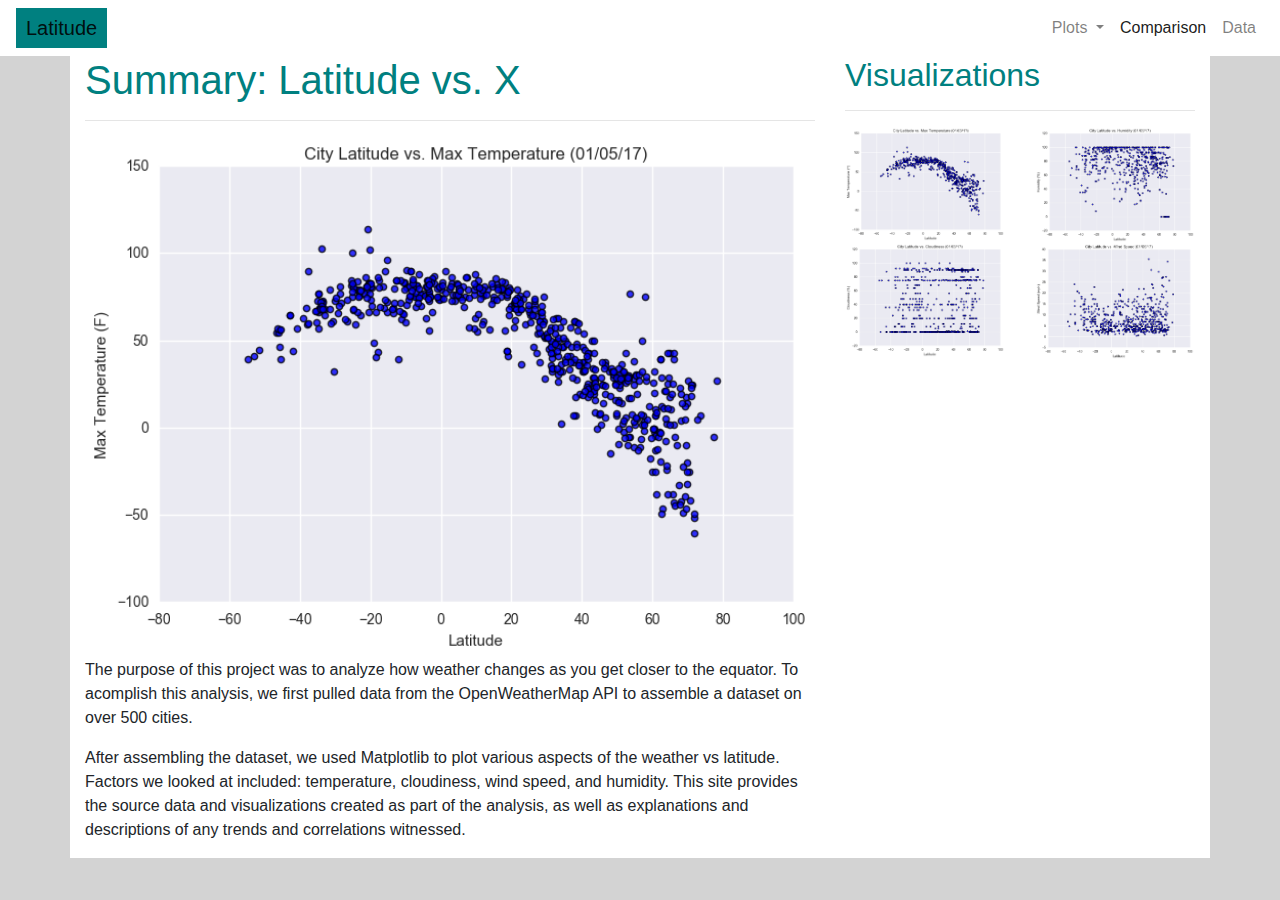
<file: index.html>
<!DOCTYPE html>
<html lang="en-us">

<head>
    <meta charset="UTF-8">
    <title>Landing Page</title>

    <!-- Bring in our bootstrap stylesheet -->
  <link rel="stylesheet" href="https://stackpath.bootstrapcdn.com/bootstrap/4.3.1/css/bootstrap.min.css" integrity="sha384-ggOyR0iXCbMQv3Xipma34MD+dH/1fQ784/j6cY/iJTQUOhcWr7x9JvoRxT2MZw1T" crossorigin="anonymous">
    <!-- Bring in CSS stylesheet -->
  <link rel="stylesheet" href="assets/CSS/style.css">

  <!-- For dropdown to work, from stack overflow-->
  <script src= "https://ajax.googleapis.com/ajax/libs/jquery/3.4.1/jquery.min.js"></script> 
  <script src= "https://maxcdn.bootstrapcdn.com/bootstrap/4.4.1/js/bootstrap.min.js"></script> 
</head>

<body>
    <!-- Navigation Bar -->
    <nav class="navbar navbar-expand-lg navbar-light">
        <a class="navbar-brand" href="index.html">Latitude</a>
        <!-- Button for collapsing nav bar -->
        <button class="navbar-toggler" type="button" data-toggle="collapse" data-target="#collapsibleNavbar">
          <span class="navbar-toggler-icon"></span>
        </button>

        <!-- Collapsable Nav bar -->
        <div class="collapse navbar-collapse" id="collapsibleNavbar">
          <ul class="navbar-nav ml-auto">
            <!-- Plot dropdown -->
            <li class="nav-item dropdown">
              <a class="nav-link dropdown-toggle" href="#" id="navbarDropdown" role="button" data-toggle="dropdown" aria-haspopup="true" aria-expanded="false">
                Plots
              </a>
              <div class="dropdown-menu" aria-labelledby="navbarDropdown">
                <!-- Plots dropdown items-->
                <a class="dropdown-item" href="temp.html">Max Temperature</a>
                <a class="dropdown-item" href="humidity.html">Humidity</a>
                <a class="dropdown-item" href="cloudiness.html">Cloudiness</a>
                <a class="dropdown-item" href="wind.html">Wind Speed</a>
              </div>
            </li>
            <!-- Nav item for Comparison -->
            <li class="nav-item active">
              <a class="nav-link" href="comparison.html">Comparison<span class="sr-only">(current)</span></a>
            </li>
            <!-- Nav item for Data -->
            <li class="nav-item">
              <a class="nav-link" href="data.html">Data</a>
            </li>
          </ul>
          
        </div>
      </nav>

    <!-- CURRENT PAGE -->
    <!-- Creating  Overall Grid -->
    <div class="container">
      <div class="row"></div>
      <!-- Creating row for Main page grid -->
      <div class="row">
      
        <!-- Creating column 1 for summary/graph -->
        <div class="col-md-8">
          <h1 class="tealHeading">Summary: Latitude vs. X</h1>
          <hr>
          <img src="assets/Images/temperaturemap.png" alt="">
          <p>The purpose of this project was to analyze how weather changes as you get closer to the equator. To acomplish this analysis, we first pulled data from the OpenWeatherMap API to assemble a dataset on over 500 cities.
          </p>
          <p>After assembling the dataset, we used Matplotlib to plot various aspects of the weather vs latitude. Factors we looked at included: temperature, cloudiness, wind speed, and humidity. This site provides the source data and visualizations created as part of the analysis, as well as explanations and descriptions of any trends and correlations witnessed.
          </p>


        </div>

        <!-- Creating column 2 for the sidebar -->
        <div class="col-md-4 sidebar">
         <h2 class="tealHeading">Visualizations</h2><hr>
         <!-- Row 1 for sidebar grid -->
         <div class="row">
           <!-- column for plot 1 -->
           <div class="col">
             <!-- plot1 -->
             <a href="temp.html"><img src="assets/Images/temperaturemap.png" alt=""></a>
           </div>
           <!-- column for plot 2 -->
           <div class="col">
             <!-- plot 2 -->
             <a href="humidity.html"><img src="assets/Images/humiditymap.png" alt=""></a>
           </div>
         </div>
         <!-- Row 2 for sidebar grid -->
         <div class="row">
           <!-- column for plot 3 -->
           <div class="col">
             <!-- plot 3 -->
             <a href="cloudiness.html"><img src="assets/Images/cloudymap.png" alt=""></a>
           </div>
           <!-- column for plot 4 -->
            <div class="col">
              <!-- plot 4 -->
              <a href="wind.html"><img src="assets/Images/windmap.png" alt=""></a>
            </div>
         </div>
        </div>
      </div>
    </div>


</body>
</html>
</file>
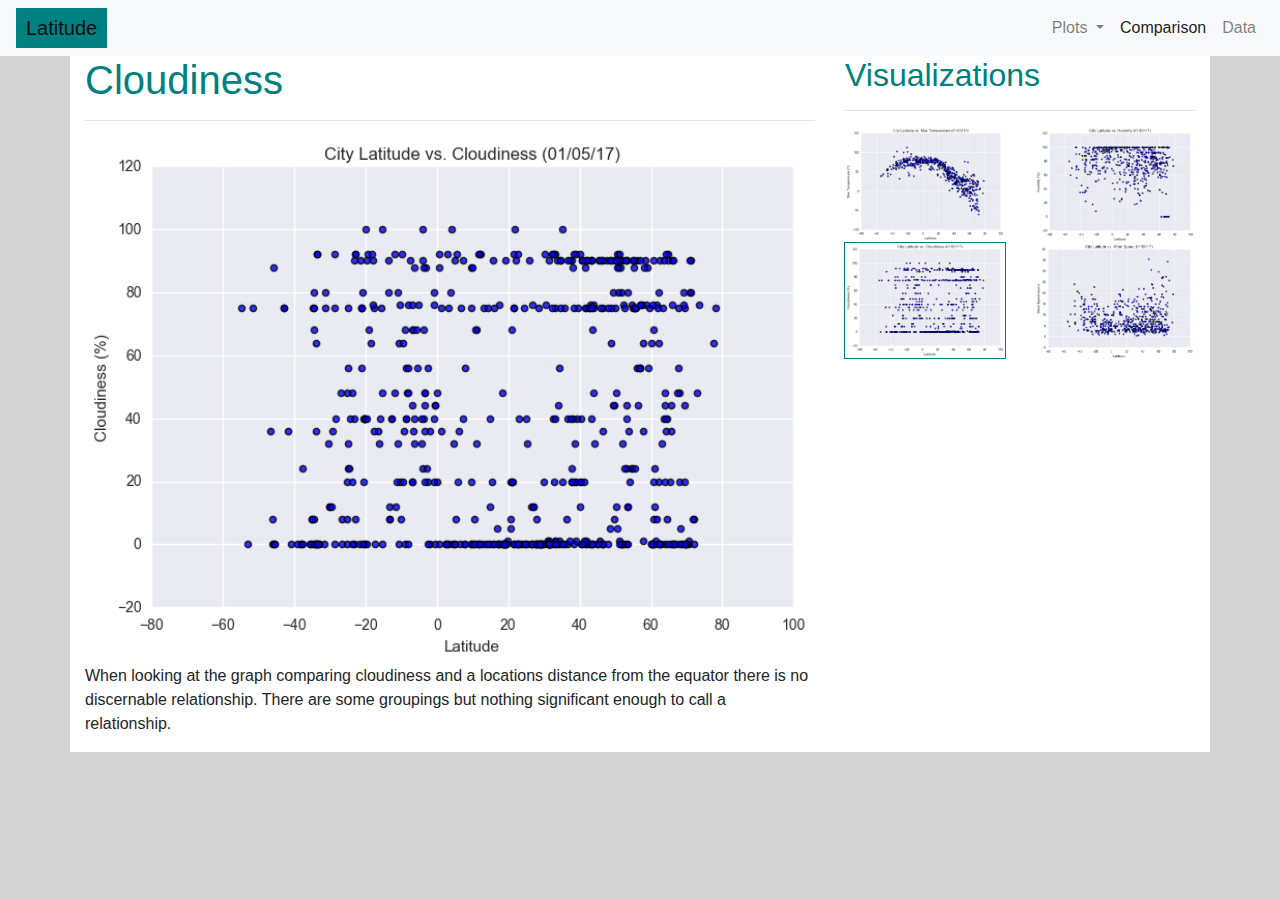
<file: cloudiness.html>
<!DOCTYPE html>
<html lang="en-us">

<head>
    <meta charset="UTF-8">
    <title>Landing Page</title>

    <!-- Bring in our bootstrap stylesheet -->
  <link rel="stylesheet" href="https://stackpath.bootstrapcdn.com/bootstrap/4.3.1/css/bootstrap.min.css" integrity="sha384-ggOyR0iXCbMQv3Xipma34MD+dH/1fQ784/j6cY/iJTQUOhcWr7x9JvoRxT2MZw1T" crossorigin="anonymous">
    <!-- Bring in CSS stylesheet -->
  <link rel="stylesheet" href="assets/CSS/style.css">

  <!-- For dropdown to work, from stack overflow-->
  <script src= "https://ajax.googleapis.com/ajax/libs/jquery/3.4.1/jquery.min.js"></script> 
  <script src= "https://maxcdn.bootstrapcdn.com/bootstrap/4.4.1/js/bootstrap.min.js"></script> 
</head>

<body>
    <!-- Navigation Bar -->
    <nav class="navbar navbar-expand-lg navbar-light bg-light">
        <a class="navbar-brand" href="index.html">Latitude</a>
        <!-- Button for collapsing nav bar -->
        <button class="navbar-toggler" type="button" data-toggle="collapse" data-target="#navbarSupportedContent" aria-controls="navbarSupportedContent" aria-expanded="false" aria-label="Toggle navigation">
          <span class="navbar-toggler-icon"></span>
        </button>
        <!-- Collapsable Nav bar -->
        <div class="collapse navbar-collapse" id="navbarSupportedContent">
          <ul class="navbar-nav ml-auto">
            <!-- Plot dropdown -->
            <li class="nav-item dropdown">
              <a class="nav-link dropdown-toggle" href="#" id="navbarDropdown" role="button" data-toggle="dropdown" aria-haspopup="true" aria-expanded="false">
                Plots
              </a>
              <div class="dropdown-menu" aria-labelledby="navbarDropdown">
                <!-- @@@@@ NEED TO ADD HREF FOR LINKS -->
                <a class="dropdown-item" href="temp.html">Max Temperature</a>
                <a class="dropdown-item" href="humidity.html">Humidity</a>
                <a class="dropdown-item" href="cloudiness.html">Cloudiness</a>
                <a class="dropdown-item" href="wind.html">Wind Speed</a>
              </div>
            </li>
            <!-- Nav item for Comparison -->
            <li class="nav-item active">
              <a class="nav-link" href="comparison.html">Comparison<span class="sr-only">(current)</span></a>
            </li>
            <!-- Nav item for Data -->
            <li class="nav-item">
              <a class="nav-link" href="data.html">Data</a>
            </li>
          </ul>
          
        </div>
      </nav>

    <!-- CURRENT PAGE -->
    <div class="container">
      <div class="row"></div>
      <!-- Creating row for Main page grid -->
      <div class="row">
      
        <!-- Creating column 1 for summary/graph -->
        <div class="col-md-8">
          <h1 class="tealHeading">Cloudiness</h1>
          <hr>
          <a href="cloudiness.html"><img src="assets/Images/cloudymap.png" class="img-responsive fit-image" alt=""></a>
          <p>When looking at the graph comparing cloudiness and a locations distance from the equator there is no discernable relationship. There are some groupings but nothing significant enough to call a relationship.</p>
        </div>

        <!-- Creating column 2 for the sidebar -->
        <div class="col-md-4 sidebar">
         <h2 class="tealHeading">Visualizations</h2><hr>
         <!-- Row 1 for sidebar grid -->
         <div class="row">
           <!-- column for plot 1 -->
           <div class="col">
             <!-- plot1 -->
             <a href="temp.html"><img src="assets/Images/temperaturemap.png" alt=""></a>
           </div>
           <!-- column for plot 2 -->
           <div class="col">
             <!-- plot 2 -->
             <a href="humidity.html"><img src="assets/Images/humiditymap.png"  alt=""></a>
           </div>
         </div>
         <!-- Row 2 for sidebar grid -->
         <div class="row">
           <!-- column for plot 3 -->
           <div class="col">
             <!-- plot 3 -->
             <a href="cloudiness.html"><img src="assets/Images/cloudymap.png" class="outlineCurrent" alt=""></a>
           </div>
           <!-- column for plot 4 -->
            <div class="col">
              <!-- plot 4 -->
              <a href="wind.html"><img src="assets/Images/windmap.png" alt=""></a>
            </div>
         </div>
        </div>
      </div>
    </div>
</body>
</html>
</file>
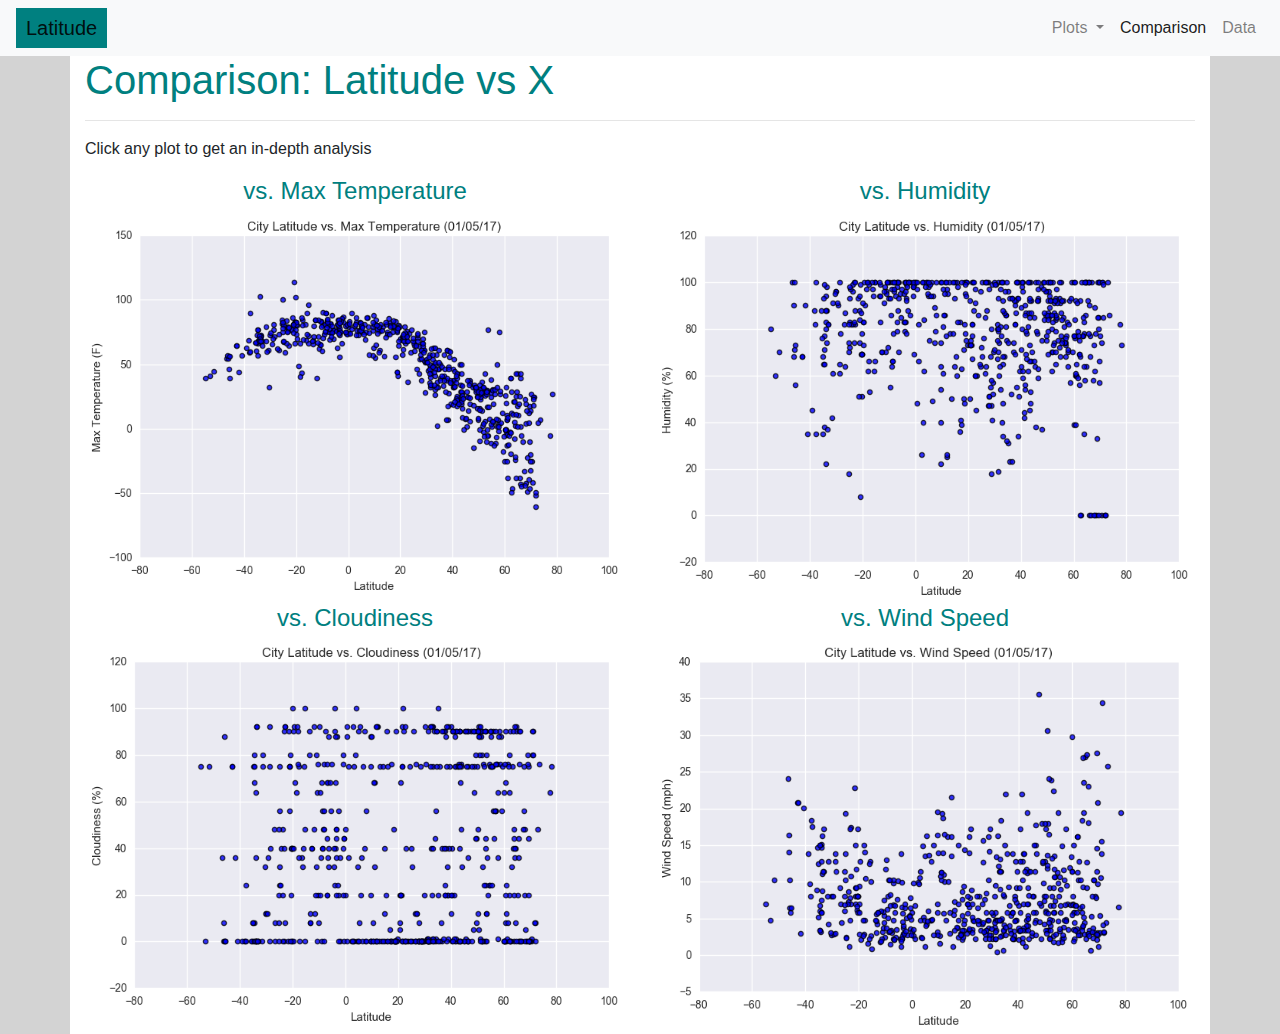
<file: comparison.html>
<!DOCTYPE html>
<html lang="en-us">

<head>
    <meta charset="UTF-8">
    <title>Landing Page</title>

    <!-- Bring in our bootstrap stylesheet -->
  <link rel="stylesheet" href="https://stackpath.bootstrapcdn.com/bootstrap/4.3.1/css/bootstrap.min.css" integrity="sha384-ggOyR0iXCbMQv3Xipma34MD+dH/1fQ784/j6cY/iJTQUOhcWr7x9JvoRxT2MZw1T" crossorigin="anonymous">
    <!-- Bring in CSS stylesheet -->
  <link rel="stylesheet" href="assets/CSS/style.css">

  <!-- For dropdown to work, from stack overflow-->
  <script src= "https://ajax.googleapis.com/ajax/libs/jquery/3.4.1/jquery.min.js"></script> 
  <script src= "https://maxcdn.bootstrapcdn.com/bootstrap/4.4.1/js/bootstrap.min.js"></script> 
</head>

<body>
    <!-- Navigation Bar -->
    <nav class="navbar navbar-expand-lg navbar-light bg-light">
        <a class="navbar-brand" href="index.html">Latitude</a>
        <!-- Button for collapsing nav bar -->
        <button class="navbar-toggler" type="button" data-toggle="collapse" data-target="#navbarSupportedContent" aria-controls="navbarSupportedContent" aria-expanded="false" aria-label="Toggle navigation">
          <span class="navbar-toggler-icon"></span>
        </button>
        <!-- Collapsable Nav bar -->
        <div class="collapse navbar-collapse" id="navbarSupportedContent">
          <ul class="navbar-nav ml-auto">
            <!-- Plot dropdown -->
            <li class="nav-item dropdown">
              <a class="nav-link dropdown-toggle" href="#" id="navbarDropdown" role="button" data-toggle="dropdown" aria-haspopup="true" aria-expanded="false">
                Plots
              </a>
              <div class="dropdown-menu" aria-labelledby="navbarDropdown">
                <!-- @@@@@ NEED TO ADD HREF FOR LINKS -->
                <a class="dropdown-item" href="temp.html">Max Temperature</a>
                <a class="dropdown-item" href="humidity.html">Humidity</a>
                <a class="dropdown-item" href="cloudiness.html">Cloudiness</a>
                <a class="dropdown-item" href="wind.html">Wind Speed</a>
              </div>
            </li>
            <!-- Nav item for Comparison -->
            <li class="nav-item active">
              <a class="nav-link" href="comparison.html">Comparison<span class="sr-only">(current)</span></a>
            </li>
            <!-- Nav item for Data -->
            <li class="nav-item">
              <a class="nav-link" href="data.html">Data</a>
            </li>
          </ul>
          
        </div>
      </nav>

    <!-- CURRENT PAGE -->
    <!-- Main Grid -->
    <div class="container">
      <h1 class="tealHeading">Comparison: Latitude vs X</h1><hr>
      <p>Click any plot to get an in-depth analysis</p>
        <!-- Top row of graphs -->
        <div class="row">
            <!-- column for plot 1 -->
            <div class="col-md-6">
                <h4 class="tealHeading text-center">vs. Max Temperature</h4>
                <a href="temp.html"><img src="assets/Images/temperaturemap.png" alt=""></a>
            </div>
            <!-- column for plot 2 -->
            <div class="col-md-6">
                <h4 class="tealHeading text-center">vs. Humidity</h4>
                <a href="humidity.html"><img src="assets/Images/humiditymap.png" alt=""></a>
            </div>
        </div>
        <!-- Bottom row of graphs -->
        <div class="row">
            <!-- column for plot 3 -->
            <div class="col-md-6">
                <h4 class="tealHeading text-center">vs. Cloudiness</h4>
                <a href="cloudiness.html"><img src="assets/Images/cloudymap.png" alt=""></a>
            </div>
            <!-- column for plot 4 -->
            <div class="col-md-6">
                <h4 class="tealHeading text-center">vs. Wind Speed</h4>
                <a href="wind.html"><img src="assets/Images/windmap.png" alt=""></a>
            </div>
        </div>
    </div>

</body>
</html>
</file>
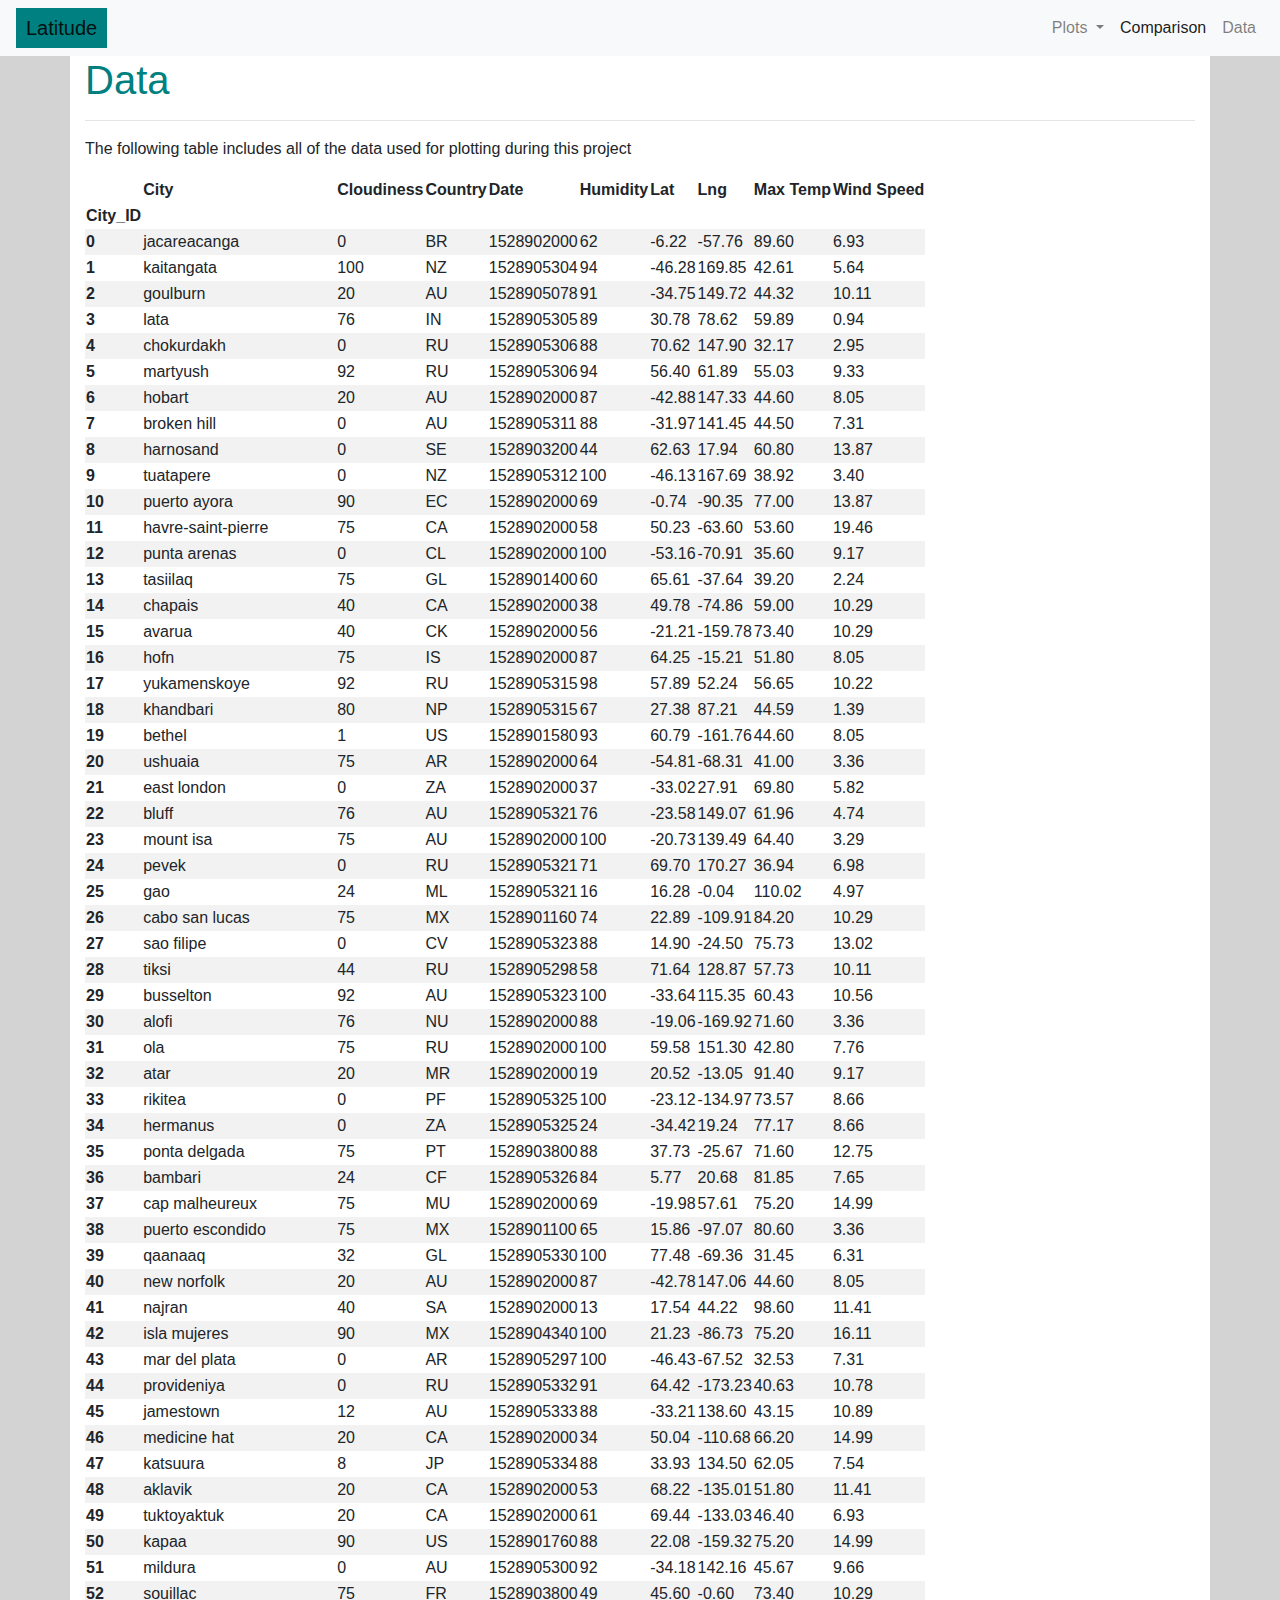
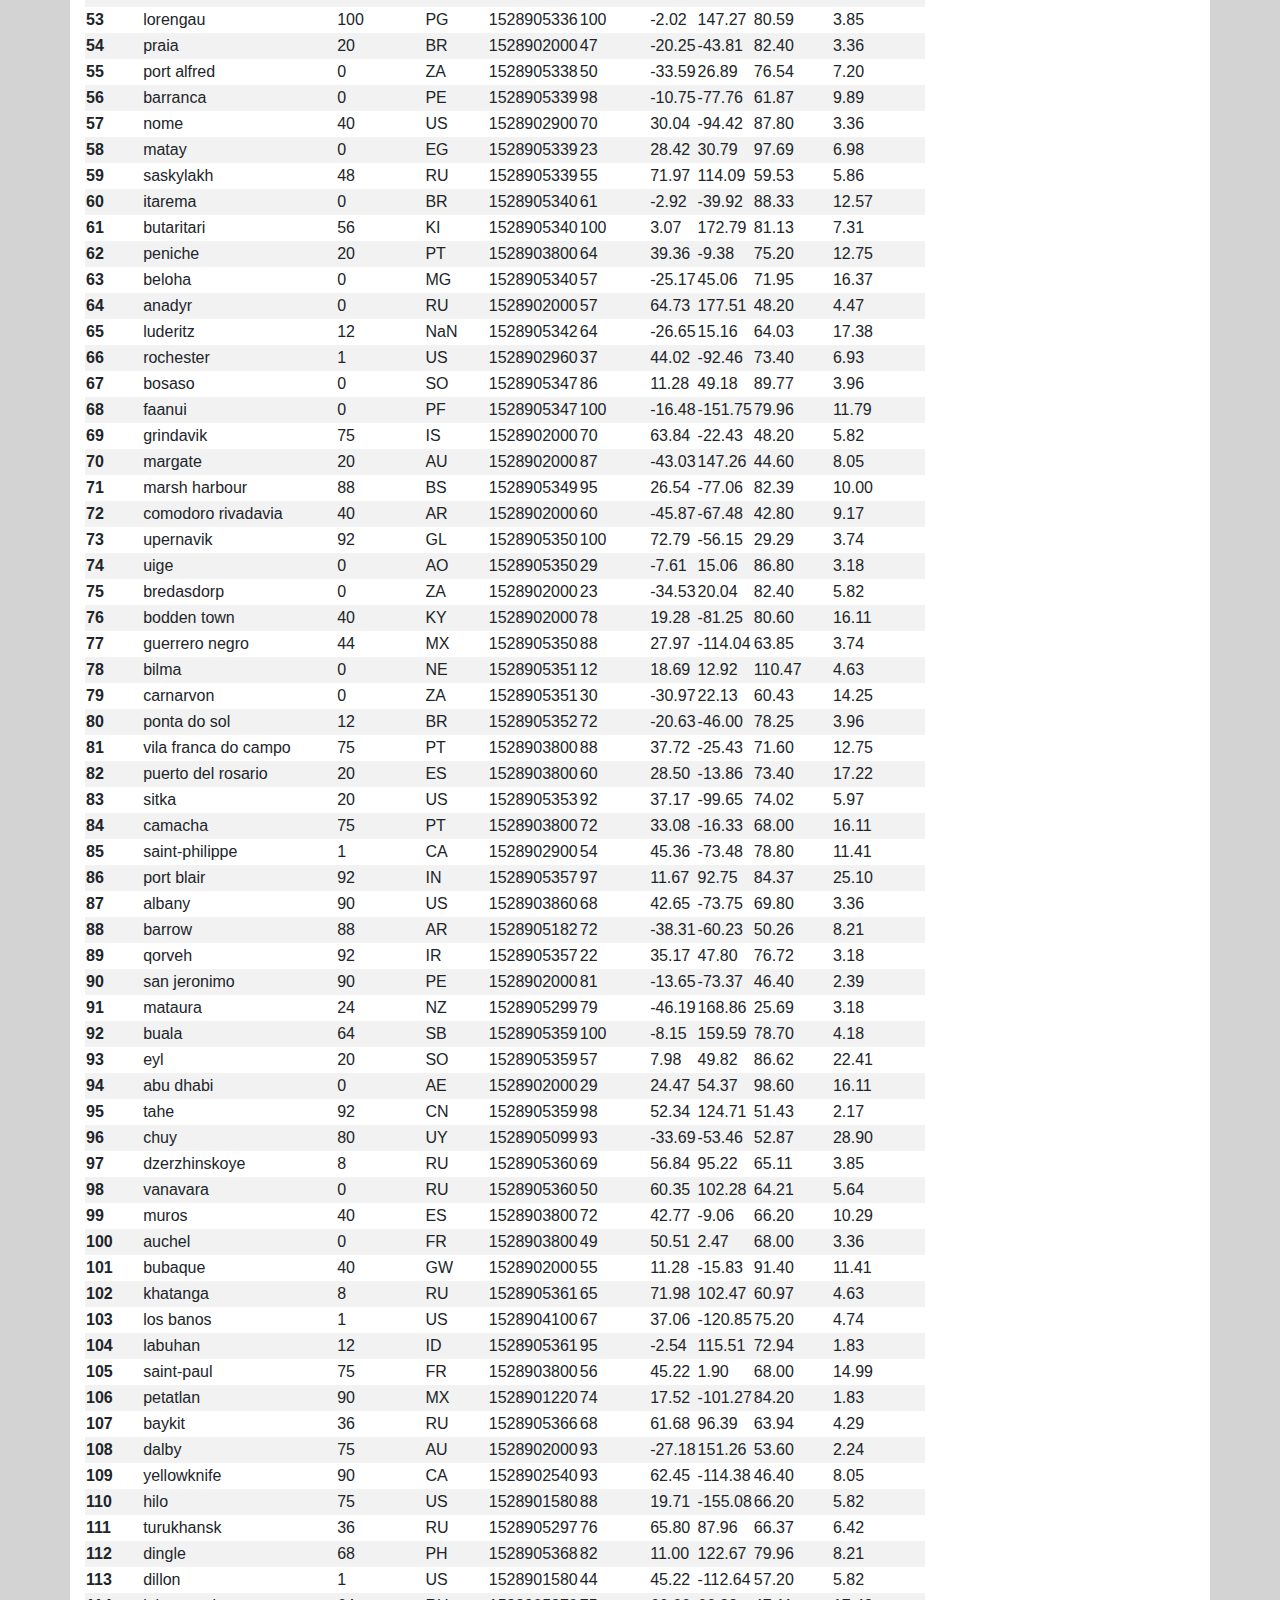
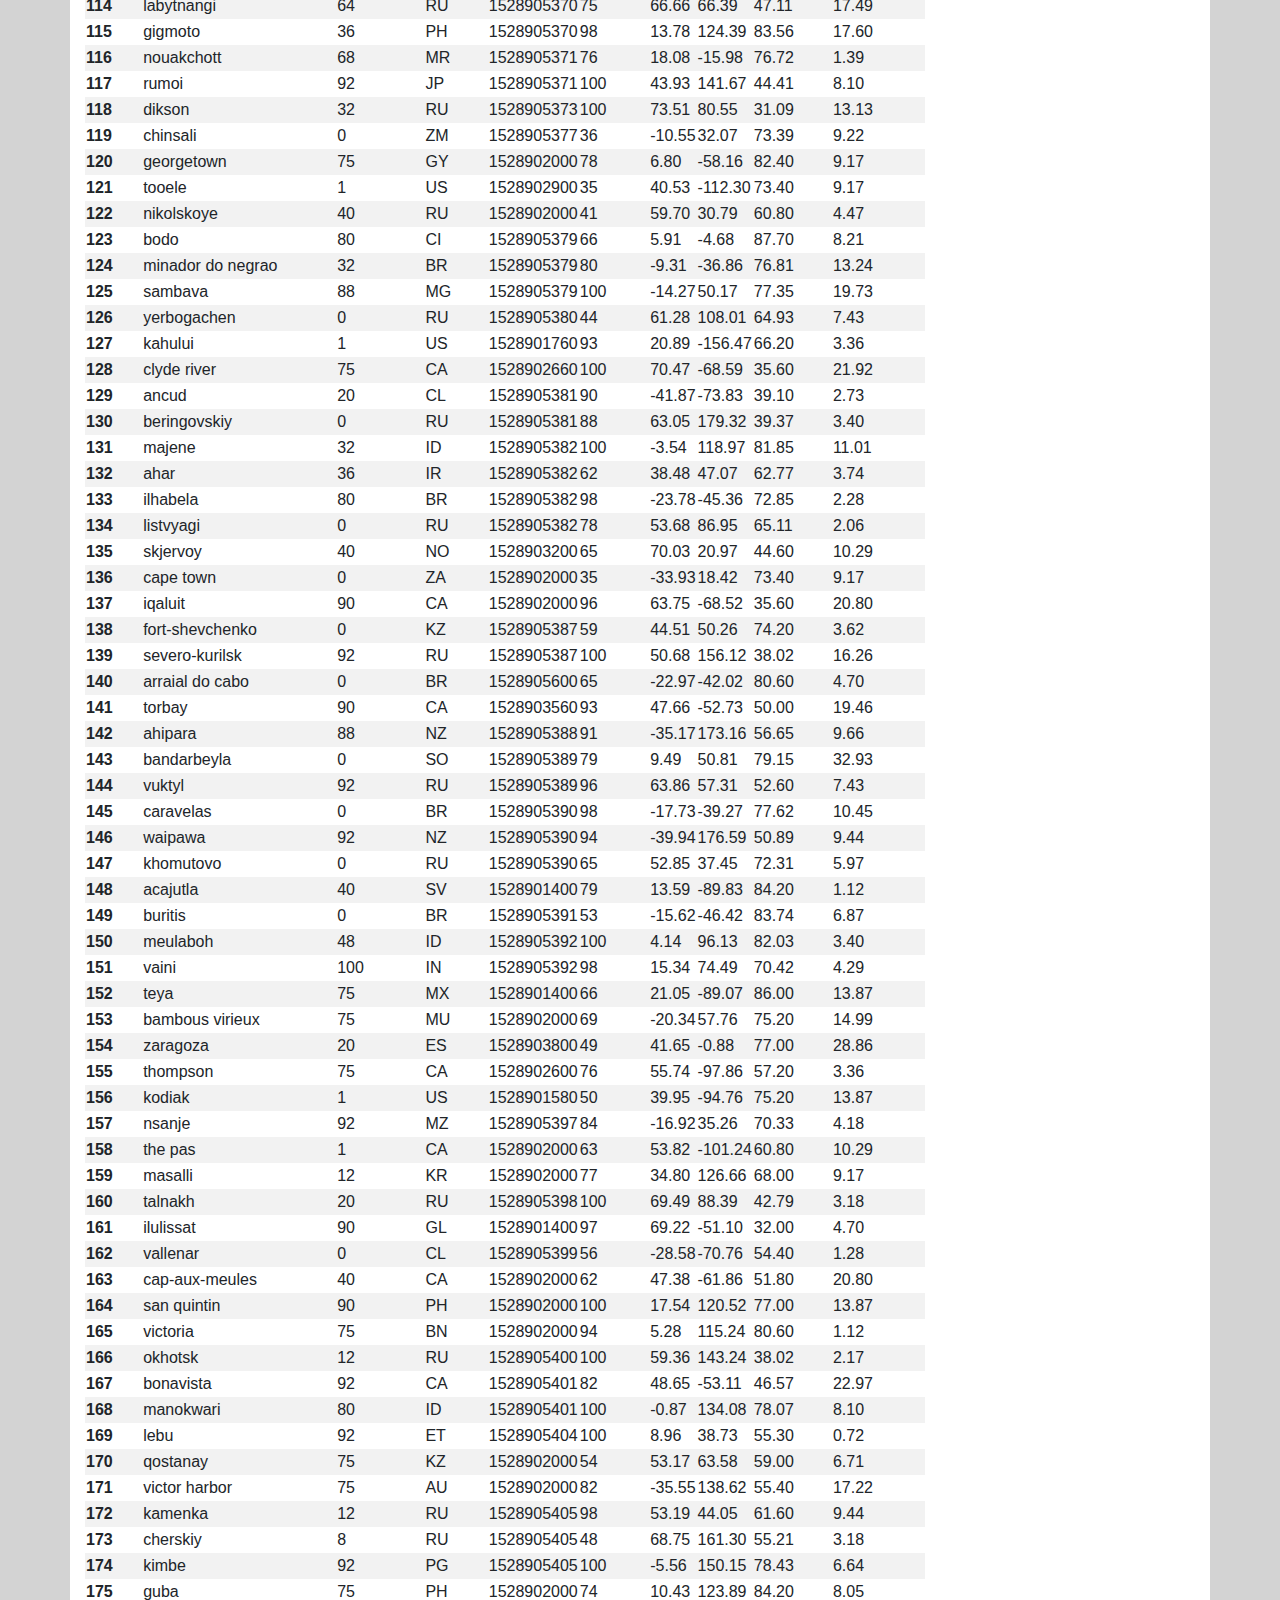
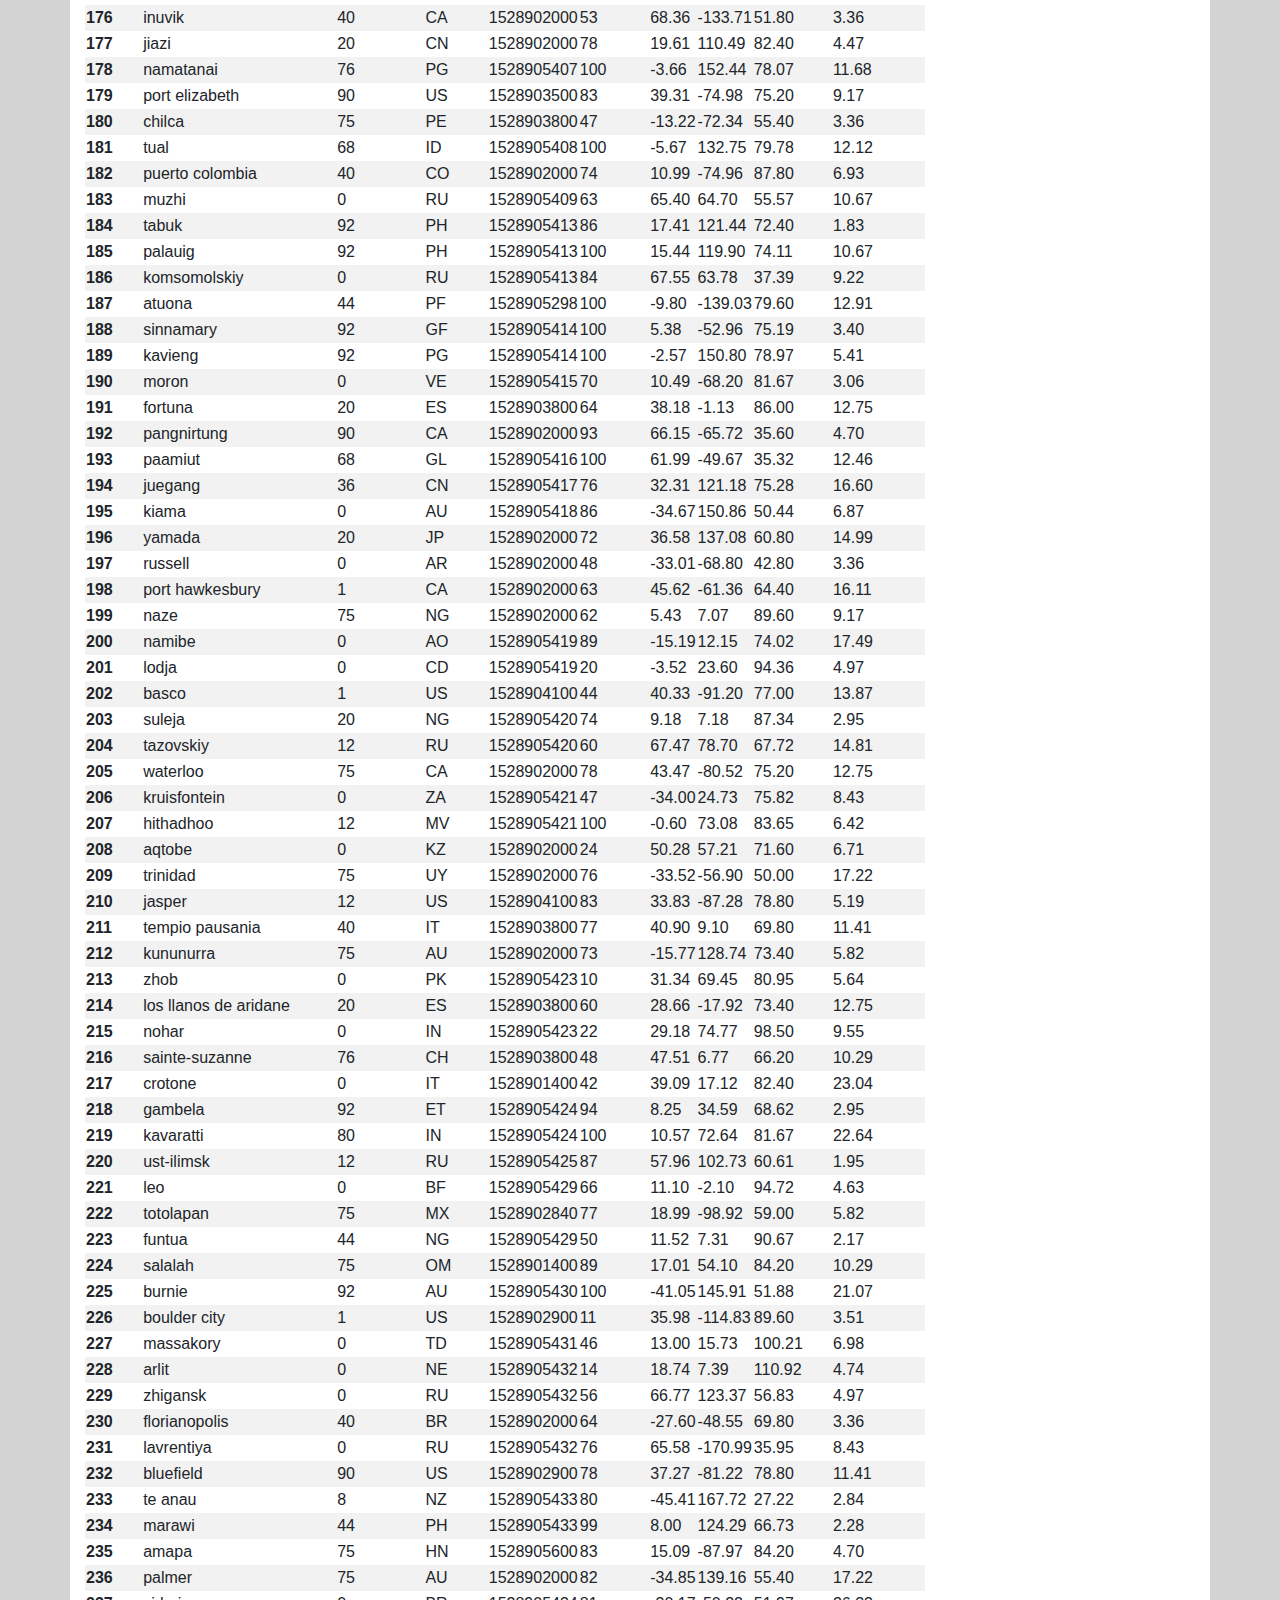
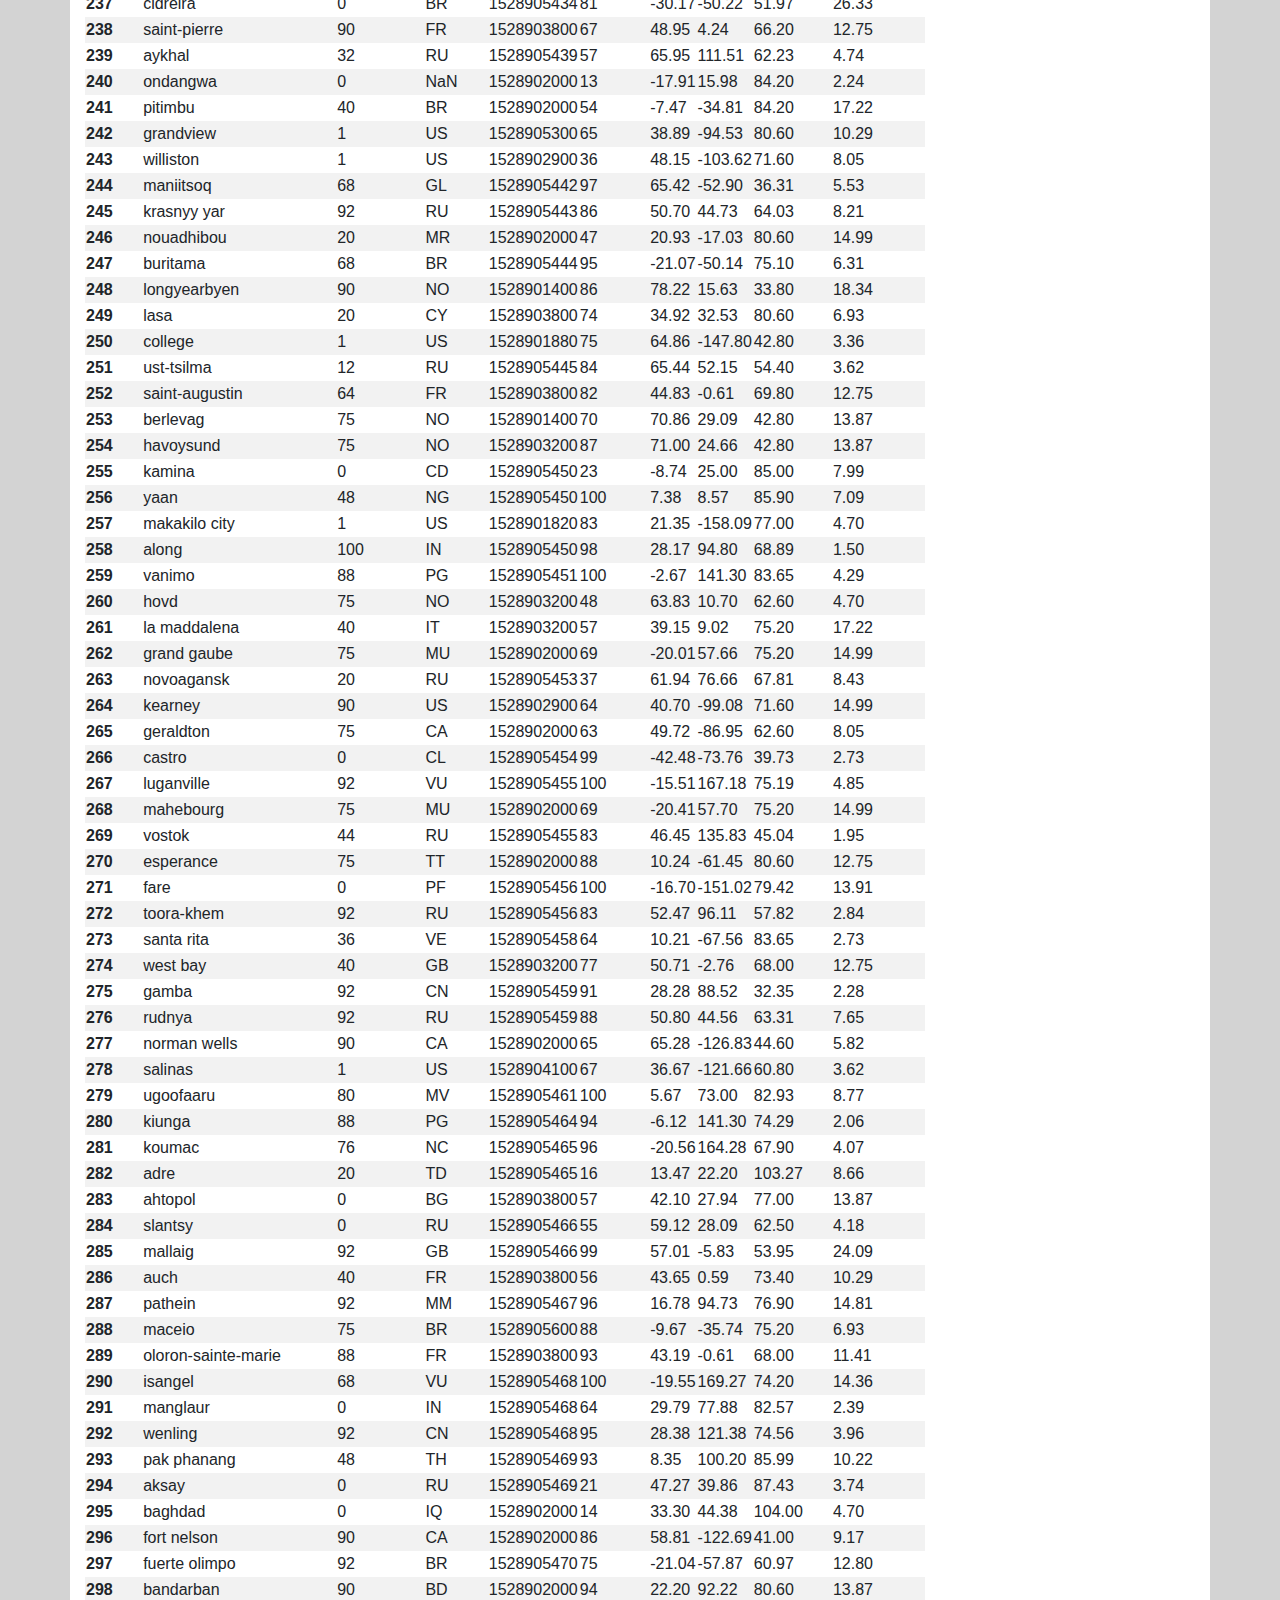
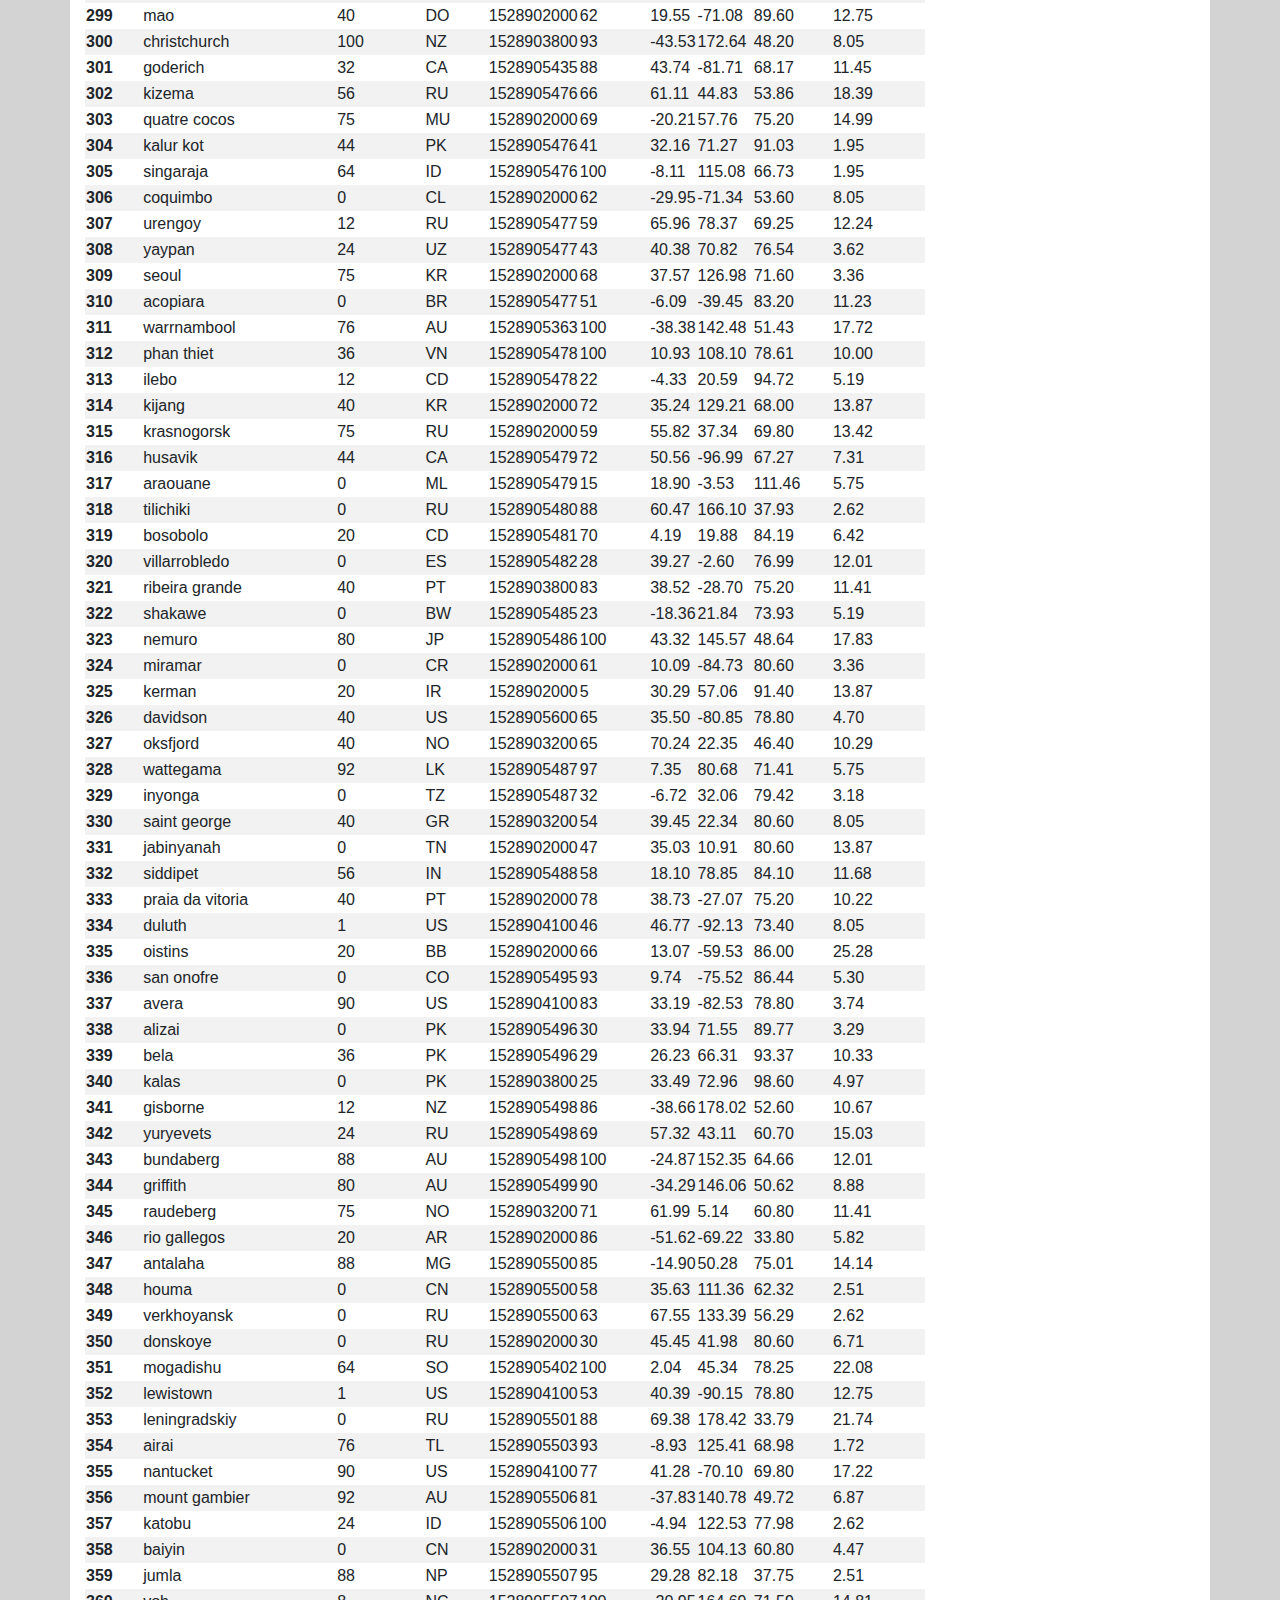
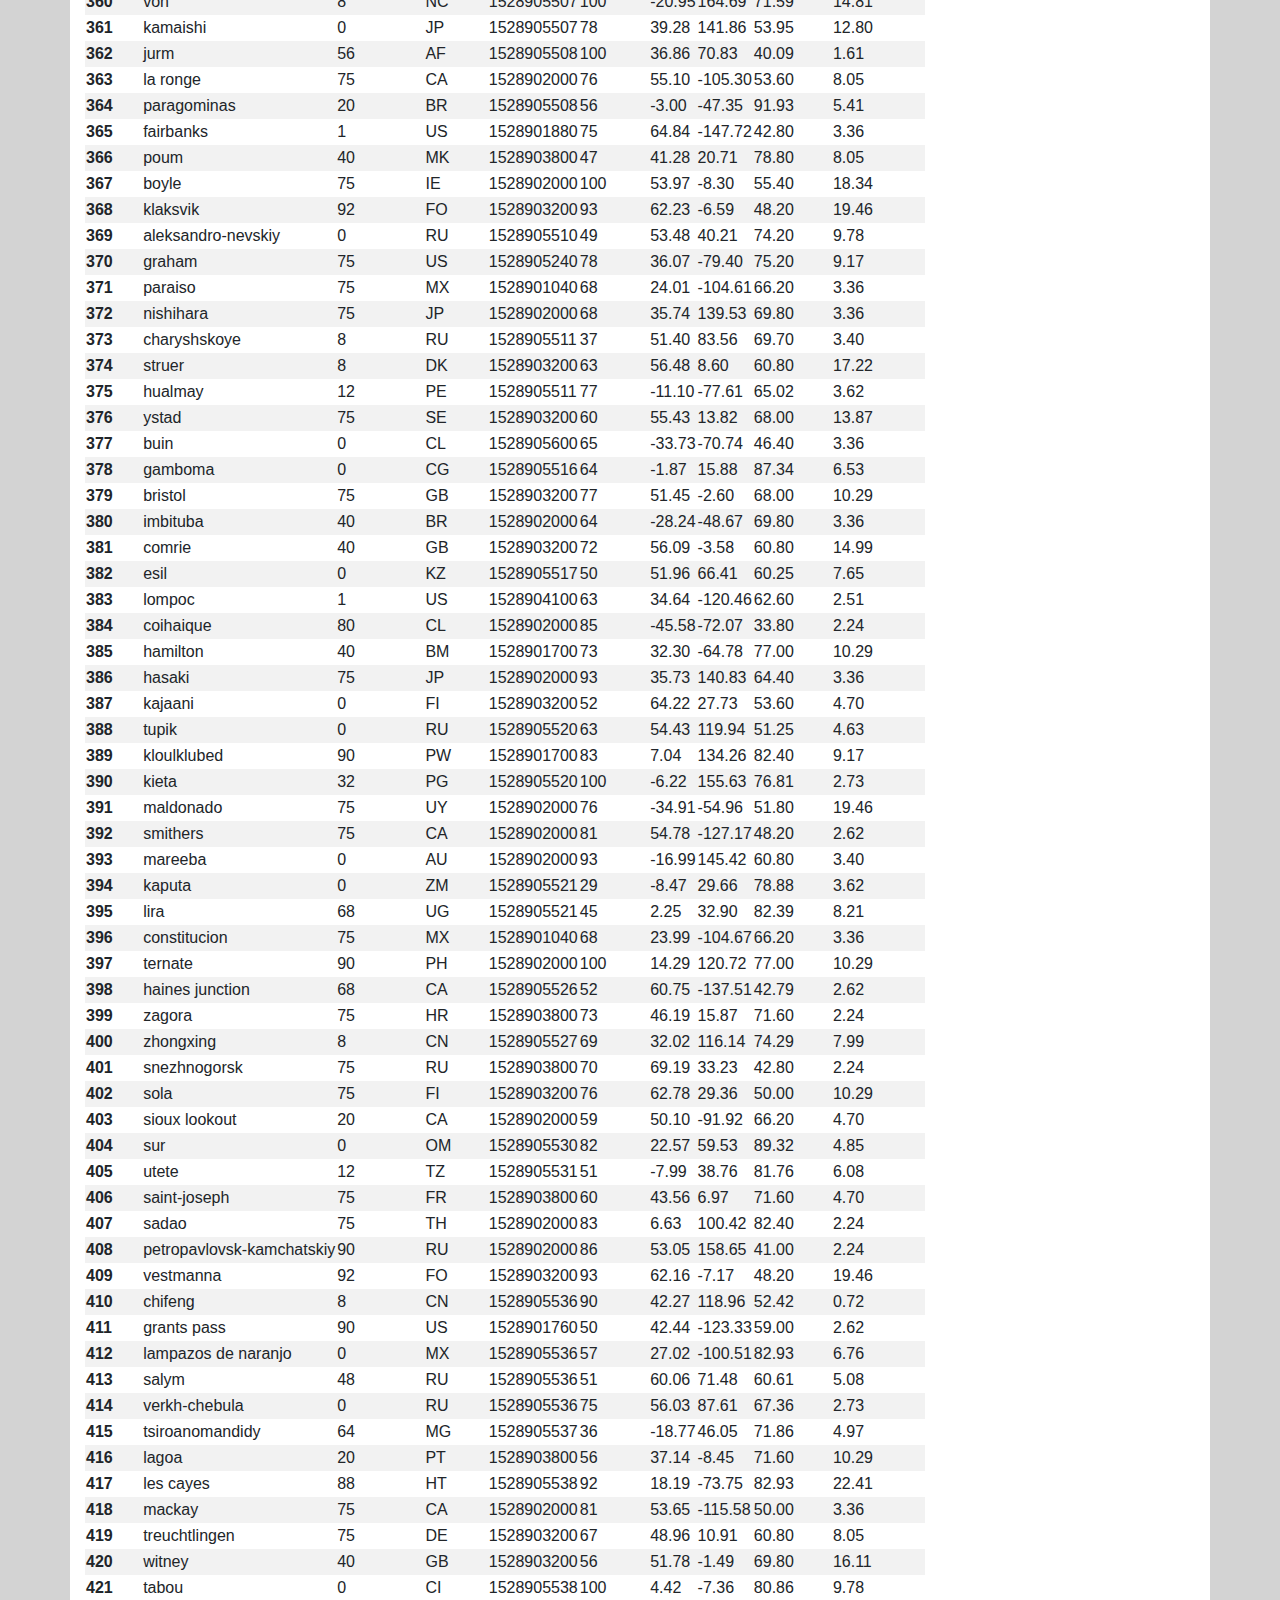
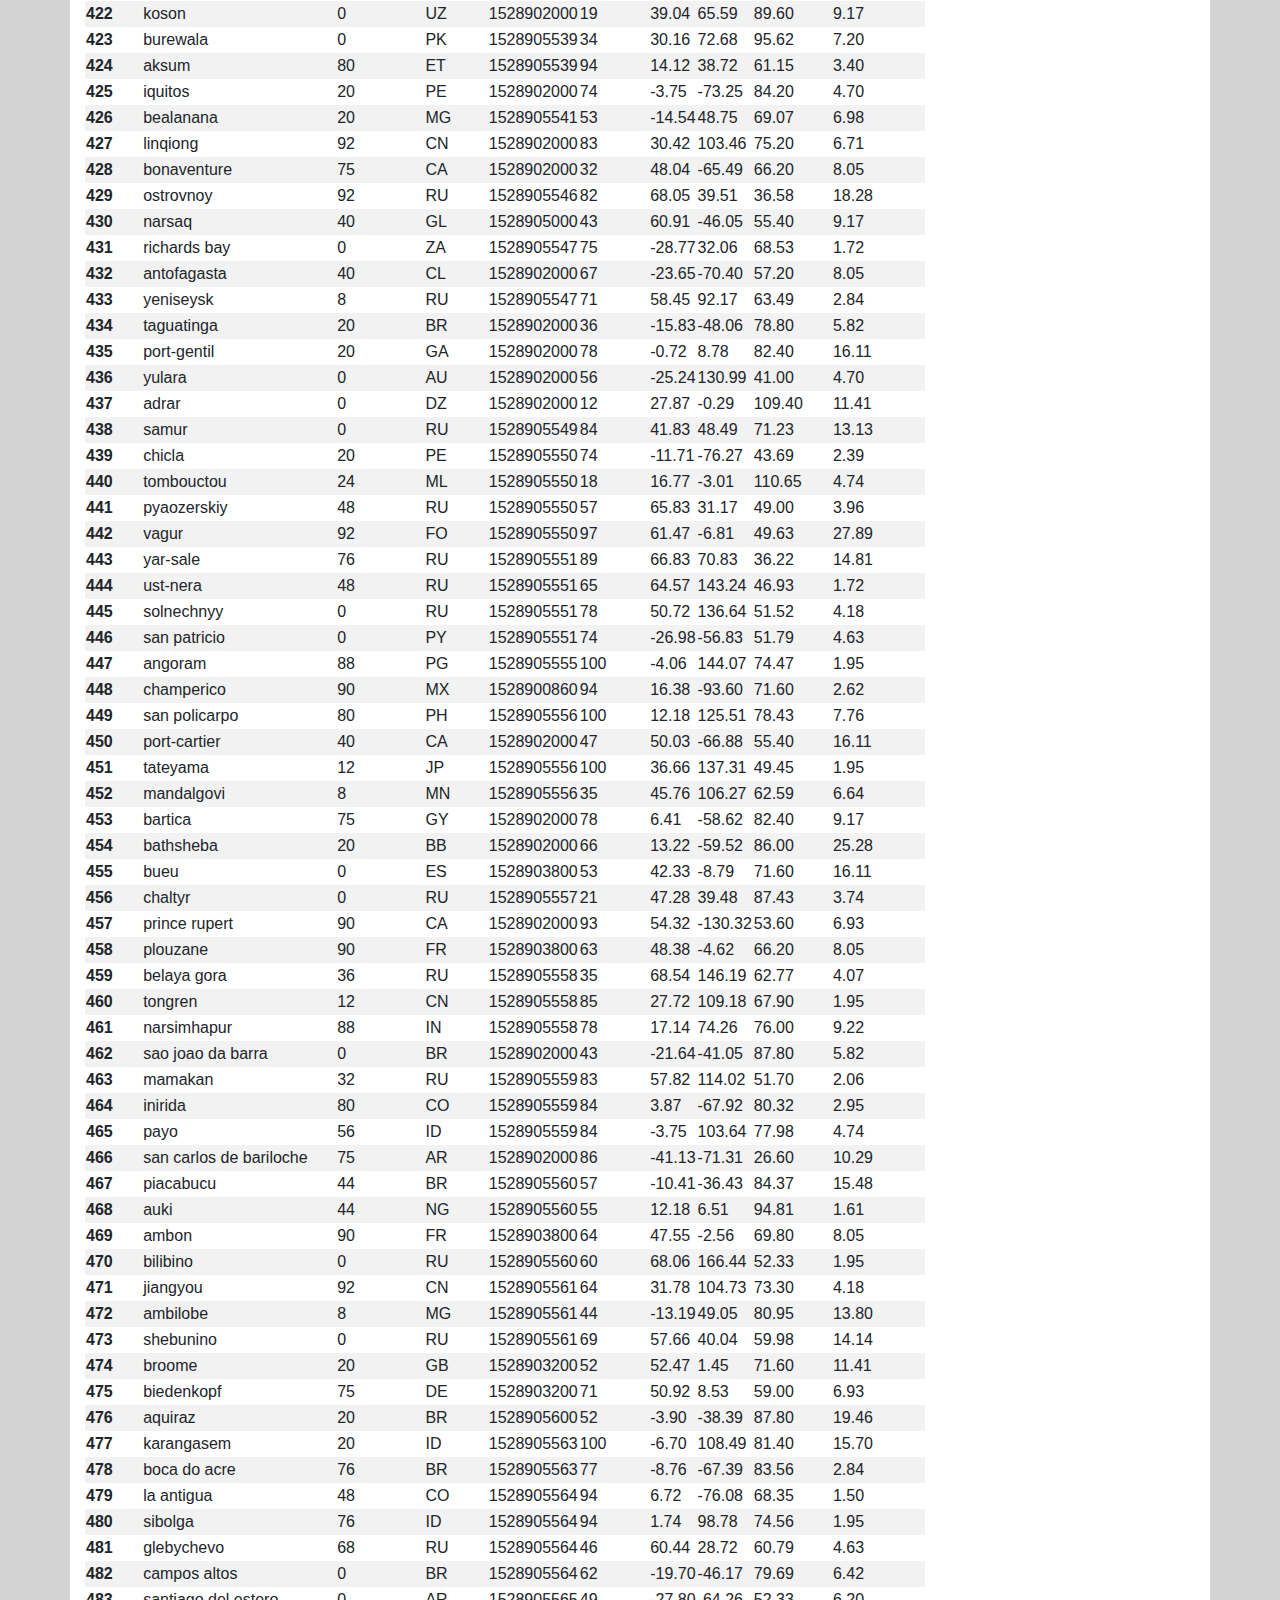
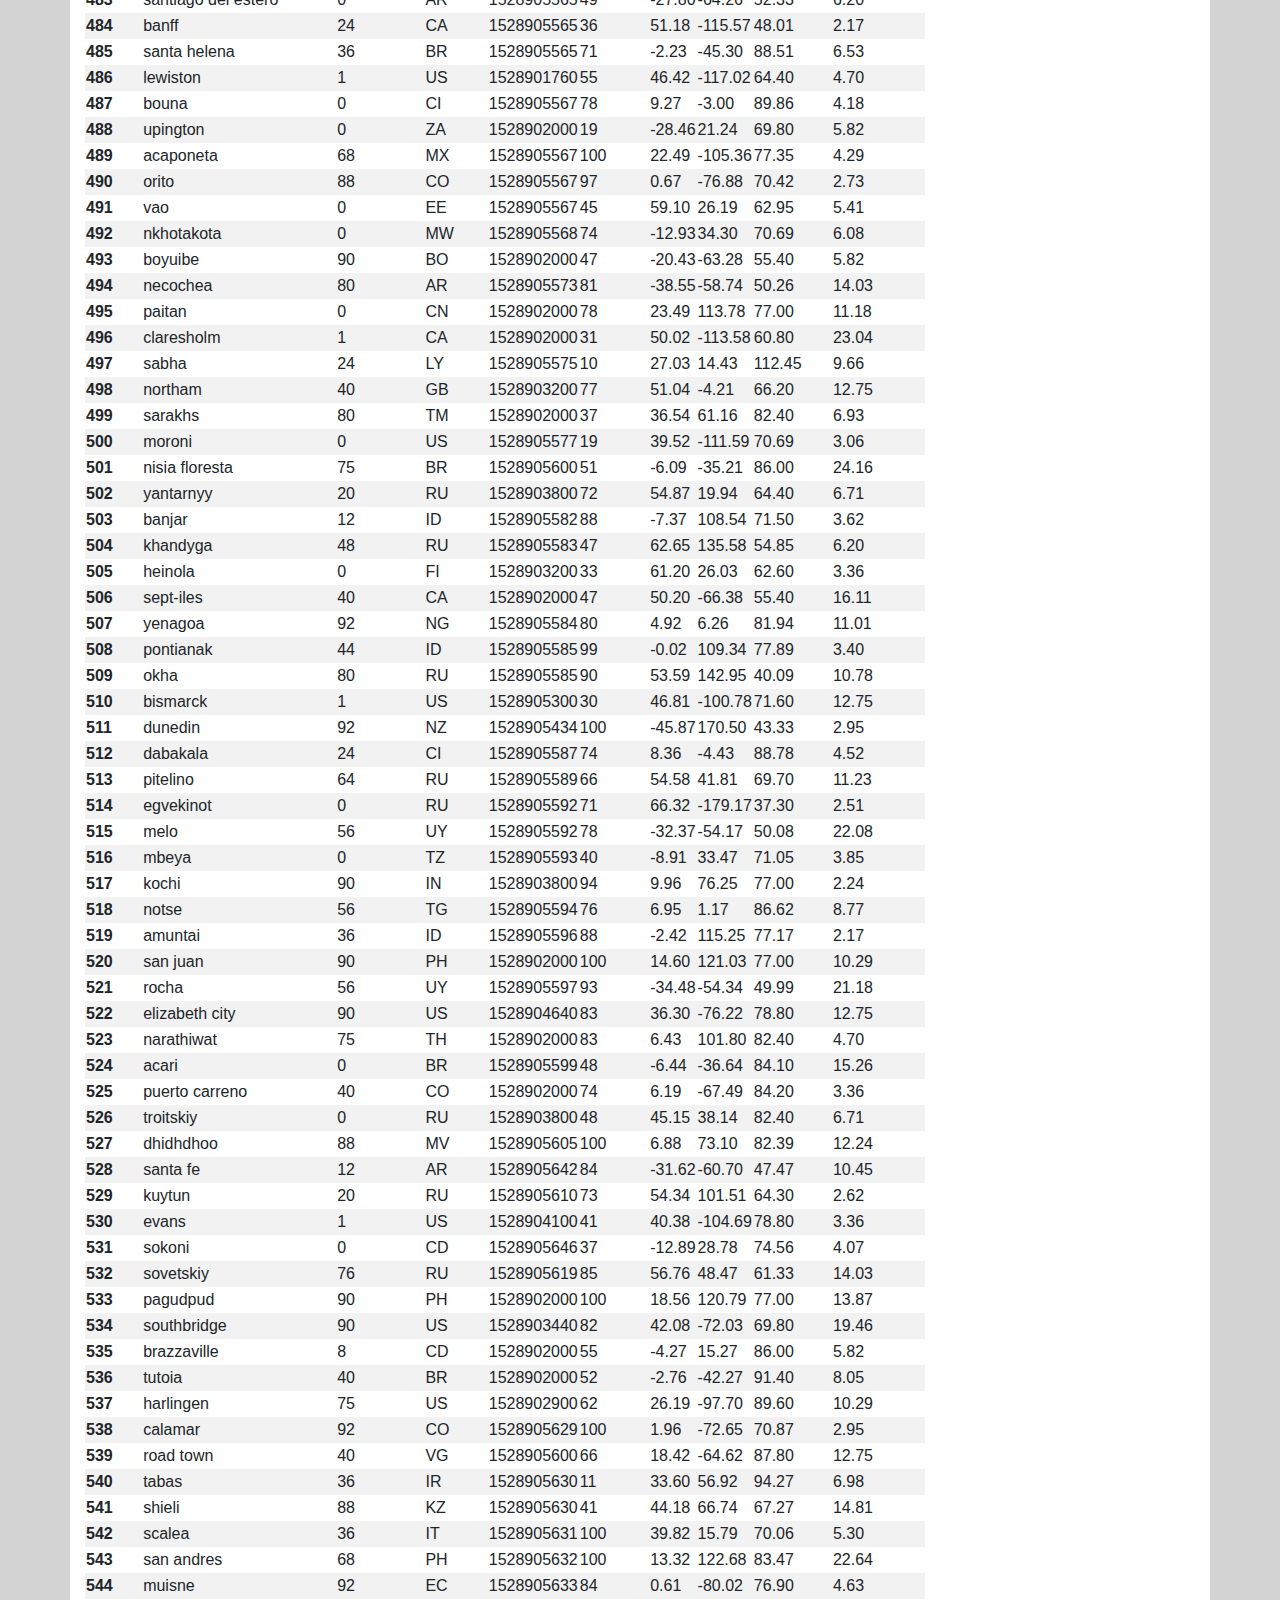
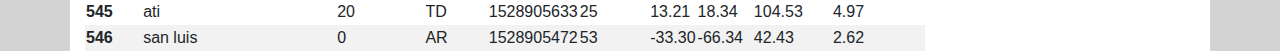
<file: data.html>
<!DOCTYPE html>
<html lang="en-us">

<head>
    <meta charset="UTF-8">
    <title>Landing Page</title>

    <!-- Bring in our bootstrap stylesheet -->
  <link rel="stylesheet" href="https://stackpath.bootstrapcdn.com/bootstrap/4.3.1/css/bootstrap.min.css" integrity="sha384-ggOyR0iXCbMQv3Xipma34MD+dH/1fQ784/j6cY/iJTQUOhcWr7x9JvoRxT2MZw1T" crossorigin="anonymous">
    <!-- Bring in CSS stylesheet -->
  <link rel="stylesheet" href="assets/CSS/style.css">

  <!-- For dropdown to work, from stack overflow-->
  <script src= "https://ajax.googleapis.com/ajax/libs/jquery/3.4.1/jquery.min.js"></script> 
  <script src= "https://maxcdn.bootstrapcdn.com/bootstrap/4.4.1/js/bootstrap.min.js"></script> 
</head>

<body>
    <!-- Navigation Bar -->
    <nav class="navbar navbar-expand-lg navbar-light bg-light">
        <a class="navbar-brand" href="index.html">Latitude</a>
        <!-- Button for collapsing nav bar -->
        <button class="navbar-toggler" type="button" data-toggle="collapse" data-target="#navbarSupportedContent" aria-controls="navbarSupportedContent" aria-expanded="false" aria-label="Toggle navigation">
          <span class="navbar-toggler-icon"></span>
        </button>
        <!-- Collapsable Nav bar -->
        <div class="collapse navbar-collapse" id="navbarSupportedContent">
          <ul class="navbar-nav ml-auto">
            <!-- Plot dropdown -->
            <li class="nav-item dropdown">
              <a class="nav-link dropdown-toggle" href="#" id="navbarDropdown" role="button" data-toggle="dropdown" aria-haspopup="true" aria-expanded="false">
                Plots
              </a>
              <div class="dropdown-menu" aria-labelledby="navbarDropdown">
                <!-- @@@@@ NEED TO ADD HREF FOR LINKS -->
                <a class="dropdown-item" href="temp.html">Max Temperature</a>
                <a class="dropdown-item" href="humidity.html">Humidity</a>
                <a class="dropdown-item" href="cloudiness.html">Cloudiness</a>
                <a class="dropdown-item" href="wind.html">Wind Speed</a>
              </div>
            </li>
            <!-- Nav item for Comparison -->
            <li class="nav-item active">
              <a class="nav-link" href="comparison.html">Comparison<span class="sr-only">(current)</span></a>
            </li>
            <!-- Nav item for Data -->
            <li class="nav-item">
              <a class="nav-link" href="data.html">Data</a>
            </li>
          </ul>
          
        </div>
      </nav>

    <!-- CURRENT PAGE -->
    <div class="container">
        <div class="row">
            <div class="col">
                <h1 class="tealHeading">Data</h1><hr>
                <p>The following table includes all of the data used for plotting during this project</p>
                <table class="table-responsive-md table-striped">
                    <thead>
                      <tr style="text-align: left;">
                        <th></th>
                        <th>City</th>
                        <th>Cloudiness</th>
                        <th>Country</th>
                        <th>Date</th>
                        <th>Humidity</th>
                        <th>Lat</th>
                        <th>Lng</th>
                        <th>Max Temp</th>
                        <th>Wind Speed</th>
                      </tr>
                      <tr>
                        <th>City_ID</th>
                        <th></th>
                        <th></th>
                        <th></th>
                        <th></th>
                        <th></th>
                        <th></th>
                        <th></th>
                        <th></th>
                        <th></th>
                      </tr>
                    </thead>
                    <tbody>
                      <tr>
                        <th>0</th>
                        <td>jacareacanga</td>
                        <td>0</td>
                        <td>BR</td>
                        <td>1528902000</td>
                        <td>62</td>
                        <td>-6.22</td>
                        <td>-57.76</td>
                        <td>89.60</td>
                        <td>6.93</td>
                      </tr>
                      <tr>
                        <th>1</th>
                        <td>kaitangata</td>
                        <td>100</td>
                        <td>NZ</td>
                        <td>1528905304</td>
                        <td>94</td>
                        <td>-46.28</td>
                        <td>169.85</td>
                        <td>42.61</td>
                        <td>5.64</td>
                      </tr>
                      <tr>
                        <th>2</th>
                        <td>goulburn</td>
                        <td>20</td>
                        <td>AU</td>
                        <td>1528905078</td>
                        <td>91</td>
                        <td>-34.75</td>
                        <td>149.72</td>
                        <td>44.32</td>
                        <td>10.11</td>
                      </tr>
                      <tr>
                        <th>3</th>
                        <td>lata</td>
                        <td>76</td>
                        <td>IN</td>
                        <td>1528905305</td>
                        <td>89</td>
                        <td>30.78</td>
                        <td>78.62</td>
                        <td>59.89</td>
                        <td>0.94</td>
                      </tr>
                      <tr>
                        <th>4</th>
                        <td>chokurdakh</td>
                        <td>0</td>
                        <td>RU</td>
                        <td>1528905306</td>
                        <td>88</td>
                        <td>70.62</td>
                        <td>147.90</td>
                        <td>32.17</td>
                        <td>2.95</td>
                      </tr>
                      <tr>
                        <th>5</th>
                        <td>martyush</td>
                        <td>92</td>
                        <td>RU</td>
                        <td>1528905306</td>
                        <td>94</td>
                        <td>56.40</td>
                        <td>61.89</td>
                        <td>55.03</td>
                        <td>9.33</td>
                      </tr>
                      <tr>
                        <th>6</th>
                        <td>hobart</td>
                        <td>20</td>
                        <td>AU</td>
                        <td>1528902000</td>
                        <td>87</td>
                        <td>-42.88</td>
                        <td>147.33</td>
                        <td>44.60</td>
                        <td>8.05</td>
                      </tr>
                      <tr>
                        <th>7</th>
                        <td>broken hill</td>
                        <td>0</td>
                        <td>AU</td>
                        <td>1528905311</td>
                        <td>88</td>
                        <td>-31.97</td>
                        <td>141.45</td>
                        <td>44.50</td>
                        <td>7.31</td>
                      </tr>
                      <tr>
                        <th>8</th>
                        <td>harnosand</td>
                        <td>0</td>
                        <td>SE</td>
                        <td>1528903200</td>
                        <td>44</td>
                        <td>62.63</td>
                        <td>17.94</td>
                        <td>60.80</td>
                        <td>13.87</td>
                      </tr>
                      <tr>
                        <th>9</th>
                        <td>tuatapere</td>
                        <td>0</td>
                        <td>NZ</td>
                        <td>1528905312</td>
                        <td>100</td>
                        <td>-46.13</td>
                        <td>167.69</td>
                        <td>38.92</td>
                        <td>3.40</td>
                      </tr>
                      <tr>
                        <th>10</th>
                        <td>puerto ayora</td>
                        <td>90</td>
                        <td>EC</td>
                        <td>1528902000</td>
                        <td>69</td>
                        <td>-0.74</td>
                        <td>-90.35</td>
                        <td>77.00</td>
                        <td>13.87</td>
                      </tr>
                      <tr>
                        <th>11</th>
                        <td>havre-saint-pierre</td>
                        <td>75</td>
                        <td>CA</td>
                        <td>1528902000</td>
                        <td>58</td>
                        <td>50.23</td>
                        <td>-63.60</td>
                        <td>53.60</td>
                        <td>19.46</td>
                      </tr>
                      <tr>
                        <th>12</th>
                        <td>punta arenas</td>
                        <td>0</td>
                        <td>CL</td>
                        <td>1528902000</td>
                        <td>100</td>
                        <td>-53.16</td>
                        <td>-70.91</td>
                        <td>35.60</td>
                        <td>9.17</td>
                      </tr>
                      <tr>
                        <th>13</th>
                        <td>tasiilaq</td>
                        <td>75</td>
                        <td>GL</td>
                        <td>1528901400</td>
                        <td>60</td>
                        <td>65.61</td>
                        <td>-37.64</td>
                        <td>39.20</td>
                        <td>2.24</td>
                      </tr>
                      <tr>
                        <th>14</th>
                        <td>chapais</td>
                        <td>40</td>
                        <td>CA</td>
                        <td>1528902000</td>
                        <td>38</td>
                        <td>49.78</td>
                        <td>-74.86</td>
                        <td>59.00</td>
                        <td>10.29</td>
                      </tr>
                      <tr>
                        <th>15</th>
                        <td>avarua</td>
                        <td>40</td>
                        <td>CK</td>
                        <td>1528902000</td>
                        <td>56</td>
                        <td>-21.21</td>
                        <td>-159.78</td>
                        <td>73.40</td>
                        <td>10.29</td>
                      </tr>
                      <tr>
                        <th>16</th>
                        <td>hofn</td>
                        <td>75</td>
                        <td>IS</td>
                        <td>1528902000</td>
                        <td>87</td>
                        <td>64.25</td>
                        <td>-15.21</td>
                        <td>51.80</td>
                        <td>8.05</td>
                      </tr>
                      <tr>
                        <th>17</th>
                        <td>yukamenskoye</td>
                        <td>92</td>
                        <td>RU</td>
                        <td>1528905315</td>
                        <td>98</td>
                        <td>57.89</td>
                        <td>52.24</td>
                        <td>56.65</td>
                        <td>10.22</td>
                      </tr>
                      <tr>
                        <th>18</th>
                        <td>khandbari</td>
                        <td>80</td>
                        <td>NP</td>
                        <td>1528905315</td>
                        <td>67</td>
                        <td>27.38</td>
                        <td>87.21</td>
                        <td>44.59</td>
                        <td>1.39</td>
                      </tr>
                      <tr>
                        <th>19</th>
                        <td>bethel</td>
                        <td>1</td>
                        <td>US</td>
                        <td>1528901580</td>
                        <td>93</td>
                        <td>60.79</td>
                        <td>-161.76</td>
                        <td>44.60</td>
                        <td>8.05</td>
                      </tr>
                      <tr>
                        <th>20</th>
                        <td>ushuaia</td>
                        <td>75</td>
                        <td>AR</td>
                        <td>1528902000</td>
                        <td>64</td>
                        <td>-54.81</td>
                        <td>-68.31</td>
                        <td>41.00</td>
                        <td>3.36</td>
                      </tr>
                      <tr>
                        <th>21</th>
                        <td>east london</td>
                        <td>0</td>
                        <td>ZA</td>
                        <td>1528902000</td>
                        <td>37</td>
                        <td>-33.02</td>
                        <td>27.91</td>
                        <td>69.80</td>
                        <td>5.82</td>
                      </tr>
                      <tr>
                        <th>22</th>
                        <td>bluff</td>
                        <td>76</td>
                        <td>AU</td>
                        <td>1528905321</td>
                        <td>76</td>
                        <td>-23.58</td>
                        <td>149.07</td>
                        <td>61.96</td>
                        <td>4.74</td>
                      </tr>
                      <tr>
                        <th>23</th>
                        <td>mount isa</td>
                        <td>75</td>
                        <td>AU</td>
                        <td>1528902000</td>
                        <td>100</td>
                        <td>-20.73</td>
                        <td>139.49</td>
                        <td>64.40</td>
                        <td>3.29</td>
                      </tr>
                      <tr>
                        <th>24</th>
                        <td>pevek</td>
                        <td>0</td>
                        <td>RU</td>
                        <td>1528905321</td>
                        <td>71</td>
                        <td>69.70</td>
                        <td>170.27</td>
                        <td>36.94</td>
                        <td>6.98</td>
                      </tr>
                      <tr>
                        <th>25</th>
                        <td>gao</td>
                        <td>24</td>
                        <td>ML</td>
                        <td>1528905321</td>
                        <td>16</td>
                        <td>16.28</td>
                        <td>-0.04</td>
                        <td>110.02</td>
                        <td>4.97</td>
                      </tr>
                      <tr>
                        <th>26</th>
                        <td>cabo san lucas</td>
                        <td>75</td>
                        <td>MX</td>
                        <td>1528901160</td>
                        <td>74</td>
                        <td>22.89</td>
                        <td>-109.91</td>
                        <td>84.20</td>
                        <td>10.29</td>
                      </tr>
                      <tr>
                        <th>27</th>
                        <td>sao filipe</td>
                        <td>0</td>
                        <td>CV</td>
                        <td>1528905323</td>
                        <td>88</td>
                        <td>14.90</td>
                        <td>-24.50</td>
                        <td>75.73</td>
                        <td>13.02</td>
                      </tr>
                      <tr>
                        <th>28</th>
                        <td>tiksi</td>
                        <td>44</td>
                        <td>RU</td>
                        <td>1528905298</td>
                        <td>58</td>
                        <td>71.64</td>
                        <td>128.87</td>
                        <td>57.73</td>
                        <td>10.11</td>
                      </tr>
                      <tr>
                        <th>29</th>
                        <td>busselton</td>
                        <td>92</td>
                        <td>AU</td>
                        <td>1528905323</td>
                        <td>100</td>
                        <td>-33.64</td>
                        <td>115.35</td>
                        <td>60.43</td>
                        <td>10.56</td>
                      </tr>
                      <tr>
                        <th>30</th>
                        <td>alofi</td>
                        <td>76</td>
                        <td>NU</td>
                        <td>1528902000</td>
                        <td>88</td>
                        <td>-19.06</td>
                        <td>-169.92</td>
                        <td>71.60</td>
                        <td>3.36</td>
                      </tr>
                      <tr>
                        <th>31</th>
                        <td>ola</td>
                        <td>75</td>
                        <td>RU</td>
                        <td>1528902000</td>
                        <td>100</td>
                        <td>59.58</td>
                        <td>151.30</td>
                        <td>42.80</td>
                        <td>7.76</td>
                      </tr>
                      <tr>
                        <th>32</th>
                        <td>atar</td>
                        <td>20</td>
                        <td>MR</td>
                        <td>1528902000</td>
                        <td>19</td>
                        <td>20.52</td>
                        <td>-13.05</td>
                        <td>91.40</td>
                        <td>9.17</td>
                      </tr>
                      <tr>
                        <th>33</th>
                        <td>rikitea</td>
                        <td>0</td>
                        <td>PF</td>
                        <td>1528905325</td>
                        <td>100</td>
                        <td>-23.12</td>
                        <td>-134.97</td>
                        <td>73.57</td>
                        <td>8.66</td>
                      </tr>
                      <tr>
                        <th>34</th>
                        <td>hermanus</td>
                        <td>0</td>
                        <td>ZA</td>
                        <td>1528905325</td>
                        <td>24</td>
                        <td>-34.42</td>
                        <td>19.24</td>
                        <td>77.17</td>
                        <td>8.66</td>
                      </tr>
                      <tr>
                        <th>35</th>
                        <td>ponta delgada</td>
                        <td>75</td>
                        <td>PT</td>
                        <td>1528903800</td>
                        <td>88</td>
                        <td>37.73</td>
                        <td>-25.67</td>
                        <td>71.60</td>
                        <td>12.75</td>
                      </tr>
                      <tr>
                        <th>36</th>
                        <td>bambari</td>
                        <td>24</td>
                        <td>CF</td>
                        <td>1528905326</td>
                        <td>84</td>
                        <td>5.77</td>
                        <td>20.68</td>
                        <td>81.85</td>
                        <td>7.65</td>
                      </tr>
                      <tr>
                        <th>37</th>
                        <td>cap malheureux</td>
                        <td>75</td>
                        <td>MU</td>
                        <td>1528902000</td>
                        <td>69</td>
                        <td>-19.98</td>
                        <td>57.61</td>
                        <td>75.20</td>
                        <td>14.99</td>
                      </tr>
                      <tr>
                        <th>38</th>
                        <td>puerto escondido</td>
                        <td>75</td>
                        <td>MX</td>
                        <td>1528901100</td>
                        <td>65</td>
                        <td>15.86</td>
                        <td>-97.07</td>
                        <td>80.60</td>
                        <td>3.36</td>
                      </tr>
                      <tr>
                        <th>39</th>
                        <td>qaanaaq</td>
                        <td>32</td>
                        <td>GL</td>
                        <td>1528905330</td>
                        <td>100</td>
                        <td>77.48</td>
                        <td>-69.36</td>
                        <td>31.45</td>
                        <td>6.31</td>
                      </tr>
                      <tr>
                        <th>40</th>
                        <td>new norfolk</td>
                        <td>20</td>
                        <td>AU</td>
                        <td>1528902000</td>
                        <td>87</td>
                        <td>-42.78</td>
                        <td>147.06</td>
                        <td>44.60</td>
                        <td>8.05</td>
                      </tr>
                      <tr>
                        <th>41</th>
                        <td>najran</td>
                        <td>40</td>
                        <td>SA</td>
                        <td>1528902000</td>
                        <td>13</td>
                        <td>17.54</td>
                        <td>44.22</td>
                        <td>98.60</td>
                        <td>11.41</td>
                      </tr>
                      <tr>
                        <th>42</th>
                        <td>isla mujeres</td>
                        <td>90</td>
                        <td>MX</td>
                        <td>1528904340</td>
                        <td>100</td>
                        <td>21.23</td>
                        <td>-86.73</td>
                        <td>75.20</td>
                        <td>16.11</td>
                      </tr>
                      <tr>
                        <th>43</th>
                        <td>mar del plata</td>
                        <td>0</td>
                        <td>AR</td>
                        <td>1528905297</td>
                        <td>100</td>
                        <td>-46.43</td>
                        <td>-67.52</td>
                        <td>32.53</td>
                        <td>7.31</td>
                      </tr>
                      <tr>
                        <th>44</th>
                        <td>provideniya</td>
                        <td>0</td>
                        <td>RU</td>
                        <td>1528905332</td>
                        <td>91</td>
                        <td>64.42</td>
                        <td>-173.23</td>
                        <td>40.63</td>
                        <td>10.78</td>
                      </tr>
                      <tr>
                        <th>45</th>
                        <td>jamestown</td>
                        <td>12</td>
                        <td>AU</td>
                        <td>1528905333</td>
                        <td>88</td>
                        <td>-33.21</td>
                        <td>138.60</td>
                        <td>43.15</td>
                        <td>10.89</td>
                      </tr>
                      <tr>
                        <th>46</th>
                        <td>medicine hat</td>
                        <td>20</td>
                        <td>CA</td>
                        <td>1528902000</td>
                        <td>34</td>
                        <td>50.04</td>
                        <td>-110.68</td>
                        <td>66.20</td>
                        <td>14.99</td>
                      </tr>
                      <tr>
                        <th>47</th>
                        <td>katsuura</td>
                        <td>8</td>
                        <td>JP</td>
                        <td>1528905334</td>
                        <td>88</td>
                        <td>33.93</td>
                        <td>134.50</td>
                        <td>62.05</td>
                        <td>7.54</td>
                      </tr>
                      <tr>
                        <th>48</th>
                        <td>aklavik</td>
                        <td>20</td>
                        <td>CA</td>
                        <td>1528902000</td>
                        <td>53</td>
                        <td>68.22</td>
                        <td>-135.01</td>
                        <td>51.80</td>
                        <td>11.41</td>
                      </tr>
                      <tr>
                        <th>49</th>
                        <td>tuktoyaktuk</td>
                        <td>20</td>
                        <td>CA</td>
                        <td>1528902000</td>
                        <td>61</td>
                        <td>69.44</td>
                        <td>-133.03</td>
                        <td>46.40</td>
                        <td>6.93</td>
                      </tr>
                      <tr>
                        <th>50</th>
                        <td>kapaa</td>
                        <td>90</td>
                        <td>US</td>
                        <td>1528901760</td>
                        <td>88</td>
                        <td>22.08</td>
                        <td>-159.32</td>
                        <td>75.20</td>
                        <td>14.99</td>
                      </tr>
                      <tr>
                        <th>51</th>
                        <td>mildura</td>
                        <td>0</td>
                        <td>AU</td>
                        <td>1528905300</td>
                        <td>92</td>
                        <td>-34.18</td>
                        <td>142.16</td>
                        <td>45.67</td>
                        <td>9.66</td>
                      </tr>
                      <tr>
                        <th>52</th>
                        <td>souillac</td>
                        <td>75</td>
                        <td>FR</td>
                        <td>1528903800</td>
                        <td>49</td>
                        <td>45.60</td>
                        <td>-0.60</td>
                        <td>73.40</td>
                        <td>10.29</td>
                      </tr>
                      <tr>
                        <th>53</th>
                        <td>lorengau</td>
                        <td>100</td>
                        <td>PG</td>
                        <td>1528905336</td>
                        <td>100</td>
                        <td>-2.02</td>
                        <td>147.27</td>
                        <td>80.59</td>
                        <td>3.85</td>
                      </tr>
                      <tr>
                        <th>54</th>
                        <td>praia</td>
                        <td>20</td>
                        <td>BR</td>
                        <td>1528902000</td>
                        <td>47</td>
                        <td>-20.25</td>
                        <td>-43.81</td>
                        <td>82.40</td>
                        <td>3.36</td>
                      </tr>
                      <tr>
                        <th>55</th>
                        <td>port alfred</td>
                        <td>0</td>
                        <td>ZA</td>
                        <td>1528905338</td>
                        <td>50</td>
                        <td>-33.59</td>
                        <td>26.89</td>
                        <td>76.54</td>
                        <td>7.20</td>
                      </tr>
                      <tr>
                        <th>56</th>
                        <td>barranca</td>
                        <td>0</td>
                        <td>PE</td>
                        <td>1528905339</td>
                        <td>98</td>
                        <td>-10.75</td>
                        <td>-77.76</td>
                        <td>61.87</td>
                        <td>9.89</td>
                      </tr>
                      <tr>
                        <th>57</th>
                        <td>nome</td>
                        <td>40</td>
                        <td>US</td>
                        <td>1528902900</td>
                        <td>70</td>
                        <td>30.04</td>
                        <td>-94.42</td>
                        <td>87.80</td>
                        <td>3.36</td>
                      </tr>
                      <tr>
                        <th>58</th>
                        <td>matay</td>
                        <td>0</td>
                        <td>EG</td>
                        <td>1528905339</td>
                        <td>23</td>
                        <td>28.42</td>
                        <td>30.79</td>
                        <td>97.69</td>
                        <td>6.98</td>
                      </tr>
                      <tr>
                        <th>59</th>
                        <td>saskylakh</td>
                        <td>48</td>
                        <td>RU</td>
                        <td>1528905339</td>
                        <td>55</td>
                        <td>71.97</td>
                        <td>114.09</td>
                        <td>59.53</td>
                        <td>5.86</td>
                      </tr>
                      <tr>
                        <th>60</th>
                        <td>itarema</td>
                        <td>0</td>
                        <td>BR</td>
                        <td>1528905340</td>
                        <td>61</td>
                        <td>-2.92</td>
                        <td>-39.92</td>
                        <td>88.33</td>
                        <td>12.57</td>
                      </tr>
                      <tr>
                        <th>61</th>
                        <td>butaritari</td>
                        <td>56</td>
                        <td>KI</td>
                        <td>1528905340</td>
                        <td>100</td>
                        <td>3.07</td>
                        <td>172.79</td>
                        <td>81.13</td>
                        <td>7.31</td>
                      </tr>
                      <tr>
                        <th>62</th>
                        <td>peniche</td>
                        <td>20</td>
                        <td>PT</td>
                        <td>1528903800</td>
                        <td>64</td>
                        <td>39.36</td>
                        <td>-9.38</td>
                        <td>75.20</td>
                        <td>12.75</td>
                      </tr>
                      <tr>
                        <th>63</th>
                        <td>beloha</td>
                        <td>0</td>
                        <td>MG</td>
                        <td>1528905340</td>
                        <td>57</td>
                        <td>-25.17</td>
                        <td>45.06</td>
                        <td>71.95</td>
                        <td>16.37</td>
                      </tr>
                      <tr>
                        <th>64</th>
                        <td>anadyr</td>
                        <td>0</td>
                        <td>RU</td>
                        <td>1528902000</td>
                        <td>57</td>
                        <td>64.73</td>
                        <td>177.51</td>
                        <td>48.20</td>
                        <td>4.47</td>
                      </tr>
                      <tr>
                        <th>65</th>
                        <td>luderitz</td>
                        <td>12</td>
                        <td>NaN</td>
                        <td>1528905342</td>
                        <td>64</td>
                        <td>-26.65</td>
                        <td>15.16</td>
                        <td>64.03</td>
                        <td>17.38</td>
                      </tr>
                      <tr>
                        <th>66</th>
                        <td>rochester</td>
                        <td>1</td>
                        <td>US</td>
                        <td>1528902960</td>
                        <td>37</td>
                        <td>44.02</td>
                        <td>-92.46</td>
                        <td>73.40</td>
                        <td>6.93</td>
                      </tr>
                      <tr>
                        <th>67</th>
                        <td>bosaso</td>
                        <td>0</td>
                        <td>SO</td>
                        <td>1528905347</td>
                        <td>86</td>
                        <td>11.28</td>
                        <td>49.18</td>
                        <td>89.77</td>
                        <td>3.96</td>
                      </tr>
                      <tr>
                        <th>68</th>
                        <td>faanui</td>
                        <td>0</td>
                        <td>PF</td>
                        <td>1528905347</td>
                        <td>100</td>
                        <td>-16.48</td>
                        <td>-151.75</td>
                        <td>79.96</td>
                        <td>11.79</td>
                      </tr>
                      <tr>
                        <th>69</th>
                        <td>grindavik</td>
                        <td>75</td>
                        <td>IS</td>
                        <td>1528902000</td>
                        <td>70</td>
                        <td>63.84</td>
                        <td>-22.43</td>
                        <td>48.20</td>
                        <td>5.82</td>
                      </tr>
                      <tr>
                        <th>70</th>
                        <td>margate</td>
                        <td>20</td>
                        <td>AU</td>
                        <td>1528902000</td>
                        <td>87</td>
                        <td>-43.03</td>
                        <td>147.26</td>
                        <td>44.60</td>
                        <td>8.05</td>
                      </tr>
                      <tr>
                        <th>71</th>
                        <td>marsh harbour</td>
                        <td>88</td>
                        <td>BS</td>
                        <td>1528905349</td>
                        <td>95</td>
                        <td>26.54</td>
                        <td>-77.06</td>
                        <td>82.39</td>
                        <td>10.00</td>
                      </tr>
                      <tr>
                        <th>72</th>
                        <td>comodoro rivadavia</td>
                        <td>40</td>
                        <td>AR</td>
                        <td>1528902000</td>
                        <td>60</td>
                        <td>-45.87</td>
                        <td>-67.48</td>
                        <td>42.80</td>
                        <td>9.17</td>
                      </tr>
                      <tr>
                        <th>73</th>
                        <td>upernavik</td>
                        <td>92</td>
                        <td>GL</td>
                        <td>1528905350</td>
                        <td>100</td>
                        <td>72.79</td>
                        <td>-56.15</td>
                        <td>29.29</td>
                        <td>3.74</td>
                      </tr>
                      <tr>
                        <th>74</th>
                        <td>uige</td>
                        <td>0</td>
                        <td>AO</td>
                        <td>1528905350</td>
                        <td>29</td>
                        <td>-7.61</td>
                        <td>15.06</td>
                        <td>86.80</td>
                        <td>3.18</td>
                      </tr>
                      <tr>
                        <th>75</th>
                        <td>bredasdorp</td>
                        <td>0</td>
                        <td>ZA</td>
                        <td>1528902000</td>
                        <td>23</td>
                        <td>-34.53</td>
                        <td>20.04</td>
                        <td>82.40</td>
                        <td>5.82</td>
                      </tr>
                      <tr>
                        <th>76</th>
                        <td>bodden town</td>
                        <td>40</td>
                        <td>KY</td>
                        <td>1528902000</td>
                        <td>78</td>
                        <td>19.28</td>
                        <td>-81.25</td>
                        <td>80.60</td>
                        <td>16.11</td>
                      </tr>
                      <tr>
                        <th>77</th>
                        <td>guerrero negro</td>
                        <td>44</td>
                        <td>MX</td>
                        <td>1528905350</td>
                        <td>88</td>
                        <td>27.97</td>
                        <td>-114.04</td>
                        <td>63.85</td>
                        <td>3.74</td>
                      </tr>
                      <tr>
                        <th>78</th>
                        <td>bilma</td>
                        <td>0</td>
                        <td>NE</td>
                        <td>1528905351</td>
                        <td>12</td>
                        <td>18.69</td>
                        <td>12.92</td>
                        <td>110.47</td>
                        <td>4.63</td>
                      </tr>
                      <tr>
                        <th>79</th>
                        <td>carnarvon</td>
                        <td>0</td>
                        <td>ZA</td>
                        <td>1528905351</td>
                        <td>30</td>
                        <td>-30.97</td>
                        <td>22.13</td>
                        <td>60.43</td>
                        <td>14.25</td>
                      </tr>
                      <tr>
                        <th>80</th>
                        <td>ponta do sol</td>
                        <td>12</td>
                        <td>BR</td>
                        <td>1528905352</td>
                        <td>72</td>
                        <td>-20.63</td>
                        <td>-46.00</td>
                        <td>78.25</td>
                        <td>3.96</td>
                      </tr>
                      <tr>
                        <th>81</th>
                        <td>vila franca do campo</td>
                        <td>75</td>
                        <td>PT</td>
                        <td>1528903800</td>
                        <td>88</td>
                        <td>37.72</td>
                        <td>-25.43</td>
                        <td>71.60</td>
                        <td>12.75</td>
                      </tr>
                      <tr>
                        <th>82</th>
                        <td>puerto del rosario</td>
                        <td>20</td>
                        <td>ES</td>
                        <td>1528903800</td>
                        <td>60</td>
                        <td>28.50</td>
                        <td>-13.86</td>
                        <td>73.40</td>
                        <td>17.22</td>
                      </tr>
                      <tr>
                        <th>83</th>
                        <td>sitka</td>
                        <td>20</td>
                        <td>US</td>
                        <td>1528905353</td>
                        <td>92</td>
                        <td>37.17</td>
                        <td>-99.65</td>
                        <td>74.02</td>
                        <td>5.97</td>
                      </tr>
                      <tr>
                        <th>84</th>
                        <td>camacha</td>
                        <td>75</td>
                        <td>PT</td>
                        <td>1528903800</td>
                        <td>72</td>
                        <td>33.08</td>
                        <td>-16.33</td>
                        <td>68.00</td>
                        <td>16.11</td>
                      </tr>
                      <tr>
                        <th>85</th>
                        <td>saint-philippe</td>
                        <td>1</td>
                        <td>CA</td>
                        <td>1528902900</td>
                        <td>54</td>
                        <td>45.36</td>
                        <td>-73.48</td>
                        <td>78.80</td>
                        <td>11.41</td>
                      </tr>
                      <tr>
                        <th>86</th>
                        <td>port blair</td>
                        <td>92</td>
                        <td>IN</td>
                        <td>1528905357</td>
                        <td>97</td>
                        <td>11.67</td>
                        <td>92.75</td>
                        <td>84.37</td>
                        <td>25.10</td>
                      </tr>
                      <tr>
                        <th>87</th>
                        <td>albany</td>
                        <td>90</td>
                        <td>US</td>
                        <td>1528903860</td>
                        <td>68</td>
                        <td>42.65</td>
                        <td>-73.75</td>
                        <td>69.80</td>
                        <td>3.36</td>
                      </tr>
                      <tr>
                        <th>88</th>
                        <td>barrow</td>
                        <td>88</td>
                        <td>AR</td>
                        <td>1528905182</td>
                        <td>72</td>
                        <td>-38.31</td>
                        <td>-60.23</td>
                        <td>50.26</td>
                        <td>8.21</td>
                      </tr>
                      <tr>
                        <th>89</th>
                        <td>qorveh</td>
                        <td>92</td>
                        <td>IR</td>
                        <td>1528905357</td>
                        <td>22</td>
                        <td>35.17</td>
                        <td>47.80</td>
                        <td>76.72</td>
                        <td>3.18</td>
                      </tr>
                      <tr>
                        <th>90</th>
                        <td>san jeronimo</td>
                        <td>90</td>
                        <td>PE</td>
                        <td>1528902000</td>
                        <td>81</td>
                        <td>-13.65</td>
                        <td>-73.37</td>
                        <td>46.40</td>
                        <td>2.39</td>
                      </tr>
                      <tr>
                        <th>91</th>
                        <td>mataura</td>
                        <td>24</td>
                        <td>NZ</td>
                        <td>1528905299</td>
                        <td>79</td>
                        <td>-46.19</td>
                        <td>168.86</td>
                        <td>25.69</td>
                        <td>3.18</td>
                      </tr>
                      <tr>
                        <th>92</th>
                        <td>buala</td>
                        <td>64</td>
                        <td>SB</td>
                        <td>1528905359</td>
                        <td>100</td>
                        <td>-8.15</td>
                        <td>159.59</td>
                        <td>78.70</td>
                        <td>4.18</td>
                      </tr>
                      <tr>
                        <th>93</th>
                        <td>eyl</td>
                        <td>20</td>
                        <td>SO</td>
                        <td>1528905359</td>
                        <td>57</td>
                        <td>7.98</td>
                        <td>49.82</td>
                        <td>86.62</td>
                        <td>22.41</td>
                      </tr>
                      <tr>
                        <th>94</th>
                        <td>abu dhabi</td>
                        <td>0</td>
                        <td>AE</td>
                        <td>1528902000</td>
                        <td>29</td>
                        <td>24.47</td>
                        <td>54.37</td>
                        <td>98.60</td>
                        <td>16.11</td>
                      </tr>
                      <tr>
                        <th>95</th>
                        <td>tahe</td>
                        <td>92</td>
                        <td>CN</td>
                        <td>1528905359</td>
                        <td>98</td>
                        <td>52.34</td>
                        <td>124.71</td>
                        <td>51.43</td>
                        <td>2.17</td>
                      </tr>
                      <tr>
                        <th>96</th>
                        <td>chuy</td>
                        <td>80</td>
                        <td>UY</td>
                        <td>1528905099</td>
                        <td>93</td>
                        <td>-33.69</td>
                        <td>-53.46</td>
                        <td>52.87</td>
                        <td>28.90</td>
                      </tr>
                      <tr>
                        <th>97</th>
                        <td>dzerzhinskoye</td>
                        <td>8</td>
                        <td>RU</td>
                        <td>1528905360</td>
                        <td>69</td>
                        <td>56.84</td>
                        <td>95.22</td>
                        <td>65.11</td>
                        <td>3.85</td>
                      </tr>
                      <tr>
                        <th>98</th>
                        <td>vanavara</td>
                        <td>0</td>
                        <td>RU</td>
                        <td>1528905360</td>
                        <td>50</td>
                        <td>60.35</td>
                        <td>102.28</td>
                        <td>64.21</td>
                        <td>5.64</td>
                      </tr>
                      <tr>
                        <th>99</th>
                        <td>muros</td>
                        <td>40</td>
                        <td>ES</td>
                        <td>1528903800</td>
                        <td>72</td>
                        <td>42.77</td>
                        <td>-9.06</td>
                        <td>66.20</td>
                        <td>10.29</td>
                      </tr>
                      <tr>
                        <th>100</th>
                        <td>auchel</td>
                        <td>0</td>
                        <td>FR</td>
                        <td>1528903800</td>
                        <td>49</td>
                        <td>50.51</td>
                        <td>2.47</td>
                        <td>68.00</td>
                        <td>3.36</td>
                      </tr>
                      <tr>
                        <th>101</th>
                        <td>bubaque</td>
                        <td>40</td>
                        <td>GW</td>
                        <td>1528902000</td>
                        <td>55</td>
                        <td>11.28</td>
                        <td>-15.83</td>
                        <td>91.40</td>
                        <td>11.41</td>
                      </tr>
                      <tr>
                        <th>102</th>
                        <td>khatanga</td>
                        <td>8</td>
                        <td>RU</td>
                        <td>1528905361</td>
                        <td>65</td>
                        <td>71.98</td>
                        <td>102.47</td>
                        <td>60.97</td>
                        <td>4.63</td>
                      </tr>
                      <tr>
                        <th>103</th>
                        <td>los banos</td>
                        <td>1</td>
                        <td>US</td>
                        <td>1528904100</td>
                        <td>67</td>
                        <td>37.06</td>
                        <td>-120.85</td>
                        <td>75.20</td>
                        <td>4.74</td>
                      </tr>
                      <tr>
                        <th>104</th>
                        <td>labuhan</td>
                        <td>12</td>
                        <td>ID</td>
                        <td>1528905361</td>
                        <td>95</td>
                        <td>-2.54</td>
                        <td>115.51</td>
                        <td>72.94</td>
                        <td>1.83</td>
                      </tr>
                      <tr>
                        <th>105</th>
                        <td>saint-paul</td>
                        <td>75</td>
                        <td>FR</td>
                        <td>1528903800</td>
                        <td>56</td>
                        <td>45.22</td>
                        <td>1.90</td>
                        <td>68.00</td>
                        <td>14.99</td>
                      </tr>
                      <tr>
                        <th>106</th>
                        <td>petatlan</td>
                        <td>90</td>
                        <td>MX</td>
                        <td>1528901220</td>
                        <td>74</td>
                        <td>17.52</td>
                        <td>-101.27</td>
                        <td>84.20</td>
                        <td>1.83</td>
                      </tr>
                      <tr>
                        <th>107</th>
                        <td>baykit</td>
                        <td>36</td>
                        <td>RU</td>
                        <td>1528905366</td>
                        <td>68</td>
                        <td>61.68</td>
                        <td>96.39</td>
                        <td>63.94</td>
                        <td>4.29</td>
                      </tr>
                      <tr>
                        <th>108</th>
                        <td>dalby</td>
                        <td>75</td>
                        <td>AU</td>
                        <td>1528902000</td>
                        <td>93</td>
                        <td>-27.18</td>
                        <td>151.26</td>
                        <td>53.60</td>
                        <td>2.24</td>
                      </tr>
                      <tr>
                        <th>109</th>
                        <td>yellowknife</td>
                        <td>90</td>
                        <td>CA</td>
                        <td>1528902540</td>
                        <td>93</td>
                        <td>62.45</td>
                        <td>-114.38</td>
                        <td>46.40</td>
                        <td>8.05</td>
                      </tr>
                      <tr>
                        <th>110</th>
                        <td>hilo</td>
                        <td>75</td>
                        <td>US</td>
                        <td>1528901580</td>
                        <td>88</td>
                        <td>19.71</td>
                        <td>-155.08</td>
                        <td>66.20</td>
                        <td>5.82</td>
                      </tr>
                      <tr>
                        <th>111</th>
                        <td>turukhansk</td>
                        <td>36</td>
                        <td>RU</td>
                        <td>1528905297</td>
                        <td>76</td>
                        <td>65.80</td>
                        <td>87.96</td>
                        <td>66.37</td>
                        <td>6.42</td>
                      </tr>
                      <tr>
                        <th>112</th>
                        <td>dingle</td>
                        <td>68</td>
                        <td>PH</td>
                        <td>1528905368</td>
                        <td>82</td>
                        <td>11.00</td>
                        <td>122.67</td>
                        <td>79.96</td>
                        <td>8.21</td>
                      </tr>
                      <tr>
                        <th>113</th>
                        <td>dillon</td>
                        <td>1</td>
                        <td>US</td>
                        <td>1528901580</td>
                        <td>44</td>
                        <td>45.22</td>
                        <td>-112.64</td>
                        <td>57.20</td>
                        <td>5.82</td>
                      </tr>
                      <tr>
                        <th>114</th>
                        <td>labytnangi</td>
                        <td>64</td>
                        <td>RU</td>
                        <td>1528905370</td>
                        <td>75</td>
                        <td>66.66</td>
                        <td>66.39</td>
                        <td>47.11</td>
                        <td>17.49</td>
                      </tr>
                      <tr>
                        <th>115</th>
                        <td>gigmoto</td>
                        <td>36</td>
                        <td>PH</td>
                        <td>1528905370</td>
                        <td>98</td>
                        <td>13.78</td>
                        <td>124.39</td>
                        <td>83.56</td>
                        <td>17.60</td>
                      </tr>
                      <tr>
                        <th>116</th>
                        <td>nouakchott</td>
                        <td>68</td>
                        <td>MR</td>
                        <td>1528905371</td>
                        <td>76</td>
                        <td>18.08</td>
                        <td>-15.98</td>
                        <td>76.72</td>
                        <td>1.39</td>
                      </tr>
                      <tr>
                        <th>117</th>
                        <td>rumoi</td>
                        <td>92</td>
                        <td>JP</td>
                        <td>1528905371</td>
                        <td>100</td>
                        <td>43.93</td>
                        <td>141.67</td>
                        <td>44.41</td>
                        <td>8.10</td>
                      </tr>
                      <tr>
                        <th>118</th>
                        <td>dikson</td>
                        <td>32</td>
                        <td>RU</td>
                        <td>1528905373</td>
                        <td>100</td>
                        <td>73.51</td>
                        <td>80.55</td>
                        <td>31.09</td>
                        <td>13.13</td>
                      </tr>
                      <tr>
                        <th>119</th>
                        <td>chinsali</td>
                        <td>0</td>
                        <td>ZM</td>
                        <td>1528905377</td>
                        <td>36</td>
                        <td>-10.55</td>
                        <td>32.07</td>
                        <td>73.39</td>
                        <td>9.22</td>
                      </tr>
                      <tr>
                        <th>120</th>
                        <td>georgetown</td>
                        <td>75</td>
                        <td>GY</td>
                        <td>1528902000</td>
                        <td>78</td>
                        <td>6.80</td>
                        <td>-58.16</td>
                        <td>82.40</td>
                        <td>9.17</td>
                      </tr>
                      <tr>
                        <th>121</th>
                        <td>tooele</td>
                        <td>1</td>
                        <td>US</td>
                        <td>1528902900</td>
                        <td>35</td>
                        <td>40.53</td>
                        <td>-112.30</td>
                        <td>73.40</td>
                        <td>9.17</td>
                      </tr>
                      <tr>
                        <th>122</th>
                        <td>nikolskoye</td>
                        <td>40</td>
                        <td>RU</td>
                        <td>1528902000</td>
                        <td>41</td>
                        <td>59.70</td>
                        <td>30.79</td>
                        <td>60.80</td>
                        <td>4.47</td>
                      </tr>
                      <tr>
                        <th>123</th>
                        <td>bodo</td>
                        <td>80</td>
                        <td>CI</td>
                        <td>1528905379</td>
                        <td>66</td>
                        <td>5.91</td>
                        <td>-4.68</td>
                        <td>87.70</td>
                        <td>8.21</td>
                      </tr>
                      <tr>
                        <th>124</th>
                        <td>minador do negrao</td>
                        <td>32</td>
                        <td>BR</td>
                        <td>1528905379</td>
                        <td>80</td>
                        <td>-9.31</td>
                        <td>-36.86</td>
                        <td>76.81</td>
                        <td>13.24</td>
                      </tr>
                      <tr>
                        <th>125</th>
                        <td>sambava</td>
                        <td>88</td>
                        <td>MG</td>
                        <td>1528905379</td>
                        <td>100</td>
                        <td>-14.27</td>
                        <td>50.17</td>
                        <td>77.35</td>
                        <td>19.73</td>
                      </tr>
                      <tr>
                        <th>126</th>
                        <td>yerbogachen</td>
                        <td>0</td>
                        <td>RU</td>
                        <td>1528905380</td>
                        <td>44</td>
                        <td>61.28</td>
                        <td>108.01</td>
                        <td>64.93</td>
                        <td>7.43</td>
                      </tr>
                      <tr>
                        <th>127</th>
                        <td>kahului</td>
                        <td>1</td>
                        <td>US</td>
                        <td>1528901760</td>
                        <td>93</td>
                        <td>20.89</td>
                        <td>-156.47</td>
                        <td>66.20</td>
                        <td>3.36</td>
                      </tr>
                      <tr>
                        <th>128</th>
                        <td>clyde river</td>
                        <td>75</td>
                        <td>CA</td>
                        <td>1528902660</td>
                        <td>100</td>
                        <td>70.47</td>
                        <td>-68.59</td>
                        <td>35.60</td>
                        <td>21.92</td>
                      </tr>
                      <tr>
                        <th>129</th>
                        <td>ancud</td>
                        <td>20</td>
                        <td>CL</td>
                        <td>1528905381</td>
                        <td>90</td>
                        <td>-41.87</td>
                        <td>-73.83</td>
                        <td>39.10</td>
                        <td>2.73</td>
                      </tr>
                      <tr>
                        <th>130</th>
                        <td>beringovskiy</td>
                        <td>0</td>
                        <td>RU</td>
                        <td>1528905381</td>
                        <td>88</td>
                        <td>63.05</td>
                        <td>179.32</td>
                        <td>39.37</td>
                        <td>3.40</td>
                      </tr>
                      <tr>
                        <th>131</th>
                        <td>majene</td>
                        <td>32</td>
                        <td>ID</td>
                        <td>1528905382</td>
                        <td>100</td>
                        <td>-3.54</td>
                        <td>118.97</td>
                        <td>81.85</td>
                        <td>11.01</td>
                      </tr>
                      <tr>
                        <th>132</th>
                        <td>ahar</td>
                        <td>36</td>
                        <td>IR</td>
                        <td>1528905382</td>
                        <td>62</td>
                        <td>38.48</td>
                        <td>47.07</td>
                        <td>62.77</td>
                        <td>3.74</td>
                      </tr>
                      <tr>
                        <th>133</th>
                        <td>ilhabela</td>
                        <td>80</td>
                        <td>BR</td>
                        <td>1528905382</td>
                        <td>98</td>
                        <td>-23.78</td>
                        <td>-45.36</td>
                        <td>72.85</td>
                        <td>2.28</td>
                      </tr>
                      <tr>
                        <th>134</th>
                        <td>listvyagi</td>
                        <td>0</td>
                        <td>RU</td>
                        <td>1528905382</td>
                        <td>78</td>
                        <td>53.68</td>
                        <td>86.95</td>
                        <td>65.11</td>
                        <td>2.06</td>
                      </tr>
                      <tr>
                        <th>135</th>
                        <td>skjervoy</td>
                        <td>40</td>
                        <td>NO</td>
                        <td>1528903200</td>
                        <td>65</td>
                        <td>70.03</td>
                        <td>20.97</td>
                        <td>44.60</td>
                        <td>10.29</td>
                      </tr>
                      <tr>
                        <th>136</th>
                        <td>cape town</td>
                        <td>0</td>
                        <td>ZA</td>
                        <td>1528902000</td>
                        <td>35</td>
                        <td>-33.93</td>
                        <td>18.42</td>
                        <td>73.40</td>
                        <td>9.17</td>
                      </tr>
                      <tr>
                        <th>137</th>
                        <td>iqaluit</td>
                        <td>90</td>
                        <td>CA</td>
                        <td>1528902000</td>
                        <td>96</td>
                        <td>63.75</td>
                        <td>-68.52</td>
                        <td>35.60</td>
                        <td>20.80</td>
                      </tr>
                      <tr>
                        <th>138</th>
                        <td>fort-shevchenko</td>
                        <td>0</td>
                        <td>KZ</td>
                        <td>1528905387</td>
                        <td>59</td>
                        <td>44.51</td>
                        <td>50.26</td>
                        <td>74.20</td>
                        <td>3.62</td>
                      </tr>
                      <tr>
                        <th>139</th>
                        <td>severo-kurilsk</td>
                        <td>92</td>
                        <td>RU</td>
                        <td>1528905387</td>
                        <td>100</td>
                        <td>50.68</td>
                        <td>156.12</td>
                        <td>38.02</td>
                        <td>16.26</td>
                      </tr>
                      <tr>
                        <th>140</th>
                        <td>arraial do cabo</td>
                        <td>0</td>
                        <td>BR</td>
                        <td>1528905600</td>
                        <td>65</td>
                        <td>-22.97</td>
                        <td>-42.02</td>
                        <td>80.60</td>
                        <td>4.70</td>
                      </tr>
                      <tr>
                        <th>141</th>
                        <td>torbay</td>
                        <td>90</td>
                        <td>CA</td>
                        <td>1528903560</td>
                        <td>93</td>
                        <td>47.66</td>
                        <td>-52.73</td>
                        <td>50.00</td>
                        <td>19.46</td>
                      </tr>
                      <tr>
                        <th>142</th>
                        <td>ahipara</td>
                        <td>88</td>
                        <td>NZ</td>
                        <td>1528905388</td>
                        <td>91</td>
                        <td>-35.17</td>
                        <td>173.16</td>
                        <td>56.65</td>
                        <td>9.66</td>
                      </tr>
                      <tr>
                        <th>143</th>
                        <td>bandarbeyla</td>
                        <td>0</td>
                        <td>SO</td>
                        <td>1528905389</td>
                        <td>79</td>
                        <td>9.49</td>
                        <td>50.81</td>
                        <td>79.15</td>
                        <td>32.93</td>
                      </tr>
                      <tr>
                        <th>144</th>
                        <td>vuktyl</td>
                        <td>92</td>
                        <td>RU</td>
                        <td>1528905389</td>
                        <td>96</td>
                        <td>63.86</td>
                        <td>57.31</td>
                        <td>52.60</td>
                        <td>7.43</td>
                      </tr>
                      <tr>
                        <th>145</th>
                        <td>caravelas</td>
                        <td>0</td>
                        <td>BR</td>
                        <td>1528905390</td>
                        <td>98</td>
                        <td>-17.73</td>
                        <td>-39.27</td>
                        <td>77.62</td>
                        <td>10.45</td>
                      </tr>
                      <tr>
                        <th>146</th>
                        <td>waipawa</td>
                        <td>92</td>
                        <td>NZ</td>
                        <td>1528905390</td>
                        <td>94</td>
                        <td>-39.94</td>
                        <td>176.59</td>
                        <td>50.89</td>
                        <td>9.44</td>
                      </tr>
                      <tr>
                        <th>147</th>
                        <td>khomutovo</td>
                        <td>0</td>
                        <td>RU</td>
                        <td>1528905390</td>
                        <td>65</td>
                        <td>52.85</td>
                        <td>37.45</td>
                        <td>72.31</td>
                        <td>5.97</td>
                      </tr>
                      <tr>
                        <th>148</th>
                        <td>acajutla</td>
                        <td>40</td>
                        <td>SV</td>
                        <td>1528901400</td>
                        <td>79</td>
                        <td>13.59</td>
                        <td>-89.83</td>
                        <td>84.20</td>
                        <td>1.12</td>
                      </tr>
                      <tr>
                        <th>149</th>
                        <td>buritis</td>
                        <td>0</td>
                        <td>BR</td>
                        <td>1528905391</td>
                        <td>53</td>
                        <td>-15.62</td>
                        <td>-46.42</td>
                        <td>83.74</td>
                        <td>6.87</td>
                      </tr>
                      <tr>
                        <th>150</th>
                        <td>meulaboh</td>
                        <td>48</td>
                        <td>ID</td>
                        <td>1528905392</td>
                        <td>100</td>
                        <td>4.14</td>
                        <td>96.13</td>
                        <td>82.03</td>
                        <td>3.40</td>
                      </tr>
                      <tr>
                        <th>151</th>
                        <td>vaini</td>
                        <td>100</td>
                        <td>IN</td>
                        <td>1528905392</td>
                        <td>98</td>
                        <td>15.34</td>
                        <td>74.49</td>
                        <td>70.42</td>
                        <td>4.29</td>
                      </tr>
                      <tr>
                        <th>152</th>
                        <td>teya</td>
                        <td>75</td>
                        <td>MX</td>
                        <td>1528901400</td>
                        <td>66</td>
                        <td>21.05</td>
                        <td>-89.07</td>
                        <td>86.00</td>
                        <td>13.87</td>
                      </tr>
                      <tr>
                        <th>153</th>
                        <td>bambous virieux</td>
                        <td>75</td>
                        <td>MU</td>
                        <td>1528902000</td>
                        <td>69</td>
                        <td>-20.34</td>
                        <td>57.76</td>
                        <td>75.20</td>
                        <td>14.99</td>
                      </tr>
                      <tr>
                        <th>154</th>
                        <td>zaragoza</td>
                        <td>20</td>
                        <td>ES</td>
                        <td>1528903800</td>
                        <td>49</td>
                        <td>41.65</td>
                        <td>-0.88</td>
                        <td>77.00</td>
                        <td>28.86</td>
                      </tr>
                      <tr>
                        <th>155</th>
                        <td>thompson</td>
                        <td>75</td>
                        <td>CA</td>
                        <td>1528902600</td>
                        <td>76</td>
                        <td>55.74</td>
                        <td>-97.86</td>
                        <td>57.20</td>
                        <td>3.36</td>
                      </tr>
                      <tr>
                        <th>156</th>
                        <td>kodiak</td>
                        <td>1</td>
                        <td>US</td>
                        <td>1528901580</td>
                        <td>50</td>
                        <td>39.95</td>
                        <td>-94.76</td>
                        <td>75.20</td>
                        <td>13.87</td>
                      </tr>
                      <tr>
                        <th>157</th>
                        <td>nsanje</td>
                        <td>92</td>
                        <td>MZ</td>
                        <td>1528905397</td>
                        <td>84</td>
                        <td>-16.92</td>
                        <td>35.26</td>
                        <td>70.33</td>
                        <td>4.18</td>
                      </tr>
                      <tr>
                        <th>158</th>
                        <td>the pas</td>
                        <td>1</td>
                        <td>CA</td>
                        <td>1528902000</td>
                        <td>63</td>
                        <td>53.82</td>
                        <td>-101.24</td>
                        <td>60.80</td>
                        <td>10.29</td>
                      </tr>
                      <tr>
                        <th>159</th>
                        <td>masalli</td>
                        <td>12</td>
                        <td>KR</td>
                        <td>1528902000</td>
                        <td>77</td>
                        <td>34.80</td>
                        <td>126.66</td>
                        <td>68.00</td>
                        <td>9.17</td>
                      </tr>
                      <tr>
                        <th>160</th>
                        <td>talnakh</td>
                        <td>20</td>
                        <td>RU</td>
                        <td>1528905398</td>
                        <td>100</td>
                        <td>69.49</td>
                        <td>88.39</td>
                        <td>42.79</td>
                        <td>3.18</td>
                      </tr>
                      <tr>
                        <th>161</th>
                        <td>ilulissat</td>
                        <td>90</td>
                        <td>GL</td>
                        <td>1528901400</td>
                        <td>97</td>
                        <td>69.22</td>
                        <td>-51.10</td>
                        <td>32.00</td>
                        <td>4.70</td>
                      </tr>
                      <tr>
                        <th>162</th>
                        <td>vallenar</td>
                        <td>0</td>
                        <td>CL</td>
                        <td>1528905399</td>
                        <td>56</td>
                        <td>-28.58</td>
                        <td>-70.76</td>
                        <td>54.40</td>
                        <td>1.28</td>
                      </tr>
                      <tr>
                        <th>163</th>
                        <td>cap-aux-meules</td>
                        <td>40</td>
                        <td>CA</td>
                        <td>1528902000</td>
                        <td>62</td>
                        <td>47.38</td>
                        <td>-61.86</td>
                        <td>51.80</td>
                        <td>20.80</td>
                      </tr>
                      <tr>
                        <th>164</th>
                        <td>san quintin</td>
                        <td>90</td>
                        <td>PH</td>
                        <td>1528902000</td>
                        <td>100</td>
                        <td>17.54</td>
                        <td>120.52</td>
                        <td>77.00</td>
                        <td>13.87</td>
                      </tr>
                      <tr>
                        <th>165</th>
                        <td>victoria</td>
                        <td>75</td>
                        <td>BN</td>
                        <td>1528902000</td>
                        <td>94</td>
                        <td>5.28</td>
                        <td>115.24</td>
                        <td>80.60</td>
                        <td>1.12</td>
                      </tr>
                      <tr>
                        <th>166</th>
                        <td>okhotsk</td>
                        <td>12</td>
                        <td>RU</td>
                        <td>1528905400</td>
                        <td>100</td>
                        <td>59.36</td>
                        <td>143.24</td>
                        <td>38.02</td>
                        <td>2.17</td>
                      </tr>
                      <tr>
                        <th>167</th>
                        <td>bonavista</td>
                        <td>92</td>
                        <td>CA</td>
                        <td>1528905401</td>
                        <td>82</td>
                        <td>48.65</td>
                        <td>-53.11</td>
                        <td>46.57</td>
                        <td>22.97</td>
                      </tr>
                      <tr>
                        <th>168</th>
                        <td>manokwari</td>
                        <td>80</td>
                        <td>ID</td>
                        <td>1528905401</td>
                        <td>100</td>
                        <td>-0.87</td>
                        <td>134.08</td>
                        <td>78.07</td>
                        <td>8.10</td>
                      </tr>
                      <tr>
                        <th>169</th>
                        <td>lebu</td>
                        <td>92</td>
                        <td>ET</td>
                        <td>1528905404</td>
                        <td>100</td>
                        <td>8.96</td>
                        <td>38.73</td>
                        <td>55.30</td>
                        <td>0.72</td>
                      </tr>
                      <tr>
                        <th>170</th>
                        <td>qostanay</td>
                        <td>75</td>
                        <td>KZ</td>
                        <td>1528902000</td>
                        <td>54</td>
                        <td>53.17</td>
                        <td>63.58</td>
                        <td>59.00</td>
                        <td>6.71</td>
                      </tr>
                      <tr>
                        <th>171</th>
                        <td>victor harbor</td>
                        <td>75</td>
                        <td>AU</td>
                        <td>1528902000</td>
                        <td>82</td>
                        <td>-35.55</td>
                        <td>138.62</td>
                        <td>55.40</td>
                        <td>17.22</td>
                      </tr>
                      <tr>
                        <th>172</th>
                        <td>kamenka</td>
                        <td>12</td>
                        <td>RU</td>
                        <td>1528905405</td>
                        <td>98</td>
                        <td>53.19</td>
                        <td>44.05</td>
                        <td>61.60</td>
                        <td>9.44</td>
                      </tr>
                      <tr>
                        <th>173</th>
                        <td>cherskiy</td>
                        <td>8</td>
                        <td>RU</td>
                        <td>1528905405</td>
                        <td>48</td>
                        <td>68.75</td>
                        <td>161.30</td>
                        <td>55.21</td>
                        <td>3.18</td>
                      </tr>
                      <tr>
                        <th>174</th>
                        <td>kimbe</td>
                        <td>92</td>
                        <td>PG</td>
                        <td>1528905405</td>
                        <td>100</td>
                        <td>-5.56</td>
                        <td>150.15</td>
                        <td>78.43</td>
                        <td>6.64</td>
                      </tr>
                      <tr>
                        <th>175</th>
                        <td>guba</td>
                        <td>75</td>
                        <td>PH</td>
                        <td>1528902000</td>
                        <td>74</td>
                        <td>10.43</td>
                        <td>123.89</td>
                        <td>84.20</td>
                        <td>8.05</td>
                      </tr>
                      <tr>
                        <th>176</th>
                        <td>inuvik</td>
                        <td>40</td>
                        <td>CA</td>
                        <td>1528902000</td>
                        <td>53</td>
                        <td>68.36</td>
                        <td>-133.71</td>
                        <td>51.80</td>
                        <td>3.36</td>
                      </tr>
                      <tr>
                        <th>177</th>
                        <td>jiazi</td>
                        <td>20</td>
                        <td>CN</td>
                        <td>1528902000</td>
                        <td>78</td>
                        <td>19.61</td>
                        <td>110.49</td>
                        <td>82.40</td>
                        <td>4.47</td>
                      </tr>
                      <tr>
                        <th>178</th>
                        <td>namatanai</td>
                        <td>76</td>
                        <td>PG</td>
                        <td>1528905407</td>
                        <td>100</td>
                        <td>-3.66</td>
                        <td>152.44</td>
                        <td>78.07</td>
                        <td>11.68</td>
                      </tr>
                      <tr>
                        <th>179</th>
                        <td>port elizabeth</td>
                        <td>90</td>
                        <td>US</td>
                        <td>1528903500</td>
                        <td>83</td>
                        <td>39.31</td>
                        <td>-74.98</td>
                        <td>75.20</td>
                        <td>9.17</td>
                      </tr>
                      <tr>
                        <th>180</th>
                        <td>chilca</td>
                        <td>75</td>
                        <td>PE</td>
                        <td>1528903800</td>
                        <td>47</td>
                        <td>-13.22</td>
                        <td>-72.34</td>
                        <td>55.40</td>
                        <td>3.36</td>
                      </tr>
                      <tr>
                        <th>181</th>
                        <td>tual</td>
                        <td>68</td>
                        <td>ID</td>
                        <td>1528905408</td>
                        <td>100</td>
                        <td>-5.67</td>
                        <td>132.75</td>
                        <td>79.78</td>
                        <td>12.12</td>
                      </tr>
                      <tr>
                        <th>182</th>
                        <td>puerto colombia</td>
                        <td>40</td>
                        <td>CO</td>
                        <td>1528902000</td>
                        <td>74</td>
                        <td>10.99</td>
                        <td>-74.96</td>
                        <td>87.80</td>
                        <td>6.93</td>
                      </tr>
                      <tr>
                        <th>183</th>
                        <td>muzhi</td>
                        <td>0</td>
                        <td>RU</td>
                        <td>1528905409</td>
                        <td>63</td>
                        <td>65.40</td>
                        <td>64.70</td>
                        <td>55.57</td>
                        <td>10.67</td>
                      </tr>
                      <tr>
                        <th>184</th>
                        <td>tabuk</td>
                        <td>92</td>
                        <td>PH</td>
                        <td>1528905413</td>
                        <td>86</td>
                        <td>17.41</td>
                        <td>121.44</td>
                        <td>72.40</td>
                        <td>1.83</td>
                      </tr>
                      <tr>
                        <th>185</th>
                        <td>palauig</td>
                        <td>92</td>
                        <td>PH</td>
                        <td>1528905413</td>
                        <td>100</td>
                        <td>15.44</td>
                        <td>119.90</td>
                        <td>74.11</td>
                        <td>10.67</td>
                      </tr>
                      <tr>
                        <th>186</th>
                        <td>komsomolskiy</td>
                        <td>0</td>
                        <td>RU</td>
                        <td>1528905413</td>
                        <td>84</td>
                        <td>67.55</td>
                        <td>63.78</td>
                        <td>37.39</td>
                        <td>9.22</td>
                      </tr>
                      <tr>
                        <th>187</th>
                        <td>atuona</td>
                        <td>44</td>
                        <td>PF</td>
                        <td>1528905298</td>
                        <td>100</td>
                        <td>-9.80</td>
                        <td>-139.03</td>
                        <td>79.60</td>
                        <td>12.91</td>
                      </tr>
                      <tr>
                        <th>188</th>
                        <td>sinnamary</td>
                        <td>92</td>
                        <td>GF</td>
                        <td>1528905414</td>
                        <td>100</td>
                        <td>5.38</td>
                        <td>-52.96</td>
                        <td>75.19</td>
                        <td>3.40</td>
                      </tr>
                      <tr>
                        <th>189</th>
                        <td>kavieng</td>
                        <td>92</td>
                        <td>PG</td>
                        <td>1528905414</td>
                        <td>100</td>
                        <td>-2.57</td>
                        <td>150.80</td>
                        <td>78.97</td>
                        <td>5.41</td>
                      </tr>
                      <tr>
                        <th>190</th>
                        <td>moron</td>
                        <td>0</td>
                        <td>VE</td>
                        <td>1528905415</td>
                        <td>70</td>
                        <td>10.49</td>
                        <td>-68.20</td>
                        <td>81.67</td>
                        <td>3.06</td>
                      </tr>
                      <tr>
                        <th>191</th>
                        <td>fortuna</td>
                        <td>20</td>
                        <td>ES</td>
                        <td>1528903800</td>
                        <td>64</td>
                        <td>38.18</td>
                        <td>-1.13</td>
                        <td>86.00</td>
                        <td>12.75</td>
                      </tr>
                      <tr>
                        <th>192</th>
                        <td>pangnirtung</td>
                        <td>90</td>
                        <td>CA</td>
                        <td>1528902000</td>
                        <td>93</td>
                        <td>66.15</td>
                        <td>-65.72</td>
                        <td>35.60</td>
                        <td>4.70</td>
                      </tr>
                      <tr>
                        <th>193</th>
                        <td>paamiut</td>
                        <td>68</td>
                        <td>GL</td>
                        <td>1528905416</td>
                        <td>100</td>
                        <td>61.99</td>
                        <td>-49.67</td>
                        <td>35.32</td>
                        <td>12.46</td>
                      </tr>
                      <tr>
                        <th>194</th>
                        <td>juegang</td>
                        <td>36</td>
                        <td>CN</td>
                        <td>1528905417</td>
                        <td>76</td>
                        <td>32.31</td>
                        <td>121.18</td>
                        <td>75.28</td>
                        <td>16.60</td>
                      </tr>
                      <tr>
                        <th>195</th>
                        <td>kiama</td>
                        <td>0</td>
                        <td>AU</td>
                        <td>1528905418</td>
                        <td>86</td>
                        <td>-34.67</td>
                        <td>150.86</td>
                        <td>50.44</td>
                        <td>6.87</td>
                      </tr>
                      <tr>
                        <th>196</th>
                        <td>yamada</td>
                        <td>20</td>
                        <td>JP</td>
                        <td>1528902000</td>
                        <td>72</td>
                        <td>36.58</td>
                        <td>137.08</td>
                        <td>60.80</td>
                        <td>14.99</td>
                      </tr>
                      <tr>
                        <th>197</th>
                        <td>russell</td>
                        <td>0</td>
                        <td>AR</td>
                        <td>1528902000</td>
                        <td>48</td>
                        <td>-33.01</td>
                        <td>-68.80</td>
                        <td>42.80</td>
                        <td>3.36</td>
                      </tr>
                      <tr>
                        <th>198</th>
                        <td>port hawkesbury</td>
                        <td>1</td>
                        <td>CA</td>
                        <td>1528902000</td>
                        <td>63</td>
                        <td>45.62</td>
                        <td>-61.36</td>
                        <td>64.40</td>
                        <td>16.11</td>
                      </tr>
                      <tr>
                        <th>199</th>
                        <td>naze</td>
                        <td>75</td>
                        <td>NG</td>
                        <td>1528902000</td>
                        <td>62</td>
                        <td>5.43</td>
                        <td>7.07</td>
                        <td>89.60</td>
                        <td>9.17</td>
                      </tr>
                      <tr>
                        <th>200</th>
                        <td>namibe</td>
                        <td>0</td>
                        <td>AO</td>
                        <td>1528905419</td>
                        <td>89</td>
                        <td>-15.19</td>
                        <td>12.15</td>
                        <td>74.02</td>
                        <td>17.49</td>
                      </tr>
                      <tr>
                        <th>201</th>
                        <td>lodja</td>
                        <td>0</td>
                        <td>CD</td>
                        <td>1528905419</td>
                        <td>20</td>
                        <td>-3.52</td>
                        <td>23.60</td>
                        <td>94.36</td>
                        <td>4.97</td>
                      </tr>
                      <tr>
                        <th>202</th>
                        <td>basco</td>
                        <td>1</td>
                        <td>US</td>
                        <td>1528904100</td>
                        <td>44</td>
                        <td>40.33</td>
                        <td>-91.20</td>
                        <td>77.00</td>
                        <td>13.87</td>
                      </tr>
                      <tr>
                        <th>203</th>
                        <td>suleja</td>
                        <td>20</td>
                        <td>NG</td>
                        <td>1528905420</td>
                        <td>74</td>
                        <td>9.18</td>
                        <td>7.18</td>
                        <td>87.34</td>
                        <td>2.95</td>
                      </tr>
                      <tr>
                        <th>204</th>
                        <td>tazovskiy</td>
                        <td>12</td>
                        <td>RU</td>
                        <td>1528905420</td>
                        <td>60</td>
                        <td>67.47</td>
                        <td>78.70</td>
                        <td>67.72</td>
                        <td>14.81</td>
                      </tr>
                      <tr>
                        <th>205</th>
                        <td>waterloo</td>
                        <td>75</td>
                        <td>CA</td>
                        <td>1528902000</td>
                        <td>78</td>
                        <td>43.47</td>
                        <td>-80.52</td>
                        <td>75.20</td>
                        <td>12.75</td>
                      </tr>
                      <tr>
                        <th>206</th>
                        <td>kruisfontein</td>
                        <td>0</td>
                        <td>ZA</td>
                        <td>1528905421</td>
                        <td>47</td>
                        <td>-34.00</td>
                        <td>24.73</td>
                        <td>75.82</td>
                        <td>8.43</td>
                      </tr>
                      <tr>
                        <th>207</th>
                        <td>hithadhoo</td>
                        <td>12</td>
                        <td>MV</td>
                        <td>1528905421</td>
                        <td>100</td>
                        <td>-0.60</td>
                        <td>73.08</td>
                        <td>83.65</td>
                        <td>6.42</td>
                      </tr>
                      <tr>
                        <th>208</th>
                        <td>aqtobe</td>
                        <td>0</td>
                        <td>KZ</td>
                        <td>1528902000</td>
                        <td>24</td>
                        <td>50.28</td>
                        <td>57.21</td>
                        <td>71.60</td>
                        <td>6.71</td>
                      </tr>
                      <tr>
                        <th>209</th>
                        <td>trinidad</td>
                        <td>75</td>
                        <td>UY</td>
                        <td>1528902000</td>
                        <td>76</td>
                        <td>-33.52</td>
                        <td>-56.90</td>
                        <td>50.00</td>
                        <td>17.22</td>
                      </tr>
                      <tr>
                        <th>210</th>
                        <td>jasper</td>
                        <td>12</td>
                        <td>US</td>
                        <td>1528904100</td>
                        <td>83</td>
                        <td>33.83</td>
                        <td>-87.28</td>
                        <td>78.80</td>
                        <td>5.19</td>
                      </tr>
                      <tr>
                        <th>211</th>
                        <td>tempio pausania</td>
                        <td>40</td>
                        <td>IT</td>
                        <td>1528903800</td>
                        <td>77</td>
                        <td>40.90</td>
                        <td>9.10</td>
                        <td>69.80</td>
                        <td>11.41</td>
                      </tr>
                      <tr>
                        <th>212</th>
                        <td>kununurra</td>
                        <td>75</td>
                        <td>AU</td>
                        <td>1528902000</td>
                        <td>73</td>
                        <td>-15.77</td>
                        <td>128.74</td>
                        <td>73.40</td>
                        <td>5.82</td>
                      </tr>
                      <tr>
                        <th>213</th>
                        <td>zhob</td>
                        <td>0</td>
                        <td>PK</td>
                        <td>1528905423</td>
                        <td>10</td>
                        <td>31.34</td>
                        <td>69.45</td>
                        <td>80.95</td>
                        <td>5.64</td>
                      </tr>
                      <tr>
                        <th>214</th>
                        <td>los llanos de aridane</td>
                        <td>20</td>
                        <td>ES</td>
                        <td>1528903800</td>
                        <td>60</td>
                        <td>28.66</td>
                        <td>-17.92</td>
                        <td>73.40</td>
                        <td>12.75</td>
                      </tr>
                      <tr>
                        <th>215</th>
                        <td>nohar</td>
                        <td>0</td>
                        <td>IN</td>
                        <td>1528905423</td>
                        <td>22</td>
                        <td>29.18</td>
                        <td>74.77</td>
                        <td>98.50</td>
                        <td>9.55</td>
                      </tr>
                      <tr>
                        <th>216</th>
                        <td>sainte-suzanne</td>
                        <td>76</td>
                        <td>CH</td>
                        <td>1528903800</td>
                        <td>48</td>
                        <td>47.51</td>
                        <td>6.77</td>
                        <td>66.20</td>
                        <td>10.29</td>
                      </tr>
                      <tr>
                        <th>217</th>
                        <td>crotone</td>
                        <td>0</td>
                        <td>IT</td>
                        <td>1528901400</td>
                        <td>42</td>
                        <td>39.09</td>
                        <td>17.12</td>
                        <td>82.40</td>
                        <td>23.04</td>
                      </tr>
                      <tr>
                        <th>218</th>
                        <td>gambela</td>
                        <td>92</td>
                        <td>ET</td>
                        <td>1528905424</td>
                        <td>94</td>
                        <td>8.25</td>
                        <td>34.59</td>
                        <td>68.62</td>
                        <td>2.95</td>
                      </tr>
                      <tr>
                        <th>219</th>
                        <td>kavaratti</td>
                        <td>80</td>
                        <td>IN</td>
                        <td>1528905424</td>
                        <td>100</td>
                        <td>10.57</td>
                        <td>72.64</td>
                        <td>81.67</td>
                        <td>22.64</td>
                      </tr>
                      <tr>
                        <th>220</th>
                        <td>ust-ilimsk</td>
                        <td>12</td>
                        <td>RU</td>
                        <td>1528905425</td>
                        <td>87</td>
                        <td>57.96</td>
                        <td>102.73</td>
                        <td>60.61</td>
                        <td>1.95</td>
                      </tr>
                      <tr>
                        <th>221</th>
                        <td>leo</td>
                        <td>0</td>
                        <td>BF</td>
                        <td>1528905429</td>
                        <td>66</td>
                        <td>11.10</td>
                        <td>-2.10</td>
                        <td>94.72</td>
                        <td>4.63</td>
                      </tr>
                      <tr>
                        <th>222</th>
                        <td>totolapan</td>
                        <td>75</td>
                        <td>MX</td>
                        <td>1528902840</td>
                        <td>77</td>
                        <td>18.99</td>
                        <td>-98.92</td>
                        <td>59.00</td>
                        <td>5.82</td>
                      </tr>
                      <tr>
                        <th>223</th>
                        <td>funtua</td>
                        <td>44</td>
                        <td>NG</td>
                        <td>1528905429</td>
                        <td>50</td>
                        <td>11.52</td>
                        <td>7.31</td>
                        <td>90.67</td>
                        <td>2.17</td>
                      </tr>
                      <tr>
                        <th>224</th>
                        <td>salalah</td>
                        <td>75</td>
                        <td>OM</td>
                        <td>1528901400</td>
                        <td>89</td>
                        <td>17.01</td>
                        <td>54.10</td>
                        <td>84.20</td>
                        <td>10.29</td>
                      </tr>
                      <tr>
                        <th>225</th>
                        <td>burnie</td>
                        <td>92</td>
                        <td>AU</td>
                        <td>1528905430</td>
                        <td>100</td>
                        <td>-41.05</td>
                        <td>145.91</td>
                        <td>51.88</td>
                        <td>21.07</td>
                      </tr>
                      <tr>
                        <th>226</th>
                        <td>boulder city</td>
                        <td>1</td>
                        <td>US</td>
                        <td>1528902900</td>
                        <td>11</td>
                        <td>35.98</td>
                        <td>-114.83</td>
                        <td>89.60</td>
                        <td>3.51</td>
                      </tr>
                      <tr>
                        <th>227</th>
                        <td>massakory</td>
                        <td>0</td>
                        <td>TD</td>
                        <td>1528905431</td>
                        <td>46</td>
                        <td>13.00</td>
                        <td>15.73</td>
                        <td>100.21</td>
                        <td>6.98</td>
                      </tr>
                      <tr>
                        <th>228</th>
                        <td>arlit</td>
                        <td>0</td>
                        <td>NE</td>
                        <td>1528905432</td>
                        <td>14</td>
                        <td>18.74</td>
                        <td>7.39</td>
                        <td>110.92</td>
                        <td>4.74</td>
                      </tr>
                      <tr>
                        <th>229</th>
                        <td>zhigansk</td>
                        <td>0</td>
                        <td>RU</td>
                        <td>1528905432</td>
                        <td>56</td>
                        <td>66.77</td>
                        <td>123.37</td>
                        <td>56.83</td>
                        <td>4.97</td>
                      </tr>
                      <tr>
                        <th>230</th>
                        <td>florianopolis</td>
                        <td>40</td>
                        <td>BR</td>
                        <td>1528902000</td>
                        <td>64</td>
                        <td>-27.60</td>
                        <td>-48.55</td>
                        <td>69.80</td>
                        <td>3.36</td>
                      </tr>
                      <tr>
                        <th>231</th>
                        <td>lavrentiya</td>
                        <td>0</td>
                        <td>RU</td>
                        <td>1528905432</td>
                        <td>76</td>
                        <td>65.58</td>
                        <td>-170.99</td>
                        <td>35.95</td>
                        <td>8.43</td>
                      </tr>
                      <tr>
                        <th>232</th>
                        <td>bluefield</td>
                        <td>90</td>
                        <td>US</td>
                        <td>1528902900</td>
                        <td>78</td>
                        <td>37.27</td>
                        <td>-81.22</td>
                        <td>78.80</td>
                        <td>11.41</td>
                      </tr>
                      <tr>
                        <th>233</th>
                        <td>te anau</td>
                        <td>8</td>
                        <td>NZ</td>
                        <td>1528905433</td>
                        <td>80</td>
                        <td>-45.41</td>
                        <td>167.72</td>
                        <td>27.22</td>
                        <td>2.84</td>
                      </tr>
                      <tr>
                        <th>234</th>
                        <td>marawi</td>
                        <td>44</td>
                        <td>PH</td>
                        <td>1528905433</td>
                        <td>99</td>
                        <td>8.00</td>
                        <td>124.29</td>
                        <td>66.73</td>
                        <td>2.28</td>
                      </tr>
                      <tr>
                        <th>235</th>
                        <td>amapa</td>
                        <td>75</td>
                        <td>HN</td>
                        <td>1528905600</td>
                        <td>83</td>
                        <td>15.09</td>
                        <td>-87.97</td>
                        <td>84.20</td>
                        <td>4.70</td>
                      </tr>
                      <tr>
                        <th>236</th>
                        <td>palmer</td>
                        <td>75</td>
                        <td>AU</td>
                        <td>1528902000</td>
                        <td>82</td>
                        <td>-34.85</td>
                        <td>139.16</td>
                        <td>55.40</td>
                        <td>17.22</td>
                      </tr>
                      <tr>
                        <th>237</th>
                        <td>cidreira</td>
                        <td>0</td>
                        <td>BR</td>
                        <td>1528905434</td>
                        <td>81</td>
                        <td>-30.17</td>
                        <td>-50.22</td>
                        <td>51.97</td>
                        <td>26.33</td>
                      </tr>
                      <tr>
                        <th>238</th>
                        <td>saint-pierre</td>
                        <td>90</td>
                        <td>FR</td>
                        <td>1528903800</td>
                        <td>67</td>
                        <td>48.95</td>
                        <td>4.24</td>
                        <td>66.20</td>
                        <td>12.75</td>
                      </tr>
                      <tr>
                        <th>239</th>
                        <td>aykhal</td>
                        <td>32</td>
                        <td>RU</td>
                        <td>1528905439</td>
                        <td>57</td>
                        <td>65.95</td>
                        <td>111.51</td>
                        <td>62.23</td>
                        <td>4.74</td>
                      </tr>
                      <tr>
                        <th>240</th>
                        <td>ondangwa</td>
                        <td>0</td>
                        <td>NaN</td>
                        <td>1528902000</td>
                        <td>13</td>
                        <td>-17.91</td>
                        <td>15.98</td>
                        <td>84.20</td>
                        <td>2.24</td>
                      </tr>
                      <tr>
                        <th>241</th>
                        <td>pitimbu</td>
                        <td>40</td>
                        <td>BR</td>
                        <td>1528902000</td>
                        <td>54</td>
                        <td>-7.47</td>
                        <td>-34.81</td>
                        <td>84.20</td>
                        <td>17.22</td>
                      </tr>
                      <tr>
                        <th>242</th>
                        <td>grandview</td>
                        <td>1</td>
                        <td>US</td>
                        <td>1528905300</td>
                        <td>65</td>
                        <td>38.89</td>
                        <td>-94.53</td>
                        <td>80.60</td>
                        <td>10.29</td>
                      </tr>
                      <tr>
                        <th>243</th>
                        <td>williston</td>
                        <td>1</td>
                        <td>US</td>
                        <td>1528902900</td>
                        <td>36</td>
                        <td>48.15</td>
                        <td>-103.62</td>
                        <td>71.60</td>
                        <td>8.05</td>
                      </tr>
                      <tr>
                        <th>244</th>
                        <td>maniitsoq</td>
                        <td>68</td>
                        <td>GL</td>
                        <td>1528905442</td>
                        <td>97</td>
                        <td>65.42</td>
                        <td>-52.90</td>
                        <td>36.31</td>
                        <td>5.53</td>
                      </tr>
                      <tr>
                        <th>245</th>
                        <td>krasnyy yar</td>
                        <td>92</td>
                        <td>RU</td>
                        <td>1528905443</td>
                        <td>86</td>
                        <td>50.70</td>
                        <td>44.73</td>
                        <td>64.03</td>
                        <td>8.21</td>
                      </tr>
                      <tr>
                        <th>246</th>
                        <td>nouadhibou</td>
                        <td>20</td>
                        <td>MR</td>
                        <td>1528902000</td>
                        <td>47</td>
                        <td>20.93</td>
                        <td>-17.03</td>
                        <td>80.60</td>
                        <td>14.99</td>
                      </tr>
                      <tr>
                        <th>247</th>
                        <td>buritama</td>
                        <td>68</td>
                        <td>BR</td>
                        <td>1528905444</td>
                        <td>95</td>
                        <td>-21.07</td>
                        <td>-50.14</td>
                        <td>75.10</td>
                        <td>6.31</td>
                      </tr>
                      <tr>
                        <th>248</th>
                        <td>longyearbyen</td>
                        <td>90</td>
                        <td>NO</td>
                        <td>1528901400</td>
                        <td>86</td>
                        <td>78.22</td>
                        <td>15.63</td>
                        <td>33.80</td>
                        <td>18.34</td>
                      </tr>
                      <tr>
                        <th>249</th>
                        <td>lasa</td>
                        <td>20</td>
                        <td>CY</td>
                        <td>1528903800</td>
                        <td>74</td>
                        <td>34.92</td>
                        <td>32.53</td>
                        <td>80.60</td>
                        <td>6.93</td>
                      </tr>
                      <tr>
                        <th>250</th>
                        <td>college</td>
                        <td>1</td>
                        <td>US</td>
                        <td>1528901880</td>
                        <td>75</td>
                        <td>64.86</td>
                        <td>-147.80</td>
                        <td>42.80</td>
                        <td>3.36</td>
                      </tr>
                      <tr>
                        <th>251</th>
                        <td>ust-tsilma</td>
                        <td>12</td>
                        <td>RU</td>
                        <td>1528905445</td>
                        <td>84</td>
                        <td>65.44</td>
                        <td>52.15</td>
                        <td>54.40</td>
                        <td>3.62</td>
                      </tr>
                      <tr>
                        <th>252</th>
                        <td>saint-augustin</td>
                        <td>64</td>
                        <td>FR</td>
                        <td>1528903800</td>
                        <td>82</td>
                        <td>44.83</td>
                        <td>-0.61</td>
                        <td>69.80</td>
                        <td>12.75</td>
                      </tr>
                      <tr>
                        <th>253</th>
                        <td>berlevag</td>
                        <td>75</td>
                        <td>NO</td>
                        <td>1528901400</td>
                        <td>70</td>
                        <td>70.86</td>
                        <td>29.09</td>
                        <td>42.80</td>
                        <td>13.87</td>
                      </tr>
                      <tr>
                        <th>254</th>
                        <td>havoysund</td>
                        <td>75</td>
                        <td>NO</td>
                        <td>1528903200</td>
                        <td>87</td>
                        <td>71.00</td>
                        <td>24.66</td>
                        <td>42.80</td>
                        <td>13.87</td>
                      </tr>
                      <tr>
                        <th>255</th>
                        <td>kamina</td>
                        <td>0</td>
                        <td>CD</td>
                        <td>1528905450</td>
                        <td>23</td>
                        <td>-8.74</td>
                        <td>25.00</td>
                        <td>85.00</td>
                        <td>7.99</td>
                      </tr>
                      <tr>
                        <th>256</th>
                        <td>yaan</td>
                        <td>48</td>
                        <td>NG</td>
                        <td>1528905450</td>
                        <td>100</td>
                        <td>7.38</td>
                        <td>8.57</td>
                        <td>85.90</td>
                        <td>7.09</td>
                      </tr>
                      <tr>
                        <th>257</th>
                        <td>makakilo city</td>
                        <td>1</td>
                        <td>US</td>
                        <td>1528901820</td>
                        <td>83</td>
                        <td>21.35</td>
                        <td>-158.09</td>
                        <td>77.00</td>
                        <td>4.70</td>
                      </tr>
                      <tr>
                        <th>258</th>
                        <td>along</td>
                        <td>100</td>
                        <td>IN</td>
                        <td>1528905450</td>
                        <td>98</td>
                        <td>28.17</td>
                        <td>94.80</td>
                        <td>68.89</td>
                        <td>1.50</td>
                      </tr>
                      <tr>
                        <th>259</th>
                        <td>vanimo</td>
                        <td>88</td>
                        <td>PG</td>
                        <td>1528905451</td>
                        <td>100</td>
                        <td>-2.67</td>
                        <td>141.30</td>
                        <td>83.65</td>
                        <td>4.29</td>
                      </tr>
                      <tr>
                        <th>260</th>
                        <td>hovd</td>
                        <td>75</td>
                        <td>NO</td>
                        <td>1528903200</td>
                        <td>48</td>
                        <td>63.83</td>
                        <td>10.70</td>
                        <td>62.60</td>
                        <td>4.70</td>
                      </tr>
                      <tr>
                        <th>261</th>
                        <td>la maddalena</td>
                        <td>40</td>
                        <td>IT</td>
                        <td>1528903200</td>
                        <td>57</td>
                        <td>39.15</td>
                        <td>9.02</td>
                        <td>75.20</td>
                        <td>17.22</td>
                      </tr>
                      <tr>
                        <th>262</th>
                        <td>grand gaube</td>
                        <td>75</td>
                        <td>MU</td>
                        <td>1528902000</td>
                        <td>69</td>
                        <td>-20.01</td>
                        <td>57.66</td>
                        <td>75.20</td>
                        <td>14.99</td>
                      </tr>
                      <tr>
                        <th>263</th>
                        <td>novoagansk</td>
                        <td>20</td>
                        <td>RU</td>
                        <td>1528905453</td>
                        <td>37</td>
                        <td>61.94</td>
                        <td>76.66</td>
                        <td>67.81</td>
                        <td>8.43</td>
                      </tr>
                      <tr>
                        <th>264</th>
                        <td>kearney</td>
                        <td>90</td>
                        <td>US</td>
                        <td>1528902900</td>
                        <td>64</td>
                        <td>40.70</td>
                        <td>-99.08</td>
                        <td>71.60</td>
                        <td>14.99</td>
                      </tr>
                      <tr>
                        <th>265</th>
                        <td>geraldton</td>
                        <td>75</td>
                        <td>CA</td>
                        <td>1528902000</td>
                        <td>63</td>
                        <td>49.72</td>
                        <td>-86.95</td>
                        <td>62.60</td>
                        <td>8.05</td>
                      </tr>
                      <tr>
                        <th>266</th>
                        <td>castro</td>
                        <td>0</td>
                        <td>CL</td>
                        <td>1528905454</td>
                        <td>99</td>
                        <td>-42.48</td>
                        <td>-73.76</td>
                        <td>39.73</td>
                        <td>2.73</td>
                      </tr>
                      <tr>
                        <th>267</th>
                        <td>luganville</td>
                        <td>92</td>
                        <td>VU</td>
                        <td>1528905455</td>
                        <td>100</td>
                        <td>-15.51</td>
                        <td>167.18</td>
                        <td>75.19</td>
                        <td>4.85</td>
                      </tr>
                      <tr>
                        <th>268</th>
                        <td>mahebourg</td>
                        <td>75</td>
                        <td>MU</td>
                        <td>1528902000</td>
                        <td>69</td>
                        <td>-20.41</td>
                        <td>57.70</td>
                        <td>75.20</td>
                        <td>14.99</td>
                      </tr>
                      <tr>
                        <th>269</th>
                        <td>vostok</td>
                        <td>44</td>
                        <td>RU</td>
                        <td>1528905455</td>
                        <td>83</td>
                        <td>46.45</td>
                        <td>135.83</td>
                        <td>45.04</td>
                        <td>1.95</td>
                      </tr>
                      <tr>
                        <th>270</th>
                        <td>esperance</td>
                        <td>75</td>
                        <td>TT</td>
                        <td>1528902000</td>
                        <td>88</td>
                        <td>10.24</td>
                        <td>-61.45</td>
                        <td>80.60</td>
                        <td>12.75</td>
                      </tr>
                      <tr>
                        <th>271</th>
                        <td>fare</td>
                        <td>0</td>
                        <td>PF</td>
                        <td>1528905456</td>
                        <td>100</td>
                        <td>-16.70</td>
                        <td>-151.02</td>
                        <td>79.42</td>
                        <td>13.91</td>
                      </tr>
                      <tr>
                        <th>272</th>
                        <td>toora-khem</td>
                        <td>92</td>
                        <td>RU</td>
                        <td>1528905456</td>
                        <td>83</td>
                        <td>52.47</td>
                        <td>96.11</td>
                        <td>57.82</td>
                        <td>2.84</td>
                      </tr>
                      <tr>
                        <th>273</th>
                        <td>santa rita</td>
                        <td>36</td>
                        <td>VE</td>
                        <td>1528905458</td>
                        <td>64</td>
                        <td>10.21</td>
                        <td>-67.56</td>
                        <td>83.65</td>
                        <td>2.73</td>
                      </tr>
                      <tr>
                        <th>274</th>
                        <td>west bay</td>
                        <td>40</td>
                        <td>GB</td>
                        <td>1528903200</td>
                        <td>77</td>
                        <td>50.71</td>
                        <td>-2.76</td>
                        <td>68.00</td>
                        <td>12.75</td>
                      </tr>
                      <tr>
                        <th>275</th>
                        <td>gamba</td>
                        <td>92</td>
                        <td>CN</td>
                        <td>1528905459</td>
                        <td>91</td>
                        <td>28.28</td>
                        <td>88.52</td>
                        <td>32.35</td>
                        <td>2.28</td>
                      </tr>
                      <tr>
                        <th>276</th>
                        <td>rudnya</td>
                        <td>92</td>
                        <td>RU</td>
                        <td>1528905459</td>
                        <td>88</td>
                        <td>50.80</td>
                        <td>44.56</td>
                        <td>63.31</td>
                        <td>7.65</td>
                      </tr>
                      <tr>
                        <th>277</th>
                        <td>norman wells</td>
                        <td>90</td>
                        <td>CA</td>
                        <td>1528902000</td>
                        <td>65</td>
                        <td>65.28</td>
                        <td>-126.83</td>
                        <td>44.60</td>
                        <td>5.82</td>
                      </tr>
                      <tr>
                        <th>278</th>
                        <td>salinas</td>
                        <td>1</td>
                        <td>US</td>
                        <td>1528904100</td>
                        <td>67</td>
                        <td>36.67</td>
                        <td>-121.66</td>
                        <td>60.80</td>
                        <td>3.62</td>
                      </tr>
                      <tr>
                        <th>279</th>
                        <td>ugoofaaru</td>
                        <td>80</td>
                        <td>MV</td>
                        <td>1528905461</td>
                        <td>100</td>
                        <td>5.67</td>
                        <td>73.00</td>
                        <td>82.93</td>
                        <td>8.77</td>
                      </tr>
                      <tr>
                        <th>280</th>
                        <td>kiunga</td>
                        <td>88</td>
                        <td>PG</td>
                        <td>1528905464</td>
                        <td>94</td>
                        <td>-6.12</td>
                        <td>141.30</td>
                        <td>74.29</td>
                        <td>2.06</td>
                      </tr>
                      <tr>
                        <th>281</th>
                        <td>koumac</td>
                        <td>76</td>
                        <td>NC</td>
                        <td>1528905465</td>
                        <td>96</td>
                        <td>-20.56</td>
                        <td>164.28</td>
                        <td>67.90</td>
                        <td>4.07</td>
                      </tr>
                      <tr>
                        <th>282</th>
                        <td>adre</td>
                        <td>20</td>
                        <td>TD</td>
                        <td>1528905465</td>
                        <td>16</td>
                        <td>13.47</td>
                        <td>22.20</td>
                        <td>103.27</td>
                        <td>8.66</td>
                      </tr>
                      <tr>
                        <th>283</th>
                        <td>ahtopol</td>
                        <td>0</td>
                        <td>BG</td>
                        <td>1528903800</td>
                        <td>57</td>
                        <td>42.10</td>
                        <td>27.94</td>
                        <td>77.00</td>
                        <td>13.87</td>
                      </tr>
                      <tr>
                        <th>284</th>
                        <td>slantsy</td>
                        <td>0</td>
                        <td>RU</td>
                        <td>1528905466</td>
                        <td>55</td>
                        <td>59.12</td>
                        <td>28.09</td>
                        <td>62.50</td>
                        <td>4.18</td>
                      </tr>
                      <tr>
                        <th>285</th>
                        <td>mallaig</td>
                        <td>92</td>
                        <td>GB</td>
                        <td>1528905466</td>
                        <td>99</td>
                        <td>57.01</td>
                        <td>-5.83</td>
                        <td>53.95</td>
                        <td>24.09</td>
                      </tr>
                      <tr>
                        <th>286</th>
                        <td>auch</td>
                        <td>40</td>
                        <td>FR</td>
                        <td>1528903800</td>
                        <td>56</td>
                        <td>43.65</td>
                        <td>0.59</td>
                        <td>73.40</td>
                        <td>10.29</td>
                      </tr>
                      <tr>
                        <th>287</th>
                        <td>pathein</td>
                        <td>92</td>
                        <td>MM</td>
                        <td>1528905467</td>
                        <td>96</td>
                        <td>16.78</td>
                        <td>94.73</td>
                        <td>76.90</td>
                        <td>14.81</td>
                      </tr>
                      <tr>
                        <th>288</th>
                        <td>maceio</td>
                        <td>75</td>
                        <td>BR</td>
                        <td>1528905600</td>
                        <td>88</td>
                        <td>-9.67</td>
                        <td>-35.74</td>
                        <td>75.20</td>
                        <td>6.93</td>
                      </tr>
                      <tr>
                        <th>289</th>
                        <td>oloron-sainte-marie</td>
                        <td>88</td>
                        <td>FR</td>
                        <td>1528903800</td>
                        <td>93</td>
                        <td>43.19</td>
                        <td>-0.61</td>
                        <td>68.00</td>
                        <td>11.41</td>
                      </tr>
                      <tr>
                        <th>290</th>
                        <td>isangel</td>
                        <td>68</td>
                        <td>VU</td>
                        <td>1528905468</td>
                        <td>100</td>
                        <td>-19.55</td>
                        <td>169.27</td>
                        <td>74.20</td>
                        <td>14.36</td>
                      </tr>
                      <tr>
                        <th>291</th>
                        <td>manglaur</td>
                        <td>0</td>
                        <td>IN</td>
                        <td>1528905468</td>
                        <td>64</td>
                        <td>29.79</td>
                        <td>77.88</td>
                        <td>82.57</td>
                        <td>2.39</td>
                      </tr>
                      <tr>
                        <th>292</th>
                        <td>wenling</td>
                        <td>92</td>
                        <td>CN</td>
                        <td>1528905468</td>
                        <td>95</td>
                        <td>28.38</td>
                        <td>121.38</td>
                        <td>74.56</td>
                        <td>3.96</td>
                      </tr>
                      <tr>
                        <th>293</th>
                        <td>pak phanang</td>
                        <td>48</td>
                        <td>TH</td>
                        <td>1528905469</td>
                        <td>93</td>
                        <td>8.35</td>
                        <td>100.20</td>
                        <td>85.99</td>
                        <td>10.22</td>
                      </tr>
                      <tr>
                        <th>294</th>
                        <td>aksay</td>
                        <td>0</td>
                        <td>RU</td>
                        <td>1528905469</td>
                        <td>21</td>
                        <td>47.27</td>
                        <td>39.86</td>
                        <td>87.43</td>
                        <td>3.74</td>
                      </tr>
                      <tr>
                        <th>295</th>
                        <td>baghdad</td>
                        <td>0</td>
                        <td>IQ</td>
                        <td>1528902000</td>
                        <td>14</td>
                        <td>33.30</td>
                        <td>44.38</td>
                        <td>104.00</td>
                        <td>4.70</td>
                      </tr>
                      <tr>
                        <th>296</th>
                        <td>fort nelson</td>
                        <td>90</td>
                        <td>CA</td>
                        <td>1528902000</td>
                        <td>86</td>
                        <td>58.81</td>
                        <td>-122.69</td>
                        <td>41.00</td>
                        <td>9.17</td>
                      </tr>
                      <tr>
                        <th>297</th>
                        <td>fuerte olimpo</td>
                        <td>92</td>
                        <td>BR</td>
                        <td>1528905470</td>
                        <td>75</td>
                        <td>-21.04</td>
                        <td>-57.87</td>
                        <td>60.97</td>
                        <td>12.80</td>
                      </tr>
                      <tr>
                        <th>298</th>
                        <td>bandarban</td>
                        <td>90</td>
                        <td>BD</td>
                        <td>1528902000</td>
                        <td>94</td>
                        <td>22.20</td>
                        <td>92.22</td>
                        <td>80.60</td>
                        <td>13.87</td>
                      </tr>
                      <tr>
                        <th>299</th>
                        <td>mao</td>
                        <td>40</td>
                        <td>DO</td>
                        <td>1528902000</td>
                        <td>62</td>
                        <td>19.55</td>
                        <td>-71.08</td>
                        <td>89.60</td>
                        <td>12.75</td>
                      </tr>
                      <tr>
                        <th>300</th>
                        <td>christchurch</td>
                        <td>100</td>
                        <td>NZ</td>
                        <td>1528903800</td>
                        <td>93</td>
                        <td>-43.53</td>
                        <td>172.64</td>
                        <td>48.20</td>
                        <td>8.05</td>
                      </tr>
                      <tr>
                        <th>301</th>
                        <td>goderich</td>
                        <td>32</td>
                        <td>CA</td>
                        <td>1528905435</td>
                        <td>88</td>
                        <td>43.74</td>
                        <td>-81.71</td>
                        <td>68.17</td>
                        <td>11.45</td>
                      </tr>
                      <tr>
                        <th>302</th>
                        <td>kizema</td>
                        <td>56</td>
                        <td>RU</td>
                        <td>1528905476</td>
                        <td>66</td>
                        <td>61.11</td>
                        <td>44.83</td>
                        <td>53.86</td>
                        <td>18.39</td>
                      </tr>
                      <tr>
                        <th>303</th>
                        <td>quatre cocos</td>
                        <td>75</td>
                        <td>MU</td>
                        <td>1528902000</td>
                        <td>69</td>
                        <td>-20.21</td>
                        <td>57.76</td>
                        <td>75.20</td>
                        <td>14.99</td>
                      </tr>
                      <tr>
                        <th>304</th>
                        <td>kalur kot</td>
                        <td>44</td>
                        <td>PK</td>
                        <td>1528905476</td>
                        <td>41</td>
                        <td>32.16</td>
                        <td>71.27</td>
                        <td>91.03</td>
                        <td>1.95</td>
                      </tr>
                      <tr>
                        <th>305</th>
                        <td>singaraja</td>
                        <td>64</td>
                        <td>ID</td>
                        <td>1528905476</td>
                        <td>100</td>
                        <td>-8.11</td>
                        <td>115.08</td>
                        <td>66.73</td>
                        <td>1.95</td>
                      </tr>
                      <tr>
                        <th>306</th>
                        <td>coquimbo</td>
                        <td>0</td>
                        <td>CL</td>
                        <td>1528902000</td>
                        <td>62</td>
                        <td>-29.95</td>
                        <td>-71.34</td>
                        <td>53.60</td>
                        <td>8.05</td>
                      </tr>
                      <tr>
                        <th>307</th>
                        <td>urengoy</td>
                        <td>12</td>
                        <td>RU</td>
                        <td>1528905477</td>
                        <td>59</td>
                        <td>65.96</td>
                        <td>78.37</td>
                        <td>69.25</td>
                        <td>12.24</td>
                      </tr>
                      <tr>
                        <th>308</th>
                        <td>yaypan</td>
                        <td>24</td>
                        <td>UZ</td>
                        <td>1528905477</td>
                        <td>43</td>
                        <td>40.38</td>
                        <td>70.82</td>
                        <td>76.54</td>
                        <td>3.62</td>
                      </tr>
                      <tr>
                        <th>309</th>
                        <td>seoul</td>
                        <td>75</td>
                        <td>KR</td>
                        <td>1528902000</td>
                        <td>68</td>
                        <td>37.57</td>
                        <td>126.98</td>
                        <td>71.60</td>
                        <td>3.36</td>
                      </tr>
                      <tr>
                        <th>310</th>
                        <td>acopiara</td>
                        <td>0</td>
                        <td>BR</td>
                        <td>1528905477</td>
                        <td>51</td>
                        <td>-6.09</td>
                        <td>-39.45</td>
                        <td>83.20</td>
                        <td>11.23</td>
                      </tr>
                      <tr>
                        <th>311</th>
                        <td>warrnambool</td>
                        <td>76</td>
                        <td>AU</td>
                        <td>1528905363</td>
                        <td>100</td>
                        <td>-38.38</td>
                        <td>142.48</td>
                        <td>51.43</td>
                        <td>17.72</td>
                      </tr>
                      <tr>
                        <th>312</th>
                        <td>phan thiet</td>
                        <td>36</td>
                        <td>VN</td>
                        <td>1528905478</td>
                        <td>100</td>
                        <td>10.93</td>
                        <td>108.10</td>
                        <td>78.61</td>
                        <td>10.00</td>
                      </tr>
                      <tr>
                        <th>313</th>
                        <td>ilebo</td>
                        <td>12</td>
                        <td>CD</td>
                        <td>1528905478</td>
                        <td>22</td>
                        <td>-4.33</td>
                        <td>20.59</td>
                        <td>94.72</td>
                        <td>5.19</td>
                      </tr>
                      <tr>
                        <th>314</th>
                        <td>kijang</td>
                        <td>40</td>
                        <td>KR</td>
                        <td>1528902000</td>
                        <td>72</td>
                        <td>35.24</td>
                        <td>129.21</td>
                        <td>68.00</td>
                        <td>13.87</td>
                      </tr>
                      <tr>
                        <th>315</th>
                        <td>krasnogorsk</td>
                        <td>75</td>
                        <td>RU</td>
                        <td>1528902000</td>
                        <td>59</td>
                        <td>55.82</td>
                        <td>37.34</td>
                        <td>69.80</td>
                        <td>13.42</td>
                      </tr>
                      <tr>
                        <th>316</th>
                        <td>husavik</td>
                        <td>44</td>
                        <td>CA</td>
                        <td>1528905479</td>
                        <td>72</td>
                        <td>50.56</td>
                        <td>-96.99</td>
                        <td>67.27</td>
                        <td>7.31</td>
                      </tr>
                      <tr>
                        <th>317</th>
                        <td>araouane</td>
                        <td>0</td>
                        <td>ML</td>
                        <td>1528905479</td>
                        <td>15</td>
                        <td>18.90</td>
                        <td>-3.53</td>
                        <td>111.46</td>
                        <td>5.75</td>
                      </tr>
                      <tr>
                        <th>318</th>
                        <td>tilichiki</td>
                        <td>0</td>
                        <td>RU</td>
                        <td>1528905480</td>
                        <td>88</td>
                        <td>60.47</td>
                        <td>166.10</td>
                        <td>37.93</td>
                        <td>2.62</td>
                      </tr>
                      <tr>
                        <th>319</th>
                        <td>bosobolo</td>
                        <td>20</td>
                        <td>CD</td>
                        <td>1528905481</td>
                        <td>70</td>
                        <td>4.19</td>
                        <td>19.88</td>
                        <td>84.19</td>
                        <td>6.42</td>
                      </tr>
                      <tr>
                        <th>320</th>
                        <td>villarrobledo</td>
                        <td>0</td>
                        <td>ES</td>
                        <td>1528905482</td>
                        <td>28</td>
                        <td>39.27</td>
                        <td>-2.60</td>
                        <td>76.99</td>
                        <td>12.01</td>
                      </tr>
                      <tr>
                        <th>321</th>
                        <td>ribeira grande</td>
                        <td>40</td>
                        <td>PT</td>
                        <td>1528903800</td>
                        <td>83</td>
                        <td>38.52</td>
                        <td>-28.70</td>
                        <td>75.20</td>
                        <td>11.41</td>
                      </tr>
                      <tr>
                        <th>322</th>
                        <td>shakawe</td>
                        <td>0</td>
                        <td>BW</td>
                        <td>1528905485</td>
                        <td>23</td>
                        <td>-18.36</td>
                        <td>21.84</td>
                        <td>73.93</td>
                        <td>5.19</td>
                      </tr>
                      <tr>
                        <th>323</th>
                        <td>nemuro</td>
                        <td>80</td>
                        <td>JP</td>
                        <td>1528905486</td>
                        <td>100</td>
                        <td>43.32</td>
                        <td>145.57</td>
                        <td>48.64</td>
                        <td>17.83</td>
                      </tr>
                      <tr>
                        <th>324</th>
                        <td>miramar</td>
                        <td>0</td>
                        <td>CR</td>
                        <td>1528902000</td>
                        <td>61</td>
                        <td>10.09</td>
                        <td>-84.73</td>
                        <td>80.60</td>
                        <td>3.36</td>
                      </tr>
                      <tr>
                        <th>325</th>
                        <td>kerman</td>
                        <td>20</td>
                        <td>IR</td>
                        <td>1528902000</td>
                        <td>5</td>
                        <td>30.29</td>
                        <td>57.06</td>
                        <td>91.40</td>
                        <td>13.87</td>
                      </tr>
                      <tr>
                        <th>326</th>
                        <td>davidson</td>
                        <td>40</td>
                        <td>US</td>
                        <td>1528905600</td>
                        <td>65</td>
                        <td>35.50</td>
                        <td>-80.85</td>
                        <td>78.80</td>
                        <td>4.70</td>
                      </tr>
                      <tr>
                        <th>327</th>
                        <td>oksfjord</td>
                        <td>40</td>
                        <td>NO</td>
                        <td>1528903200</td>
                        <td>65</td>
                        <td>70.24</td>
                        <td>22.35</td>
                        <td>46.40</td>
                        <td>10.29</td>
                      </tr>
                      <tr>
                        <th>328</th>
                        <td>wattegama</td>
                        <td>92</td>
                        <td>LK</td>
                        <td>1528905487</td>
                        <td>97</td>
                        <td>7.35</td>
                        <td>80.68</td>
                        <td>71.41</td>
                        <td>5.75</td>
                      </tr>
                      <tr>
                        <th>329</th>
                        <td>inyonga</td>
                        <td>0</td>
                        <td>TZ</td>
                        <td>1528905487</td>
                        <td>32</td>
                        <td>-6.72</td>
                        <td>32.06</td>
                        <td>79.42</td>
                        <td>3.18</td>
                      </tr>
                      <tr>
                        <th>330</th>
                        <td>saint george</td>
                        <td>40</td>
                        <td>GR</td>
                        <td>1528903200</td>
                        <td>54</td>
                        <td>39.45</td>
                        <td>22.34</td>
                        <td>80.60</td>
                        <td>8.05</td>
                      </tr>
                      <tr>
                        <th>331</th>
                        <td>jabinyanah</td>
                        <td>0</td>
                        <td>TN</td>
                        <td>1528902000</td>
                        <td>47</td>
                        <td>35.03</td>
                        <td>10.91</td>
                        <td>80.60</td>
                        <td>13.87</td>
                      </tr>
                      <tr>
                        <th>332</th>
                        <td>siddipet</td>
                        <td>56</td>
                        <td>IN</td>
                        <td>1528905488</td>
                        <td>58</td>
                        <td>18.10</td>
                        <td>78.85</td>
                        <td>84.10</td>
                        <td>11.68</td>
                      </tr>
                      <tr>
                        <th>333</th>
                        <td>praia da vitoria</td>
                        <td>40</td>
                        <td>PT</td>
                        <td>1528902000</td>
                        <td>78</td>
                        <td>38.73</td>
                        <td>-27.07</td>
                        <td>75.20</td>
                        <td>10.22</td>
                      </tr>
                      <tr>
                        <th>334</th>
                        <td>duluth</td>
                        <td>1</td>
                        <td>US</td>
                        <td>1528904100</td>
                        <td>46</td>
                        <td>46.77</td>
                        <td>-92.13</td>
                        <td>73.40</td>
                        <td>8.05</td>
                      </tr>
                      <tr>
                        <th>335</th>
                        <td>oistins</td>
                        <td>20</td>
                        <td>BB</td>
                        <td>1528902000</td>
                        <td>66</td>
                        <td>13.07</td>
                        <td>-59.53</td>
                        <td>86.00</td>
                        <td>25.28</td>
                      </tr>
                      <tr>
                        <th>336</th>
                        <td>san onofre</td>
                        <td>0</td>
                        <td>CO</td>
                        <td>1528905495</td>
                        <td>93</td>
                        <td>9.74</td>
                        <td>-75.52</td>
                        <td>86.44</td>
                        <td>5.30</td>
                      </tr>
                      <tr>
                        <th>337</th>
                        <td>avera</td>
                        <td>90</td>
                        <td>US</td>
                        <td>1528904100</td>
                        <td>83</td>
                        <td>33.19</td>
                        <td>-82.53</td>
                        <td>78.80</td>
                        <td>3.74</td>
                      </tr>
                      <tr>
                        <th>338</th>
                        <td>alizai</td>
                        <td>0</td>
                        <td>PK</td>
                        <td>1528905496</td>
                        <td>30</td>
                        <td>33.94</td>
                        <td>71.55</td>
                        <td>89.77</td>
                        <td>3.29</td>
                      </tr>
                      <tr>
                        <th>339</th>
                        <td>bela</td>
                        <td>36</td>
                        <td>PK</td>
                        <td>1528905496</td>
                        <td>29</td>
                        <td>26.23</td>
                        <td>66.31</td>
                        <td>93.37</td>
                        <td>10.33</td>
                      </tr>
                      <tr>
                        <th>340</th>
                        <td>kalas</td>
                        <td>0</td>
                        <td>PK</td>
                        <td>1528903800</td>
                        <td>25</td>
                        <td>33.49</td>
                        <td>72.96</td>
                        <td>98.60</td>
                        <td>4.97</td>
                      </tr>
                      <tr>
                        <th>341</th>
                        <td>gisborne</td>
                        <td>12</td>
                        <td>NZ</td>
                        <td>1528905498</td>
                        <td>86</td>
                        <td>-38.66</td>
                        <td>178.02</td>
                        <td>52.60</td>
                        <td>10.67</td>
                      </tr>
                      <tr>
                        <th>342</th>
                        <td>yuryevets</td>
                        <td>24</td>
                        <td>RU</td>
                        <td>1528905498</td>
                        <td>69</td>
                        <td>57.32</td>
                        <td>43.11</td>
                        <td>60.70</td>
                        <td>15.03</td>
                      </tr>
                      <tr>
                        <th>343</th>
                        <td>bundaberg</td>
                        <td>88</td>
                        <td>AU</td>
                        <td>1528905498</td>
                        <td>100</td>
                        <td>-24.87</td>
                        <td>152.35</td>
                        <td>64.66</td>
                        <td>12.01</td>
                      </tr>
                      <tr>
                        <th>344</th>
                        <td>griffith</td>
                        <td>80</td>
                        <td>AU</td>
                        <td>1528905499</td>
                        <td>90</td>
                        <td>-34.29</td>
                        <td>146.06</td>
                        <td>50.62</td>
                        <td>8.88</td>
                      </tr>
                      <tr>
                        <th>345</th>
                        <td>raudeberg</td>
                        <td>75</td>
                        <td>NO</td>
                        <td>1528903200</td>
                        <td>71</td>
                        <td>61.99</td>
                        <td>5.14</td>
                        <td>60.80</td>
                        <td>11.41</td>
                      </tr>
                      <tr>
                        <th>346</th>
                        <td>rio gallegos</td>
                        <td>20</td>
                        <td>AR</td>
                        <td>1528902000</td>
                        <td>86</td>
                        <td>-51.62</td>
                        <td>-69.22</td>
                        <td>33.80</td>
                        <td>5.82</td>
                      </tr>
                      <tr>
                        <th>347</th>
                        <td>antalaha</td>
                        <td>88</td>
                        <td>MG</td>
                        <td>1528905500</td>
                        <td>85</td>
                        <td>-14.90</td>
                        <td>50.28</td>
                        <td>75.01</td>
                        <td>14.14</td>
                      </tr>
                      <tr>
                        <th>348</th>
                        <td>houma</td>
                        <td>0</td>
                        <td>CN</td>
                        <td>1528905500</td>
                        <td>58</td>
                        <td>35.63</td>
                        <td>111.36</td>
                        <td>62.32</td>
                        <td>2.51</td>
                      </tr>
                      <tr>
                        <th>349</th>
                        <td>verkhoyansk</td>
                        <td>0</td>
                        <td>RU</td>
                        <td>1528905500</td>
                        <td>63</td>
                        <td>67.55</td>
                        <td>133.39</td>
                        <td>56.29</td>
                        <td>2.62</td>
                      </tr>
                      <tr>
                        <th>350</th>
                        <td>donskoye</td>
                        <td>0</td>
                        <td>RU</td>
                        <td>1528902000</td>
                        <td>30</td>
                        <td>45.45</td>
                        <td>41.98</td>
                        <td>80.60</td>
                        <td>6.71</td>
                      </tr>
                      <tr>
                        <th>351</th>
                        <td>mogadishu</td>
                        <td>64</td>
                        <td>SO</td>
                        <td>1528905402</td>
                        <td>100</td>
                        <td>2.04</td>
                        <td>45.34</td>
                        <td>78.25</td>
                        <td>22.08</td>
                      </tr>
                      <tr>
                        <th>352</th>
                        <td>lewistown</td>
                        <td>1</td>
                        <td>US</td>
                        <td>1528904100</td>
                        <td>53</td>
                        <td>40.39</td>
                        <td>-90.15</td>
                        <td>78.80</td>
                        <td>12.75</td>
                      </tr>
                      <tr>
                        <th>353</th>
                        <td>leningradskiy</td>
                        <td>0</td>
                        <td>RU</td>
                        <td>1528905501</td>
                        <td>88</td>
                        <td>69.38</td>
                        <td>178.42</td>
                        <td>33.79</td>
                        <td>21.74</td>
                      </tr>
                      <tr>
                        <th>354</th>
                        <td>airai</td>
                        <td>76</td>
                        <td>TL</td>
                        <td>1528905503</td>
                        <td>93</td>
                        <td>-8.93</td>
                        <td>125.41</td>
                        <td>68.98</td>
                        <td>1.72</td>
                      </tr>
                      <tr>
                        <th>355</th>
                        <td>nantucket</td>
                        <td>90</td>
                        <td>US</td>
                        <td>1528904100</td>
                        <td>77</td>
                        <td>41.28</td>
                        <td>-70.10</td>
                        <td>69.80</td>
                        <td>17.22</td>
                      </tr>
                      <tr>
                        <th>356</th>
                        <td>mount gambier</td>
                        <td>92</td>
                        <td>AU</td>
                        <td>1528905506</td>
                        <td>81</td>
                        <td>-37.83</td>
                        <td>140.78</td>
                        <td>49.72</td>
                        <td>6.87</td>
                      </tr>
                      <tr>
                        <th>357</th>
                        <td>katobu</td>
                        <td>24</td>
                        <td>ID</td>
                        <td>1528905506</td>
                        <td>100</td>
                        <td>-4.94</td>
                        <td>122.53</td>
                        <td>77.98</td>
                        <td>2.62</td>
                      </tr>
                      <tr>
                        <th>358</th>
                        <td>baiyin</td>
                        <td>0</td>
                        <td>CN</td>
                        <td>1528902000</td>
                        <td>31</td>
                        <td>36.55</td>
                        <td>104.13</td>
                        <td>60.80</td>
                        <td>4.47</td>
                      </tr>
                      <tr>
                        <th>359</th>
                        <td>jumla</td>
                        <td>88</td>
                        <td>NP</td>
                        <td>1528905507</td>
                        <td>95</td>
                        <td>29.28</td>
                        <td>82.18</td>
                        <td>37.75</td>
                        <td>2.51</td>
                      </tr>
                      <tr>
                        <th>360</th>
                        <td>voh</td>
                        <td>8</td>
                        <td>NC</td>
                        <td>1528905507</td>
                        <td>100</td>
                        <td>-20.95</td>
                        <td>164.69</td>
                        <td>71.59</td>
                        <td>14.81</td>
                      </tr>
                      <tr>
                        <th>361</th>
                        <td>kamaishi</td>
                        <td>0</td>
                        <td>JP</td>
                        <td>1528905507</td>
                        <td>78</td>
                        <td>39.28</td>
                        <td>141.86</td>
                        <td>53.95</td>
                        <td>12.80</td>
                      </tr>
                      <tr>
                        <th>362</th>
                        <td>jurm</td>
                        <td>56</td>
                        <td>AF</td>
                        <td>1528905508</td>
                        <td>100</td>
                        <td>36.86</td>
                        <td>70.83</td>
                        <td>40.09</td>
                        <td>1.61</td>
                      </tr>
                      <tr>
                        <th>363</th>
                        <td>la ronge</td>
                        <td>75</td>
                        <td>CA</td>
                        <td>1528902000</td>
                        <td>76</td>
                        <td>55.10</td>
                        <td>-105.30</td>
                        <td>53.60</td>
                        <td>8.05</td>
                      </tr>
                      <tr>
                        <th>364</th>
                        <td>paragominas</td>
                        <td>20</td>
                        <td>BR</td>
                        <td>1528905508</td>
                        <td>56</td>
                        <td>-3.00</td>
                        <td>-47.35</td>
                        <td>91.93</td>
                        <td>5.41</td>
                      </tr>
                      <tr>
                        <th>365</th>
                        <td>fairbanks</td>
                        <td>1</td>
                        <td>US</td>
                        <td>1528901880</td>
                        <td>75</td>
                        <td>64.84</td>
                        <td>-147.72</td>
                        <td>42.80</td>
                        <td>3.36</td>
                      </tr>
                      <tr>
                        <th>366</th>
                        <td>poum</td>
                        <td>40</td>
                        <td>MK</td>
                        <td>1528903800</td>
                        <td>47</td>
                        <td>41.28</td>
                        <td>20.71</td>
                        <td>78.80</td>
                        <td>8.05</td>
                      </tr>
                      <tr>
                        <th>367</th>
                        <td>boyle</td>
                        <td>75</td>
                        <td>IE</td>
                        <td>1528902000</td>
                        <td>100</td>
                        <td>53.97</td>
                        <td>-8.30</td>
                        <td>55.40</td>
                        <td>18.34</td>
                      </tr>
                      <tr>
                        <th>368</th>
                        <td>klaksvik</td>
                        <td>92</td>
                        <td>FO</td>
                        <td>1528903200</td>
                        <td>93</td>
                        <td>62.23</td>
                        <td>-6.59</td>
                        <td>48.20</td>
                        <td>19.46</td>
                      </tr>
                      <tr>
                        <th>369</th>
                        <td>aleksandro-nevskiy</td>
                        <td>0</td>
                        <td>RU</td>
                        <td>1528905510</td>
                        <td>49</td>
                        <td>53.48</td>
                        <td>40.21</td>
                        <td>74.20</td>
                        <td>9.78</td>
                      </tr>
                      <tr>
                        <th>370</th>
                        <td>graham</td>
                        <td>75</td>
                        <td>US</td>
                        <td>1528905240</td>
                        <td>78</td>
                        <td>36.07</td>
                        <td>-79.40</td>
                        <td>75.20</td>
                        <td>9.17</td>
                      </tr>
                      <tr>
                        <th>371</th>
                        <td>paraiso</td>
                        <td>75</td>
                        <td>MX</td>
                        <td>1528901040</td>
                        <td>68</td>
                        <td>24.01</td>
                        <td>-104.61</td>
                        <td>66.20</td>
                        <td>3.36</td>
                      </tr>
                      <tr>
                        <th>372</th>
                        <td>nishihara</td>
                        <td>75</td>
                        <td>JP</td>
                        <td>1528902000</td>
                        <td>68</td>
                        <td>35.74</td>
                        <td>139.53</td>
                        <td>69.80</td>
                        <td>3.36</td>
                      </tr>
                      <tr>
                        <th>373</th>
                        <td>charyshskoye</td>
                        <td>8</td>
                        <td>RU</td>
                        <td>1528905511</td>
                        <td>37</td>
                        <td>51.40</td>
                        <td>83.56</td>
                        <td>69.70</td>
                        <td>3.40</td>
                      </tr>
                      <tr>
                        <th>374</th>
                        <td>struer</td>
                        <td>8</td>
                        <td>DK</td>
                        <td>1528903200</td>
                        <td>63</td>
                        <td>56.48</td>
                        <td>8.60</td>
                        <td>60.80</td>
                        <td>17.22</td>
                      </tr>
                      <tr>
                        <th>375</th>
                        <td>hualmay</td>
                        <td>12</td>
                        <td>PE</td>
                        <td>1528905511</td>
                        <td>77</td>
                        <td>-11.10</td>
                        <td>-77.61</td>
                        <td>65.02</td>
                        <td>3.62</td>
                      </tr>
                      <tr>
                        <th>376</th>
                        <td>ystad</td>
                        <td>75</td>
                        <td>SE</td>
                        <td>1528903200</td>
                        <td>60</td>
                        <td>55.43</td>
                        <td>13.82</td>
                        <td>68.00</td>
                        <td>13.87</td>
                      </tr>
                      <tr>
                        <th>377</th>
                        <td>buin</td>
                        <td>0</td>
                        <td>CL</td>
                        <td>1528905600</td>
                        <td>65</td>
                        <td>-33.73</td>
                        <td>-70.74</td>
                        <td>46.40</td>
                        <td>3.36</td>
                      </tr>
                      <tr>
                        <th>378</th>
                        <td>gamboma</td>
                        <td>0</td>
                        <td>CG</td>
                        <td>1528905516</td>
                        <td>64</td>
                        <td>-1.87</td>
                        <td>15.88</td>
                        <td>87.34</td>
                        <td>6.53</td>
                      </tr>
                      <tr>
                        <th>379</th>
                        <td>bristol</td>
                        <td>75</td>
                        <td>GB</td>
                        <td>1528903200</td>
                        <td>77</td>
                        <td>51.45</td>
                        <td>-2.60</td>
                        <td>68.00</td>
                        <td>10.29</td>
                      </tr>
                      <tr>
                        <th>380</th>
                        <td>imbituba</td>
                        <td>40</td>
                        <td>BR</td>
                        <td>1528902000</td>
                        <td>64</td>
                        <td>-28.24</td>
                        <td>-48.67</td>
                        <td>69.80</td>
                        <td>3.36</td>
                      </tr>
                      <tr>
                        <th>381</th>
                        <td>comrie</td>
                        <td>40</td>
                        <td>GB</td>
                        <td>1528903200</td>
                        <td>72</td>
                        <td>56.09</td>
                        <td>-3.58</td>
                        <td>60.80</td>
                        <td>14.99</td>
                      </tr>
                      <tr>
                        <th>382</th>
                        <td>esil</td>
                        <td>0</td>
                        <td>KZ</td>
                        <td>1528905517</td>
                        <td>50</td>
                        <td>51.96</td>
                        <td>66.41</td>
                        <td>60.25</td>
                        <td>7.65</td>
                      </tr>
                      <tr>
                        <th>383</th>
                        <td>lompoc</td>
                        <td>1</td>
                        <td>US</td>
                        <td>1528904100</td>
                        <td>63</td>
                        <td>34.64</td>
                        <td>-120.46</td>
                        <td>62.60</td>
                        <td>2.51</td>
                      </tr>
                      <tr>
                        <th>384</th>
                        <td>coihaique</td>
                        <td>80</td>
                        <td>CL</td>
                        <td>1528902000</td>
                        <td>85</td>
                        <td>-45.58</td>
                        <td>-72.07</td>
                        <td>33.80</td>
                        <td>2.24</td>
                      </tr>
                      <tr>
                        <th>385</th>
                        <td>hamilton</td>
                        <td>40</td>
                        <td>BM</td>
                        <td>1528901700</td>
                        <td>73</td>
                        <td>32.30</td>
                        <td>-64.78</td>
                        <td>77.00</td>
                        <td>10.29</td>
                      </tr>
                      <tr>
                        <th>386</th>
                        <td>hasaki</td>
                        <td>75</td>
                        <td>JP</td>
                        <td>1528902000</td>
                        <td>93</td>
                        <td>35.73</td>
                        <td>140.83</td>
                        <td>64.40</td>
                        <td>3.36</td>
                      </tr>
                      <tr>
                        <th>387</th>
                        <td>kajaani</td>
                        <td>0</td>
                        <td>FI</td>
                        <td>1528903200</td>
                        <td>52</td>
                        <td>64.22</td>
                        <td>27.73</td>
                        <td>53.60</td>
                        <td>4.70</td>
                      </tr>
                      <tr>
                        <th>388</th>
                        <td>tupik</td>
                        <td>0</td>
                        <td>RU</td>
                        <td>1528905520</td>
                        <td>63</td>
                        <td>54.43</td>
                        <td>119.94</td>
                        <td>51.25</td>
                        <td>4.63</td>
                      </tr>
                      <tr>
                        <th>389</th>
                        <td>kloulklubed</td>
                        <td>90</td>
                        <td>PW</td>
                        <td>1528901700</td>
                        <td>83</td>
                        <td>7.04</td>
                        <td>134.26</td>
                        <td>82.40</td>
                        <td>9.17</td>
                      </tr>
                      <tr>
                        <th>390</th>
                        <td>kieta</td>
                        <td>32</td>
                        <td>PG</td>
                        <td>1528905520</td>
                        <td>100</td>
                        <td>-6.22</td>
                        <td>155.63</td>
                        <td>76.81</td>
                        <td>2.73</td>
                      </tr>
                      <tr>
                        <th>391</th>
                        <td>maldonado</td>
                        <td>75</td>
                        <td>UY</td>
                        <td>1528902000</td>
                        <td>76</td>
                        <td>-34.91</td>
                        <td>-54.96</td>
                        <td>51.80</td>
                        <td>19.46</td>
                      </tr>
                      <tr>
                        <th>392</th>
                        <td>smithers</td>
                        <td>75</td>
                        <td>CA</td>
                        <td>1528902000</td>
                        <td>81</td>
                        <td>54.78</td>
                        <td>-127.17</td>
                        <td>48.20</td>
                        <td>2.62</td>
                      </tr>
                      <tr>
                        <th>393</th>
                        <td>mareeba</td>
                        <td>0</td>
                        <td>AU</td>
                        <td>1528902000</td>
                        <td>93</td>
                        <td>-16.99</td>
                        <td>145.42</td>
                        <td>60.80</td>
                        <td>3.40</td>
                      </tr>
                      <tr>
                        <th>394</th>
                        <td>kaputa</td>
                        <td>0</td>
                        <td>ZM</td>
                        <td>1528905521</td>
                        <td>29</td>
                        <td>-8.47</td>
                        <td>29.66</td>
                        <td>78.88</td>
                        <td>3.62</td>
                      </tr>
                      <tr>
                        <th>395</th>
                        <td>lira</td>
                        <td>68</td>
                        <td>UG</td>
                        <td>1528905521</td>
                        <td>45</td>
                        <td>2.25</td>
                        <td>32.90</td>
                        <td>82.39</td>
                        <td>8.21</td>
                      </tr>
                      <tr>
                        <th>396</th>
                        <td>constitucion</td>
                        <td>75</td>
                        <td>MX</td>
                        <td>1528901040</td>
                        <td>68</td>
                        <td>23.99</td>
                        <td>-104.67</td>
                        <td>66.20</td>
                        <td>3.36</td>
                      </tr>
                      <tr>
                        <th>397</th>
                        <td>ternate</td>
                        <td>90</td>
                        <td>PH</td>
                        <td>1528902000</td>
                        <td>100</td>
                        <td>14.29</td>
                        <td>120.72</td>
                        <td>77.00</td>
                        <td>10.29</td>
                      </tr>
                      <tr>
                        <th>398</th>
                        <td>haines junction</td>
                        <td>68</td>
                        <td>CA</td>
                        <td>1528905526</td>
                        <td>52</td>
                        <td>60.75</td>
                        <td>-137.51</td>
                        <td>42.79</td>
                        <td>2.62</td>
                      </tr>
                      <tr>
                        <th>399</th>
                        <td>zagora</td>
                        <td>75</td>
                        <td>HR</td>
                        <td>1528903800</td>
                        <td>73</td>
                        <td>46.19</td>
                        <td>15.87</td>
                        <td>71.60</td>
                        <td>2.24</td>
                      </tr>
                      <tr>
                        <th>400</th>
                        <td>zhongxing</td>
                        <td>8</td>
                        <td>CN</td>
                        <td>1528905527</td>
                        <td>69</td>
                        <td>32.02</td>
                        <td>116.14</td>
                        <td>74.29</td>
                        <td>7.99</td>
                      </tr>
                      <tr>
                        <th>401</th>
                        <td>snezhnogorsk</td>
                        <td>75</td>
                        <td>RU</td>
                        <td>1528903800</td>
                        <td>70</td>
                        <td>69.19</td>
                        <td>33.23</td>
                        <td>42.80</td>
                        <td>2.24</td>
                      </tr>
                      <tr>
                        <th>402</th>
                        <td>sola</td>
                        <td>75</td>
                        <td>FI</td>
                        <td>1528903200</td>
                        <td>76</td>
                        <td>62.78</td>
                        <td>29.36</td>
                        <td>50.00</td>
                        <td>10.29</td>
                      </tr>
                      <tr>
                        <th>403</th>
                        <td>sioux lookout</td>
                        <td>20</td>
                        <td>CA</td>
                        <td>1528902000</td>
                        <td>59</td>
                        <td>50.10</td>
                        <td>-91.92</td>
                        <td>66.20</td>
                        <td>4.70</td>
                      </tr>
                      <tr>
                        <th>404</th>
                        <td>sur</td>
                        <td>0</td>
                        <td>OM</td>
                        <td>1528905530</td>
                        <td>82</td>
                        <td>22.57</td>
                        <td>59.53</td>
                        <td>89.32</td>
                        <td>4.85</td>
                      </tr>
                      <tr>
                        <th>405</th>
                        <td>utete</td>
                        <td>12</td>
                        <td>TZ</td>
                        <td>1528905531</td>
                        <td>51</td>
                        <td>-7.99</td>
                        <td>38.76</td>
                        <td>81.76</td>
                        <td>6.08</td>
                      </tr>
                      <tr>
                        <th>406</th>
                        <td>saint-joseph</td>
                        <td>75</td>
                        <td>FR</td>
                        <td>1528903800</td>
                        <td>60</td>
                        <td>43.56</td>
                        <td>6.97</td>
                        <td>71.60</td>
                        <td>4.70</td>
                      </tr>
                      <tr>
                        <th>407</th>
                        <td>sadao</td>
                        <td>75</td>
                        <td>TH</td>
                        <td>1528902000</td>
                        <td>83</td>
                        <td>6.63</td>
                        <td>100.42</td>
                        <td>82.40</td>
                        <td>2.24</td>
                      </tr>
                      <tr>
                        <th>408</th>
                        <td>petropavlovsk-kamchatskiy</td>
                        <td>90</td>
                        <td>RU</td>
                        <td>1528902000</td>
                        <td>86</td>
                        <td>53.05</td>
                        <td>158.65</td>
                        <td>41.00</td>
                        <td>2.24</td>
                      </tr>
                      <tr>
                        <th>409</th>
                        <td>vestmanna</td>
                        <td>92</td>
                        <td>FO</td>
                        <td>1528903200</td>
                        <td>93</td>
                        <td>62.16</td>
                        <td>-7.17</td>
                        <td>48.20</td>
                        <td>19.46</td>
                      </tr>
                      <tr>
                        <th>410</th>
                        <td>chifeng</td>
                        <td>8</td>
                        <td>CN</td>
                        <td>1528905536</td>
                        <td>90</td>
                        <td>42.27</td>
                        <td>118.96</td>
                        <td>52.42</td>
                        <td>0.72</td>
                      </tr>
                      <tr>
                        <th>411</th>
                        <td>grants pass</td>
                        <td>90</td>
                        <td>US</td>
                        <td>1528901760</td>
                        <td>50</td>
                        <td>42.44</td>
                        <td>-123.33</td>
                        <td>59.00</td>
                        <td>2.62</td>
                      </tr>
                      <tr>
                        <th>412</th>
                        <td>lampazos de naranjo</td>
                        <td>0</td>
                        <td>MX</td>
                        <td>1528905536</td>
                        <td>57</td>
                        <td>27.02</td>
                        <td>-100.51</td>
                        <td>82.93</td>
                        <td>6.76</td>
                      </tr>
                      <tr>
                        <th>413</th>
                        <td>salym</td>
                        <td>48</td>
                        <td>RU</td>
                        <td>1528905536</td>
                        <td>51</td>
                        <td>60.06</td>
                        <td>71.48</td>
                        <td>60.61</td>
                        <td>5.08</td>
                      </tr>
                      <tr>
                        <th>414</th>
                        <td>verkh-chebula</td>
                        <td>0</td>
                        <td>RU</td>
                        <td>1528905536</td>
                        <td>75</td>
                        <td>56.03</td>
                        <td>87.61</td>
                        <td>67.36</td>
                        <td>2.73</td>
                      </tr>
                      <tr>
                        <th>415</th>
                        <td>tsiroanomandidy</td>
                        <td>64</td>
                        <td>MG</td>
                        <td>1528905537</td>
                        <td>36</td>
                        <td>-18.77</td>
                        <td>46.05</td>
                        <td>71.86</td>
                        <td>4.97</td>
                      </tr>
                      <tr>
                        <th>416</th>
                        <td>lagoa</td>
                        <td>20</td>
                        <td>PT</td>
                        <td>1528903800</td>
                        <td>56</td>
                        <td>37.14</td>
                        <td>-8.45</td>
                        <td>71.60</td>
                        <td>10.29</td>
                      </tr>
                      <tr>
                        <th>417</th>
                        <td>les cayes</td>
                        <td>88</td>
                        <td>HT</td>
                        <td>1528905538</td>
                        <td>92</td>
                        <td>18.19</td>
                        <td>-73.75</td>
                        <td>82.93</td>
                        <td>22.41</td>
                      </tr>
                      <tr>
                        <th>418</th>
                        <td>mackay</td>
                        <td>75</td>
                        <td>CA</td>
                        <td>1528902000</td>
                        <td>81</td>
                        <td>53.65</td>
                        <td>-115.58</td>
                        <td>50.00</td>
                        <td>3.36</td>
                      </tr>
                      <tr>
                        <th>419</th>
                        <td>treuchtlingen</td>
                        <td>75</td>
                        <td>DE</td>
                        <td>1528903200</td>
                        <td>67</td>
                        <td>48.96</td>
                        <td>10.91</td>
                        <td>60.80</td>
                        <td>8.05</td>
                      </tr>
                      <tr>
                        <th>420</th>
                        <td>witney</td>
                        <td>40</td>
                        <td>GB</td>
                        <td>1528903200</td>
                        <td>56</td>
                        <td>51.78</td>
                        <td>-1.49</td>
                        <td>69.80</td>
                        <td>16.11</td>
                      </tr>
                      <tr>
                        <th>421</th>
                        <td>tabou</td>
                        <td>0</td>
                        <td>CI</td>
                        <td>1528905538</td>
                        <td>100</td>
                        <td>4.42</td>
                        <td>-7.36</td>
                        <td>80.86</td>
                        <td>9.78</td>
                      </tr>
                      <tr>
                        <th>422</th>
                        <td>koson</td>
                        <td>0</td>
                        <td>UZ</td>
                        <td>1528902000</td>
                        <td>19</td>
                        <td>39.04</td>
                        <td>65.59</td>
                        <td>89.60</td>
                        <td>9.17</td>
                      </tr>
                      <tr>
                        <th>423</th>
                        <td>burewala</td>
                        <td>0</td>
                        <td>PK</td>
                        <td>1528905539</td>
                        <td>34</td>
                        <td>30.16</td>
                        <td>72.68</td>
                        <td>95.62</td>
                        <td>7.20</td>
                      </tr>
                      <tr>
                        <th>424</th>
                        <td>aksum</td>
                        <td>80</td>
                        <td>ET</td>
                        <td>1528905539</td>
                        <td>94</td>
                        <td>14.12</td>
                        <td>38.72</td>
                        <td>61.15</td>
                        <td>3.40</td>
                      </tr>
                      <tr>
                        <th>425</th>
                        <td>iquitos</td>
                        <td>20</td>
                        <td>PE</td>
                        <td>1528902000</td>
                        <td>74</td>
                        <td>-3.75</td>
                        <td>-73.25</td>
                        <td>84.20</td>
                        <td>4.70</td>
                      </tr>
                      <tr>
                        <th>426</th>
                        <td>bealanana</td>
                        <td>20</td>
                        <td>MG</td>
                        <td>1528905541</td>
                        <td>53</td>
                        <td>-14.54</td>
                        <td>48.75</td>
                        <td>69.07</td>
                        <td>6.98</td>
                      </tr>
                      <tr>
                        <th>427</th>
                        <td>linqiong</td>
                        <td>92</td>
                        <td>CN</td>
                        <td>1528902000</td>
                        <td>83</td>
                        <td>30.42</td>
                        <td>103.46</td>
                        <td>75.20</td>
                        <td>6.71</td>
                      </tr>
                      <tr>
                        <th>428</th>
                        <td>bonaventure</td>
                        <td>75</td>
                        <td>CA</td>
                        <td>1528902000</td>
                        <td>32</td>
                        <td>48.04</td>
                        <td>-65.49</td>
                        <td>66.20</td>
                        <td>8.05</td>
                      </tr>
                      <tr>
                        <th>429</th>
                        <td>ostrovnoy</td>
                        <td>92</td>
                        <td>RU</td>
                        <td>1528905546</td>
                        <td>82</td>
                        <td>68.05</td>
                        <td>39.51</td>
                        <td>36.58</td>
                        <td>18.28</td>
                      </tr>
                      <tr>
                        <th>430</th>
                        <td>narsaq</td>
                        <td>40</td>
                        <td>GL</td>
                        <td>1528905000</td>
                        <td>43</td>
                        <td>60.91</td>
                        <td>-46.05</td>
                        <td>55.40</td>
                        <td>9.17</td>
                      </tr>
                      <tr>
                        <th>431</th>
                        <td>richards bay</td>
                        <td>0</td>
                        <td>ZA</td>
                        <td>1528905547</td>
                        <td>75</td>
                        <td>-28.77</td>
                        <td>32.06</td>
                        <td>68.53</td>
                        <td>1.72</td>
                      </tr>
                      <tr>
                        <th>432</th>
                        <td>antofagasta</td>
                        <td>40</td>
                        <td>CL</td>
                        <td>1528902000</td>
                        <td>67</td>
                        <td>-23.65</td>
                        <td>-70.40</td>
                        <td>57.20</td>
                        <td>8.05</td>
                      </tr>
                      <tr>
                        <th>433</th>
                        <td>yeniseysk</td>
                        <td>8</td>
                        <td>RU</td>
                        <td>1528905547</td>
                        <td>71</td>
                        <td>58.45</td>
                        <td>92.17</td>
                        <td>63.49</td>
                        <td>2.84</td>
                      </tr>
                      <tr>
                        <th>434</th>
                        <td>taguatinga</td>
                        <td>20</td>
                        <td>BR</td>
                        <td>1528902000</td>
                        <td>36</td>
                        <td>-15.83</td>
                        <td>-48.06</td>
                        <td>78.80</td>
                        <td>5.82</td>
                      </tr>
                      <tr>
                        <th>435</th>
                        <td>port-gentil</td>
                        <td>20</td>
                        <td>GA</td>
                        <td>1528902000</td>
                        <td>78</td>
                        <td>-0.72</td>
                        <td>8.78</td>
                        <td>82.40</td>
                        <td>16.11</td>
                      </tr>
                      <tr>
                        <th>436</th>
                        <td>yulara</td>
                        <td>0</td>
                        <td>AU</td>
                        <td>1528902000</td>
                        <td>56</td>
                        <td>-25.24</td>
                        <td>130.99</td>
                        <td>41.00</td>
                        <td>4.70</td>
                      </tr>
                      <tr>
                        <th>437</th>
                        <td>adrar</td>
                        <td>0</td>
                        <td>DZ</td>
                        <td>1528902000</td>
                        <td>12</td>
                        <td>27.87</td>
                        <td>-0.29</td>
                        <td>109.40</td>
                        <td>11.41</td>
                      </tr>
                      <tr>
                        <th>438</th>
                        <td>samur</td>
                        <td>0</td>
                        <td>RU</td>
                        <td>1528905549</td>
                        <td>84</td>
                        <td>41.83</td>
                        <td>48.49</td>
                        <td>71.23</td>
                        <td>13.13</td>
                      </tr>
                      <tr>
                        <th>439</th>
                        <td>chicla</td>
                        <td>20</td>
                        <td>PE</td>
                        <td>1528905550</td>
                        <td>74</td>
                        <td>-11.71</td>
                        <td>-76.27</td>
                        <td>43.69</td>
                        <td>2.39</td>
                      </tr>
                      <tr>
                        <th>440</th>
                        <td>tombouctou</td>
                        <td>24</td>
                        <td>ML</td>
                        <td>1528905550</td>
                        <td>18</td>
                        <td>16.77</td>
                        <td>-3.01</td>
                        <td>110.65</td>
                        <td>4.74</td>
                      </tr>
                      <tr>
                        <th>441</th>
                        <td>pyaozerskiy</td>
                        <td>48</td>
                        <td>RU</td>
                        <td>1528905550</td>
                        <td>57</td>
                        <td>65.83</td>
                        <td>31.17</td>
                        <td>49.00</td>
                        <td>3.96</td>
                      </tr>
                      <tr>
                        <th>442</th>
                        <td>vagur</td>
                        <td>92</td>
                        <td>FO</td>
                        <td>1528905550</td>
                        <td>97</td>
                        <td>61.47</td>
                        <td>-6.81</td>
                        <td>49.63</td>
                        <td>27.89</td>
                      </tr>
                      <tr>
                        <th>443</th>
                        <td>yar-sale</td>
                        <td>76</td>
                        <td>RU</td>
                        <td>1528905551</td>
                        <td>89</td>
                        <td>66.83</td>
                        <td>70.83</td>
                        <td>36.22</td>
                        <td>14.81</td>
                      </tr>
                      <tr>
                        <th>444</th>
                        <td>ust-nera</td>
                        <td>48</td>
                        <td>RU</td>
                        <td>1528905551</td>
                        <td>65</td>
                        <td>64.57</td>
                        <td>143.24</td>
                        <td>46.93</td>
                        <td>1.72</td>
                      </tr>
                      <tr>
                        <th>445</th>
                        <td>solnechnyy</td>
                        <td>0</td>
                        <td>RU</td>
                        <td>1528905551</td>
                        <td>78</td>
                        <td>50.72</td>
                        <td>136.64</td>
                        <td>51.52</td>
                        <td>4.18</td>
                      </tr>
                      <tr>
                        <th>446</th>
                        <td>san patricio</td>
                        <td>0</td>
                        <td>PY</td>
                        <td>1528905551</td>
                        <td>74</td>
                        <td>-26.98</td>
                        <td>-56.83</td>
                        <td>51.79</td>
                        <td>4.63</td>
                      </tr>
                      <tr>
                        <th>447</th>
                        <td>angoram</td>
                        <td>88</td>
                        <td>PG</td>
                        <td>1528905555</td>
                        <td>100</td>
                        <td>-4.06</td>
                        <td>144.07</td>
                        <td>74.47</td>
                        <td>1.95</td>
                      </tr>
                      <tr>
                        <th>448</th>
                        <td>champerico</td>
                        <td>90</td>
                        <td>MX</td>
                        <td>1528900860</td>
                        <td>94</td>
                        <td>16.38</td>
                        <td>-93.60</td>
                        <td>71.60</td>
                        <td>2.62</td>
                      </tr>
                      <tr>
                        <th>449</th>
                        <td>san policarpo</td>
                        <td>80</td>
                        <td>PH</td>
                        <td>1528905556</td>
                        <td>100</td>
                        <td>12.18</td>
                        <td>125.51</td>
                        <td>78.43</td>
                        <td>7.76</td>
                      </tr>
                      <tr>
                        <th>450</th>
                        <td>port-cartier</td>
                        <td>40</td>
                        <td>CA</td>
                        <td>1528902000</td>
                        <td>47</td>
                        <td>50.03</td>
                        <td>-66.88</td>
                        <td>55.40</td>
                        <td>16.11</td>
                      </tr>
                      <tr>
                        <th>451</th>
                        <td>tateyama</td>
                        <td>12</td>
                        <td>JP</td>
                        <td>1528905556</td>
                        <td>100</td>
                        <td>36.66</td>
                        <td>137.31</td>
                        <td>49.45</td>
                        <td>1.95</td>
                      </tr>
                      <tr>
                        <th>452</th>
                        <td>mandalgovi</td>
                        <td>8</td>
                        <td>MN</td>
                        <td>1528905556</td>
                        <td>35</td>
                        <td>45.76</td>
                        <td>106.27</td>
                        <td>62.59</td>
                        <td>6.64</td>
                      </tr>
                      <tr>
                        <th>453</th>
                        <td>bartica</td>
                        <td>75</td>
                        <td>GY</td>
                        <td>1528902000</td>
                        <td>78</td>
                        <td>6.41</td>
                        <td>-58.62</td>
                        <td>82.40</td>
                        <td>9.17</td>
                      </tr>
                      <tr>
                        <th>454</th>
                        <td>bathsheba</td>
                        <td>20</td>
                        <td>BB</td>
                        <td>1528902000</td>
                        <td>66</td>
                        <td>13.22</td>
                        <td>-59.52</td>
                        <td>86.00</td>
                        <td>25.28</td>
                      </tr>
                      <tr>
                        <th>455</th>
                        <td>bueu</td>
                        <td>0</td>
                        <td>ES</td>
                        <td>1528903800</td>
                        <td>53</td>
                        <td>42.33</td>
                        <td>-8.79</td>
                        <td>71.60</td>
                        <td>16.11</td>
                      </tr>
                      <tr>
                        <th>456</th>
                        <td>chaltyr</td>
                        <td>0</td>
                        <td>RU</td>
                        <td>1528905557</td>
                        <td>21</td>
                        <td>47.28</td>
                        <td>39.48</td>
                        <td>87.43</td>
                        <td>3.74</td>
                      </tr>
                      <tr>
                        <th>457</th>
                        <td>prince rupert</td>
                        <td>90</td>
                        <td>CA</td>
                        <td>1528902000</td>
                        <td>93</td>
                        <td>54.32</td>
                        <td>-130.32</td>
                        <td>53.60</td>
                        <td>6.93</td>
                      </tr>
                      <tr>
                        <th>458</th>
                        <td>plouzane</td>
                        <td>90</td>
                        <td>FR</td>
                        <td>1528903800</td>
                        <td>63</td>
                        <td>48.38</td>
                        <td>-4.62</td>
                        <td>66.20</td>
                        <td>8.05</td>
                      </tr>
                      <tr>
                        <th>459</th>
                        <td>belaya gora</td>
                        <td>36</td>
                        <td>RU</td>
                        <td>1528905558</td>
                        <td>35</td>
                        <td>68.54</td>
                        <td>146.19</td>
                        <td>62.77</td>
                        <td>4.07</td>
                      </tr>
                      <tr>
                        <th>460</th>
                        <td>tongren</td>
                        <td>12</td>
                        <td>CN</td>
                        <td>1528905558</td>
                        <td>85</td>
                        <td>27.72</td>
                        <td>109.18</td>
                        <td>67.90</td>
                        <td>1.95</td>
                      </tr>
                      <tr>
                        <th>461</th>
                        <td>narsimhapur</td>
                        <td>88</td>
                        <td>IN</td>
                        <td>1528905558</td>
                        <td>78</td>
                        <td>17.14</td>
                        <td>74.26</td>
                        <td>76.00</td>
                        <td>9.22</td>
                      </tr>
                      <tr>
                        <th>462</th>
                        <td>sao joao da barra</td>
                        <td>0</td>
                        <td>BR</td>
                        <td>1528902000</td>
                        <td>43</td>
                        <td>-21.64</td>
                        <td>-41.05</td>
                        <td>87.80</td>
                        <td>5.82</td>
                      </tr>
                      <tr>
                        <th>463</th>
                        <td>mamakan</td>
                        <td>32</td>
                        <td>RU</td>
                        <td>1528905559</td>
                        <td>83</td>
                        <td>57.82</td>
                        <td>114.02</td>
                        <td>51.70</td>
                        <td>2.06</td>
                      </tr>
                      <tr>
                        <th>464</th>
                        <td>inirida</td>
                        <td>80</td>
                        <td>CO</td>
                        <td>1528905559</td>
                        <td>84</td>
                        <td>3.87</td>
                        <td>-67.92</td>
                        <td>80.32</td>
                        <td>2.95</td>
                      </tr>
                      <tr>
                        <th>465</th>
                        <td>payo</td>
                        <td>56</td>
                        <td>ID</td>
                        <td>1528905559</td>
                        <td>84</td>
                        <td>-3.75</td>
                        <td>103.64</td>
                        <td>77.98</td>
                        <td>4.74</td>
                      </tr>
                      <tr>
                        <th>466</th>
                        <td>san carlos de bariloche</td>
                        <td>75</td>
                        <td>AR</td>
                        <td>1528902000</td>
                        <td>86</td>
                        <td>-41.13</td>
                        <td>-71.31</td>
                        <td>26.60</td>
                        <td>10.29</td>
                      </tr>
                      <tr>
                        <th>467</th>
                        <td>piacabucu</td>
                        <td>44</td>
                        <td>BR</td>
                        <td>1528905560</td>
                        <td>57</td>
                        <td>-10.41</td>
                        <td>-36.43</td>
                        <td>84.37</td>
                        <td>15.48</td>
                      </tr>
                      <tr>
                        <th>468</th>
                        <td>auki</td>
                        <td>44</td>
                        <td>NG</td>
                        <td>1528905560</td>
                        <td>55</td>
                        <td>12.18</td>
                        <td>6.51</td>
                        <td>94.81</td>
                        <td>1.61</td>
                      </tr>
                      <tr>
                        <th>469</th>
                        <td>ambon</td>
                        <td>90</td>
                        <td>FR</td>
                        <td>1528903800</td>
                        <td>64</td>
                        <td>47.55</td>
                        <td>-2.56</td>
                        <td>69.80</td>
                        <td>8.05</td>
                      </tr>
                      <tr>
                        <th>470</th>
                        <td>bilibino</td>
                        <td>0</td>
                        <td>RU</td>
                        <td>1528905560</td>
                        <td>60</td>
                        <td>68.06</td>
                        <td>166.44</td>
                        <td>52.33</td>
                        <td>1.95</td>
                      </tr>
                      <tr>
                        <th>471</th>
                        <td>jiangyou</td>
                        <td>92</td>
                        <td>CN</td>
                        <td>1528905561</td>
                        <td>64</td>
                        <td>31.78</td>
                        <td>104.73</td>
                        <td>73.30</td>
                        <td>4.18</td>
                      </tr>
                      <tr>
                        <th>472</th>
                        <td>ambilobe</td>
                        <td>8</td>
                        <td>MG</td>
                        <td>1528905561</td>
                        <td>44</td>
                        <td>-13.19</td>
                        <td>49.05</td>
                        <td>80.95</td>
                        <td>13.80</td>
                      </tr>
                      <tr>
                        <th>473</th>
                        <td>shebunino</td>
                        <td>0</td>
                        <td>RU</td>
                        <td>1528905561</td>
                        <td>69</td>
                        <td>57.66</td>
                        <td>40.04</td>
                        <td>59.98</td>
                        <td>14.14</td>
                      </tr>
                      <tr>
                        <th>474</th>
                        <td>broome</td>
                        <td>20</td>
                        <td>GB</td>
                        <td>1528903200</td>
                        <td>52</td>
                        <td>52.47</td>
                        <td>1.45</td>
                        <td>71.60</td>
                        <td>11.41</td>
                      </tr>
                      <tr>
                        <th>475</th>
                        <td>biedenkopf</td>
                        <td>75</td>
                        <td>DE</td>
                        <td>1528903200</td>
                        <td>71</td>
                        <td>50.92</td>
                        <td>8.53</td>
                        <td>59.00</td>
                        <td>6.93</td>
                      </tr>
                      <tr>
                        <th>476</th>
                        <td>aquiraz</td>
                        <td>20</td>
                        <td>BR</td>
                        <td>1528905600</td>
                        <td>52</td>
                        <td>-3.90</td>
                        <td>-38.39</td>
                        <td>87.80</td>
                        <td>19.46</td>
                      </tr>
                      <tr>
                        <th>477</th>
                        <td>karangasem</td>
                        <td>20</td>
                        <td>ID</td>
                        <td>1528905563</td>
                        <td>100</td>
                        <td>-6.70</td>
                        <td>108.49</td>
                        <td>81.40</td>
                        <td>15.70</td>
                      </tr>
                      <tr>
                        <th>478</th>
                        <td>boca do acre</td>
                        <td>76</td>
                        <td>BR</td>
                        <td>1528905563</td>
                        <td>77</td>
                        <td>-8.76</td>
                        <td>-67.39</td>
                        <td>83.56</td>
                        <td>2.84</td>
                      </tr>
                      <tr>
                        <th>479</th>
                        <td>la antigua</td>
                        <td>48</td>
                        <td>CO</td>
                        <td>1528905564</td>
                        <td>94</td>
                        <td>6.72</td>
                        <td>-76.08</td>
                        <td>68.35</td>
                        <td>1.50</td>
                      </tr>
                      <tr>
                        <th>480</th>
                        <td>sibolga</td>
                        <td>76</td>
                        <td>ID</td>
                        <td>1528905564</td>
                        <td>94</td>
                        <td>1.74</td>
                        <td>98.78</td>
                        <td>74.56</td>
                        <td>1.95</td>
                      </tr>
                      <tr>
                        <th>481</th>
                        <td>glebychevo</td>
                        <td>68</td>
                        <td>RU</td>
                        <td>1528905564</td>
                        <td>46</td>
                        <td>60.44</td>
                        <td>28.72</td>
                        <td>60.79</td>
                        <td>4.63</td>
                      </tr>
                      <tr>
                        <th>482</th>
                        <td>campos altos</td>
                        <td>0</td>
                        <td>BR</td>
                        <td>1528905564</td>
                        <td>62</td>
                        <td>-19.70</td>
                        <td>-46.17</td>
                        <td>79.69</td>
                        <td>6.42</td>
                      </tr>
                      <tr>
                        <th>483</th>
                        <td>santiago del estero</td>
                        <td>0</td>
                        <td>AR</td>
                        <td>1528905565</td>
                        <td>49</td>
                        <td>-27.80</td>
                        <td>-64.26</td>
                        <td>52.33</td>
                        <td>6.20</td>
                      </tr>
                      <tr>
                        <th>484</th>
                        <td>banff</td>
                        <td>24</td>
                        <td>CA</td>
                        <td>1528905565</td>
                        <td>36</td>
                        <td>51.18</td>
                        <td>-115.57</td>
                        <td>48.01</td>
                        <td>2.17</td>
                      </tr>
                      <tr>
                        <th>485</th>
                        <td>santa helena</td>
                        <td>36</td>
                        <td>BR</td>
                        <td>1528905565</td>
                        <td>71</td>
                        <td>-2.23</td>
                        <td>-45.30</td>
                        <td>88.51</td>
                        <td>6.53</td>
                      </tr>
                      <tr>
                        <th>486</th>
                        <td>lewiston</td>
                        <td>1</td>
                        <td>US</td>
                        <td>1528901760</td>
                        <td>55</td>
                        <td>46.42</td>
                        <td>-117.02</td>
                        <td>64.40</td>
                        <td>4.70</td>
                      </tr>
                      <tr>
                        <th>487</th>
                        <td>bouna</td>
                        <td>0</td>
                        <td>CI</td>
                        <td>1528905567</td>
                        <td>78</td>
                        <td>9.27</td>
                        <td>-3.00</td>
                        <td>89.86</td>
                        <td>4.18</td>
                      </tr>
                      <tr>
                        <th>488</th>
                        <td>upington</td>
                        <td>0</td>
                        <td>ZA</td>
                        <td>1528902000</td>
                        <td>19</td>
                        <td>-28.46</td>
                        <td>21.24</td>
                        <td>69.80</td>
                        <td>5.82</td>
                      </tr>
                      <tr>
                        <th>489</th>
                        <td>acaponeta</td>
                        <td>68</td>
                        <td>MX</td>
                        <td>1528905567</td>
                        <td>100</td>
                        <td>22.49</td>
                        <td>-105.36</td>
                        <td>77.35</td>
                        <td>4.29</td>
                      </tr>
                      <tr>
                        <th>490</th>
                        <td>orito</td>
                        <td>88</td>
                        <td>CO</td>
                        <td>1528905567</td>
                        <td>97</td>
                        <td>0.67</td>
                        <td>-76.88</td>
                        <td>70.42</td>
                        <td>2.73</td>
                      </tr>
                      <tr>
                        <th>491</th>
                        <td>vao</td>
                        <td>0</td>
                        <td>EE</td>
                        <td>1528905567</td>
                        <td>45</td>
                        <td>59.10</td>
                        <td>26.19</td>
                        <td>62.95</td>
                        <td>5.41</td>
                      </tr>
                      <tr>
                        <th>492</th>
                        <td>nkhotakota</td>
                        <td>0</td>
                        <td>MW</td>
                        <td>1528905568</td>
                        <td>74</td>
                        <td>-12.93</td>
                        <td>34.30</td>
                        <td>70.69</td>
                        <td>6.08</td>
                      </tr>
                      <tr>
                        <th>493</th>
                        <td>boyuibe</td>
                        <td>90</td>
                        <td>BO</td>
                        <td>1528902000</td>
                        <td>47</td>
                        <td>-20.43</td>
                        <td>-63.28</td>
                        <td>55.40</td>
                        <td>5.82</td>
                      </tr>
                      <tr>
                        <th>494</th>
                        <td>necochea</td>
                        <td>80</td>
                        <td>AR</td>
                        <td>1528905573</td>
                        <td>81</td>
                        <td>-38.55</td>
                        <td>-58.74</td>
                        <td>50.26</td>
                        <td>14.03</td>
                      </tr>
                      <tr>
                        <th>495</th>
                        <td>paitan</td>
                        <td>0</td>
                        <td>CN</td>
                        <td>1528902000</td>
                        <td>78</td>
                        <td>23.49</td>
                        <td>113.78</td>
                        <td>77.00</td>
                        <td>11.18</td>
                      </tr>
                      <tr>
                        <th>496</th>
                        <td>claresholm</td>
                        <td>1</td>
                        <td>CA</td>
                        <td>1528902000</td>
                        <td>31</td>
                        <td>50.02</td>
                        <td>-113.58</td>
                        <td>60.80</td>
                        <td>23.04</td>
                      </tr>
                      <tr>
                        <th>497</th>
                        <td>sabha</td>
                        <td>24</td>
                        <td>LY</td>
                        <td>1528905575</td>
                        <td>10</td>
                        <td>27.03</td>
                        <td>14.43</td>
                        <td>112.45</td>
                        <td>9.66</td>
                      </tr>
                      <tr>
                        <th>498</th>
                        <td>northam</td>
                        <td>40</td>
                        <td>GB</td>
                        <td>1528903200</td>
                        <td>77</td>
                        <td>51.04</td>
                        <td>-4.21</td>
                        <td>66.20</td>
                        <td>12.75</td>
                      </tr>
                      <tr>
                        <th>499</th>
                        <td>sarakhs</td>
                        <td>80</td>
                        <td>TM</td>
                        <td>1528902000</td>
                        <td>37</td>
                        <td>36.54</td>
                        <td>61.16</td>
                        <td>82.40</td>
                        <td>6.93</td>
                      </tr>
                      <tr>
                        <th>500</th>
                        <td>moroni</td>
                        <td>0</td>
                        <td>US</td>
                        <td>1528905577</td>
                        <td>19</td>
                        <td>39.52</td>
                        <td>-111.59</td>
                        <td>70.69</td>
                        <td>3.06</td>
                      </tr>
                      <tr>
                        <th>501</th>
                        <td>nisia floresta</td>
                        <td>75</td>
                        <td>BR</td>
                        <td>1528905600</td>
                        <td>51</td>
                        <td>-6.09</td>
                        <td>-35.21</td>
                        <td>86.00</td>
                        <td>24.16</td>
                      </tr>
                      <tr>
                        <th>502</th>
                        <td>yantarnyy</td>
                        <td>20</td>
                        <td>RU</td>
                        <td>1528903800</td>
                        <td>72</td>
                        <td>54.87</td>
                        <td>19.94</td>
                        <td>64.40</td>
                        <td>6.71</td>
                      </tr>
                      <tr>
                        <th>503</th>
                        <td>banjar</td>
                        <td>12</td>
                        <td>ID</td>
                        <td>1528905582</td>
                        <td>88</td>
                        <td>-7.37</td>
                        <td>108.54</td>
                        <td>71.50</td>
                        <td>3.62</td>
                      </tr>
                      <tr>
                        <th>504</th>
                        <td>khandyga</td>
                        <td>48</td>
                        <td>RU</td>
                        <td>1528905583</td>
                        <td>47</td>
                        <td>62.65</td>
                        <td>135.58</td>
                        <td>54.85</td>
                        <td>6.20</td>
                      </tr>
                      <tr>
                        <th>505</th>
                        <td>heinola</td>
                        <td>0</td>
                        <td>FI</td>
                        <td>1528903200</td>
                        <td>33</td>
                        <td>61.20</td>
                        <td>26.03</td>
                        <td>62.60</td>
                        <td>3.36</td>
                      </tr>
                      <tr>
                        <th>506</th>
                        <td>sept-iles</td>
                        <td>40</td>
                        <td>CA</td>
                        <td>1528902000</td>
                        <td>47</td>
                        <td>50.20</td>
                        <td>-66.38</td>
                        <td>55.40</td>
                        <td>16.11</td>
                      </tr>
                      <tr>
                        <th>507</th>
                        <td>yenagoa</td>
                        <td>92</td>
                        <td>NG</td>
                        <td>1528905584</td>
                        <td>80</td>
                        <td>4.92</td>
                        <td>6.26</td>
                        <td>81.94</td>
                        <td>11.01</td>
                      </tr>
                      <tr>
                        <th>508</th>
                        <td>pontianak</td>
                        <td>44</td>
                        <td>ID</td>
                        <td>1528905585</td>
                        <td>99</td>
                        <td>-0.02</td>
                        <td>109.34</td>
                        <td>77.89</td>
                        <td>3.40</td>
                      </tr>
                      <tr>
                        <th>509</th>
                        <td>okha</td>
                        <td>80</td>
                        <td>RU</td>
                        <td>1528905585</td>
                        <td>90</td>
                        <td>53.59</td>
                        <td>142.95</td>
                        <td>40.09</td>
                        <td>10.78</td>
                      </tr>
                      <tr>
                        <th>510</th>
                        <td>bismarck</td>
                        <td>1</td>
                        <td>US</td>
                        <td>1528905300</td>
                        <td>30</td>
                        <td>46.81</td>
                        <td>-100.78</td>
                        <td>71.60</td>
                        <td>12.75</td>
                      </tr>
                      <tr>
                        <th>511</th>
                        <td>dunedin</td>
                        <td>92</td>
                        <td>NZ</td>
                        <td>1528905434</td>
                        <td>100</td>
                        <td>-45.87</td>
                        <td>170.50</td>
                        <td>43.33</td>
                        <td>2.95</td>
                      </tr>
                      <tr>
                        <th>512</th>
                        <td>dabakala</td>
                        <td>24</td>
                        <td>CI</td>
                        <td>1528905587</td>
                        <td>74</td>
                        <td>8.36</td>
                        <td>-4.43</td>
                        <td>88.78</td>
                        <td>4.52</td>
                      </tr>
                      <tr>
                        <th>513</th>
                        <td>pitelino</td>
                        <td>64</td>
                        <td>RU</td>
                        <td>1528905589</td>
                        <td>66</td>
                        <td>54.58</td>
                        <td>41.81</td>
                        <td>69.70</td>
                        <td>11.23</td>
                      </tr>
                      <tr>
                        <th>514</th>
                        <td>egvekinot</td>
                        <td>0</td>
                        <td>RU</td>
                        <td>1528905592</td>
                        <td>71</td>
                        <td>66.32</td>
                        <td>-179.17</td>
                        <td>37.30</td>
                        <td>2.51</td>
                      </tr>
                      <tr>
                        <th>515</th>
                        <td>melo</td>
                        <td>56</td>
                        <td>UY</td>
                        <td>1528905592</td>
                        <td>78</td>
                        <td>-32.37</td>
                        <td>-54.17</td>
                        <td>50.08</td>
                        <td>22.08</td>
                      </tr>
                      <tr>
                        <th>516</th>
                        <td>mbeya</td>
                        <td>0</td>
                        <td>TZ</td>
                        <td>1528905593</td>
                        <td>40</td>
                        <td>-8.91</td>
                        <td>33.47</td>
                        <td>71.05</td>
                        <td>3.85</td>
                      </tr>
                      <tr>
                        <th>517</th>
                        <td>kochi</td>
                        <td>90</td>
                        <td>IN</td>
                        <td>1528903800</td>
                        <td>94</td>
                        <td>9.96</td>
                        <td>76.25</td>
                        <td>77.00</td>
                        <td>2.24</td>
                      </tr>
                      <tr>
                        <th>518</th>
                        <td>notse</td>
                        <td>56</td>
                        <td>TG</td>
                        <td>1528905594</td>
                        <td>76</td>
                        <td>6.95</td>
                        <td>1.17</td>
                        <td>86.62</td>
                        <td>8.77</td>
                      </tr>
                      <tr>
                        <th>519</th>
                        <td>amuntai</td>
                        <td>36</td>
                        <td>ID</td>
                        <td>1528905596</td>
                        <td>88</td>
                        <td>-2.42</td>
                        <td>115.25</td>
                        <td>77.17</td>
                        <td>2.17</td>
                      </tr>
                      <tr>
                        <th>520</th>
                        <td>san juan</td>
                        <td>90</td>
                        <td>PH</td>
                        <td>1528902000</td>
                        <td>100</td>
                        <td>14.60</td>
                        <td>121.03</td>
                        <td>77.00</td>
                        <td>10.29</td>
                      </tr>
                      <tr>
                        <th>521</th>
                        <td>rocha</td>
                        <td>56</td>
                        <td>UY</td>
                        <td>1528905597</td>
                        <td>93</td>
                        <td>-34.48</td>
                        <td>-54.34</td>
                        <td>49.99</td>
                        <td>21.18</td>
                      </tr>
                      <tr>
                        <th>522</th>
                        <td>elizabeth city</td>
                        <td>90</td>
                        <td>US</td>
                        <td>1528904640</td>
                        <td>83</td>
                        <td>36.30</td>
                        <td>-76.22</td>
                        <td>78.80</td>
                        <td>12.75</td>
                      </tr>
                      <tr>
                        <th>523</th>
                        <td>narathiwat</td>
                        <td>75</td>
                        <td>TH</td>
                        <td>1528902000</td>
                        <td>83</td>
                        <td>6.43</td>
                        <td>101.80</td>
                        <td>82.40</td>
                        <td>4.70</td>
                      </tr>
                      <tr>
                        <th>524</th>
                        <td>acari</td>
                        <td>0</td>
                        <td>BR</td>
                        <td>1528905599</td>
                        <td>48</td>
                        <td>-6.44</td>
                        <td>-36.64</td>
                        <td>84.10</td>
                        <td>15.26</td>
                      </tr>
                      <tr>
                        <th>525</th>
                        <td>puerto carreno</td>
                        <td>40</td>
                        <td>CO</td>
                        <td>1528902000</td>
                        <td>74</td>
                        <td>6.19</td>
                        <td>-67.49</td>
                        <td>84.20</td>
                        <td>3.36</td>
                      </tr>
                      <tr>
                        <th>526</th>
                        <td>troitskiy</td>
                        <td>0</td>
                        <td>RU</td>
                        <td>1528903800</td>
                        <td>48</td>
                        <td>45.15</td>
                        <td>38.14</td>
                        <td>82.40</td>
                        <td>6.71</td>
                      </tr>
                      <tr>
                        <th>527</th>
                        <td>dhidhdhoo</td>
                        <td>88</td>
                        <td>MV</td>
                        <td>1528905605</td>
                        <td>100</td>
                        <td>6.88</td>
                        <td>73.10</td>
                        <td>82.39</td>
                        <td>12.24</td>
                      </tr>
                      <tr>
                        <th>528</th>
                        <td>santa fe</td>
                        <td>12</td>
                        <td>AR</td>
                        <td>1528905642</td>
                        <td>84</td>
                        <td>-31.62</td>
                        <td>-60.70</td>
                        <td>47.47</td>
                        <td>10.45</td>
                      </tr>
                      <tr>
                        <th>529</th>
                        <td>kuytun</td>
                        <td>20</td>
                        <td>RU</td>
                        <td>1528905610</td>
                        <td>73</td>
                        <td>54.34</td>
                        <td>101.51</td>
                        <td>64.30</td>
                        <td>2.62</td>
                      </tr>
                      <tr>
                        <th>530</th>
                        <td>evans</td>
                        <td>1</td>
                        <td>US</td>
                        <td>1528904100</td>
                        <td>41</td>
                        <td>40.38</td>
                        <td>-104.69</td>
                        <td>78.80</td>
                        <td>3.36</td>
                      </tr>
                      <tr>
                        <th>531</th>
                        <td>sokoni</td>
                        <td>0</td>
                        <td>CD</td>
                        <td>1528905646</td>
                        <td>37</td>
                        <td>-12.89</td>
                        <td>28.78</td>
                        <td>74.56</td>
                        <td>4.07</td>
                      </tr>
                      <tr>
                        <th>532</th>
                        <td>sovetskiy</td>
                        <td>76</td>
                        <td>RU</td>
                        <td>1528905619</td>
                        <td>85</td>
                        <td>56.76</td>
                        <td>48.47</td>
                        <td>61.33</td>
                        <td>14.03</td>
                      </tr>
                      <tr>
                        <th>533</th>
                        <td>pagudpud</td>
                        <td>90</td>
                        <td>PH</td>
                        <td>1528902000</td>
                        <td>100</td>
                        <td>18.56</td>
                        <td>120.79</td>
                        <td>77.00</td>
                        <td>13.87</td>
                      </tr>
                      <tr>
                        <th>534</th>
                        <td>southbridge</td>
                        <td>90</td>
                        <td>US</td>
                        <td>1528903440</td>
                        <td>82</td>
                        <td>42.08</td>
                        <td>-72.03</td>
                        <td>69.80</td>
                        <td>19.46</td>
                      </tr>
                      <tr>
                        <th>535</th>
                        <td>brazzaville</td>
                        <td>8</td>
                        <td>CD</td>
                        <td>1528902000</td>
                        <td>55</td>
                        <td>-4.27</td>
                        <td>15.27</td>
                        <td>86.00</td>
                        <td>5.82</td>
                      </tr>
                      <tr>
                        <th>536</th>
                        <td>tutoia</td>
                        <td>40</td>
                        <td>BR</td>
                        <td>1528902000</td>
                        <td>52</td>
                        <td>-2.76</td>
                        <td>-42.27</td>
                        <td>91.40</td>
                        <td>8.05</td>
                      </tr>
                      <tr>
                        <th>537</th>
                        <td>harlingen</td>
                        <td>75</td>
                        <td>US</td>
                        <td>1528902900</td>
                        <td>62</td>
                        <td>26.19</td>
                        <td>-97.70</td>
                        <td>89.60</td>
                        <td>10.29</td>
                      </tr>
                      <tr>
                        <th>538</th>
                        <td>calamar</td>
                        <td>92</td>
                        <td>CO</td>
                        <td>1528905629</td>
                        <td>100</td>
                        <td>1.96</td>
                        <td>-72.65</td>
                        <td>70.87</td>
                        <td>2.95</td>
                      </tr>
                      <tr>
                        <th>539</th>
                        <td>road town</td>
                        <td>40</td>
                        <td>VG</td>
                        <td>1528905600</td>
                        <td>66</td>
                        <td>18.42</td>
                        <td>-64.62</td>
                        <td>87.80</td>
                        <td>12.75</td>
                      </tr>
                      <tr>
                        <th>540</th>
                        <td>tabas</td>
                        <td>36</td>
                        <td>IR</td>
                        <td>1528905630</td>
                        <td>11</td>
                        <td>33.60</td>
                        <td>56.92</td>
                        <td>94.27</td>
                        <td>6.98</td>
                      </tr>
                      <tr>
                        <th>541</th>
                        <td>shieli</td>
                        <td>88</td>
                        <td>KZ</td>
                        <td>1528905630</td>
                        <td>41</td>
                        <td>44.18</td>
                        <td>66.74</td>
                        <td>67.27</td>
                        <td>14.81</td>
                      </tr>
                      <tr>
                        <th>542</th>
                        <td>scalea</td>
                        <td>36</td>
                        <td>IT</td>
                        <td>1528905631</td>
                        <td>100</td>
                        <td>39.82</td>
                        <td>15.79</td>
                        <td>70.06</td>
                        <td>5.30</td>
                      </tr>
                      <tr>
                        <th>543</th>
                        <td>san andres</td>
                        <td>68</td>
                        <td>PH</td>
                        <td>1528905632</td>
                        <td>100</td>
                        <td>13.32</td>
                        <td>122.68</td>
                        <td>83.47</td>
                        <td>22.64</td>
                      </tr>
                      <tr>
                        <th>544</th>
                        <td>muisne</td>
                        <td>92</td>
                        <td>EC</td>
                        <td>1528905633</td>
                        <td>84</td>
                        <td>0.61</td>
                        <td>-80.02</td>
                        <td>76.90</td>
                        <td>4.63</td>
                      </tr>
                      <tr>
                        <th>545</th>
                        <td>ati</td>
                        <td>20</td>
                        <td>TD</td>
                        <td>1528905633</td>
                        <td>25</td>
                        <td>13.21</td>
                        <td>18.34</td>
                        <td>104.53</td>
                        <td>4.97</td>
                      </tr>
                      <tr>
                        <th>546</th>
                        <td>san luis</td>
                        <td>0</td>
                        <td>AR</td>
                        <td>1528905472</td>
                        <td>53</td>
                        <td>-33.30</td>
                        <td>-66.34</td>
                        <td>42.43</td>
                        <td>2.62</td>
                      </tr>
                    </tbody>
                  </table>
            </div>
        </div>
    </div>

    
</body>
</html>
</file>
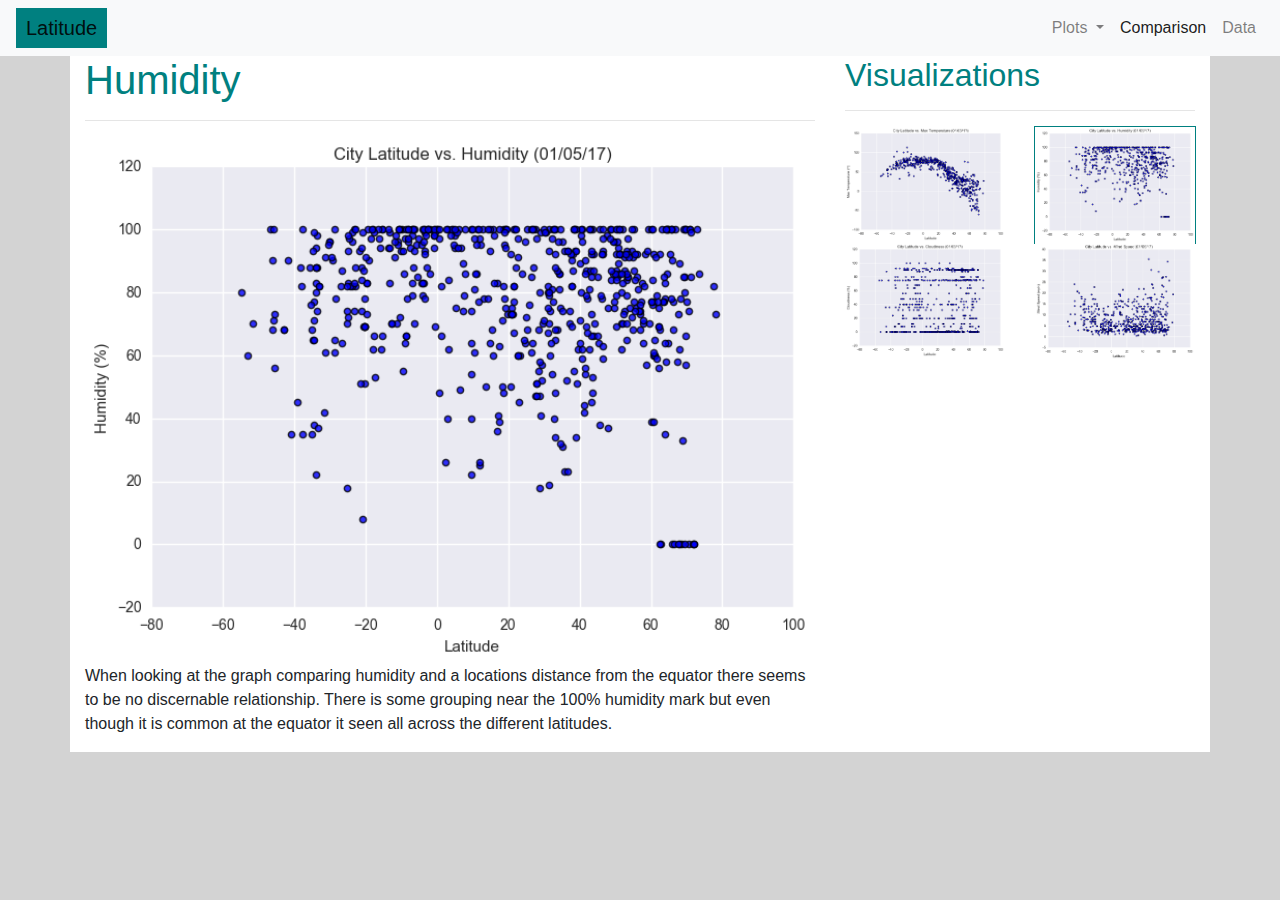
<file: humidity.html>
<!DOCTYPE html>
<html lang="en-us">

<head>
    <meta charset="UTF-8">
    <title>Landing Page</title>

    <!-- Bring in our bootstrap stylesheet -->
  <link rel="stylesheet" href="https://stackpath.bootstrapcdn.com/bootstrap/4.3.1/css/bootstrap.min.css" integrity="sha384-ggOyR0iXCbMQv3Xipma34MD+dH/1fQ784/j6cY/iJTQUOhcWr7x9JvoRxT2MZw1T" crossorigin="anonymous">
    <!-- Bring in CSS stylesheet -->
  <link rel="stylesheet" href="assets/CSS/style.css">

  <!-- For dropdown to work, from stack overflow-->
  <script src= "https://ajax.googleapis.com/ajax/libs/jquery/3.4.1/jquery.min.js"></script> 
  <script src= "https://maxcdn.bootstrapcdn.com/bootstrap/4.4.1/js/bootstrap.min.js"></script> 
</head>

<body>
    <!-- Navigation Bar -->
    <nav class="navbar navbar-expand-lg navbar-light bg-light">
        <a class="navbar-brand" href="index.html">Latitude</a>
        <!-- Button for collapsing nav bar -->
        <button class="navbar-toggler" type="button" data-toggle="collapse" data-target="#navbarSupportedContent" aria-controls="navbarSupportedContent" aria-expanded="false" aria-label="Toggle navigation">
          <span class="navbar-toggler-icon"></span>
        </button>
        <!-- Collapsable Nav bar -->
        <div class="collapse navbar-collapse" id="navbarSupportedContent">
          <ul class="navbar-nav ml-auto">
            <!-- Plot dropdown -->
            <li class="nav-item dropdown">
              <a class="nav-link dropdown-toggle" href="#" id="navbarDropdown" role="button" data-toggle="dropdown" aria-haspopup="true" aria-expanded="false">
                Plots
              </a>
              <div class="dropdown-menu" aria-labelledby="navbarDropdown">
                <!-- @@@@@ NEED TO ADD HREF FOR LINKS -->
                <a class="dropdown-item" href="temp.html">Max Temperature</a>
                <a class="dropdown-item" href="humidity.html">Humidity</a>
                <a class="dropdown-item" href="cloudiness.html">Cloudiness</a>
                <a class="dropdown-item" href="wind.html">Wind Speed</a>
              </div>
            </li>
            <!-- Nav item for Comparison -->
            <li class="nav-item active">
              <a class="nav-link" href="comparison.html">Comparison<span class="sr-only">(current)</span></a>
            </li>
            <!-- Nav item for Data -->
            <li class="nav-item">
              <a class="nav-link" href="data.html">Data</a>
            </li>
          </ul>
          
        </div>
      </nav>

    <!-- CURRENT PAGE -->
    <div class="container">
      <div class="row"></div>
      <!-- Creating row for Main page grid -->
      <div class="row">
      
        <!-- Creating column 1 for summary/graph -->
        <div class="col-md-8">
          <h1 class="tealHeading">Humidity</h1>
          <hr>
          <a href="humidity.html"><img src="assets/Images/humiditymap.png" class="img-responsive fit-image" alt=""></a>
          <p>When looking at the graph comparing humidity and a locations distance from the equator there seems to be no discernable relationship. There is some grouping near the 100% humidity mark but even though it is common at the equator it seen all across the different latitudes.</p>
        </div>

        <!-- Creating column 2 for the sidebar -->
        <div class="col-md-4 sidebar">
         <h2 class="tealHeading">Visualizations</h2><hr>
         <!-- Row 1 for sidebar grid -->
         <div class="row">
           <!-- column for plot 1 -->
           <div class="col">
             <!-- plot1 -->
             <a href="temp.html"><img src="assets/Images/temperaturemap.png" alt=""></a>
           </div>
           <!-- column for plot 2 -->
           <div class="col">
             <!-- plot 2 -->
             <a href="humidity.html"><img src="assets/Images/humiditymap.png" class="outlineCurrent" alt=""></a>
           </div>
         </div>
         <!-- Row 2 for sidebar grid -->
         <div class="row">
           <!-- column for plot 3 -->
           <div class="col">
             <!-- plot 3 -->
             <a href="cloudiness.html"><img src="assets/Images/cloudymap.png" alt=""></a>
           </div>
           <!-- column for plot 4 -->
            <div class="col">
              <!-- plot 4 -->
              <a href="wind.html"><img src="assets/Images/windmap.png" alt=""></a>
            </div>
         </div>
        </div>
      </div>
    </div>
</body>
</html>
</file>
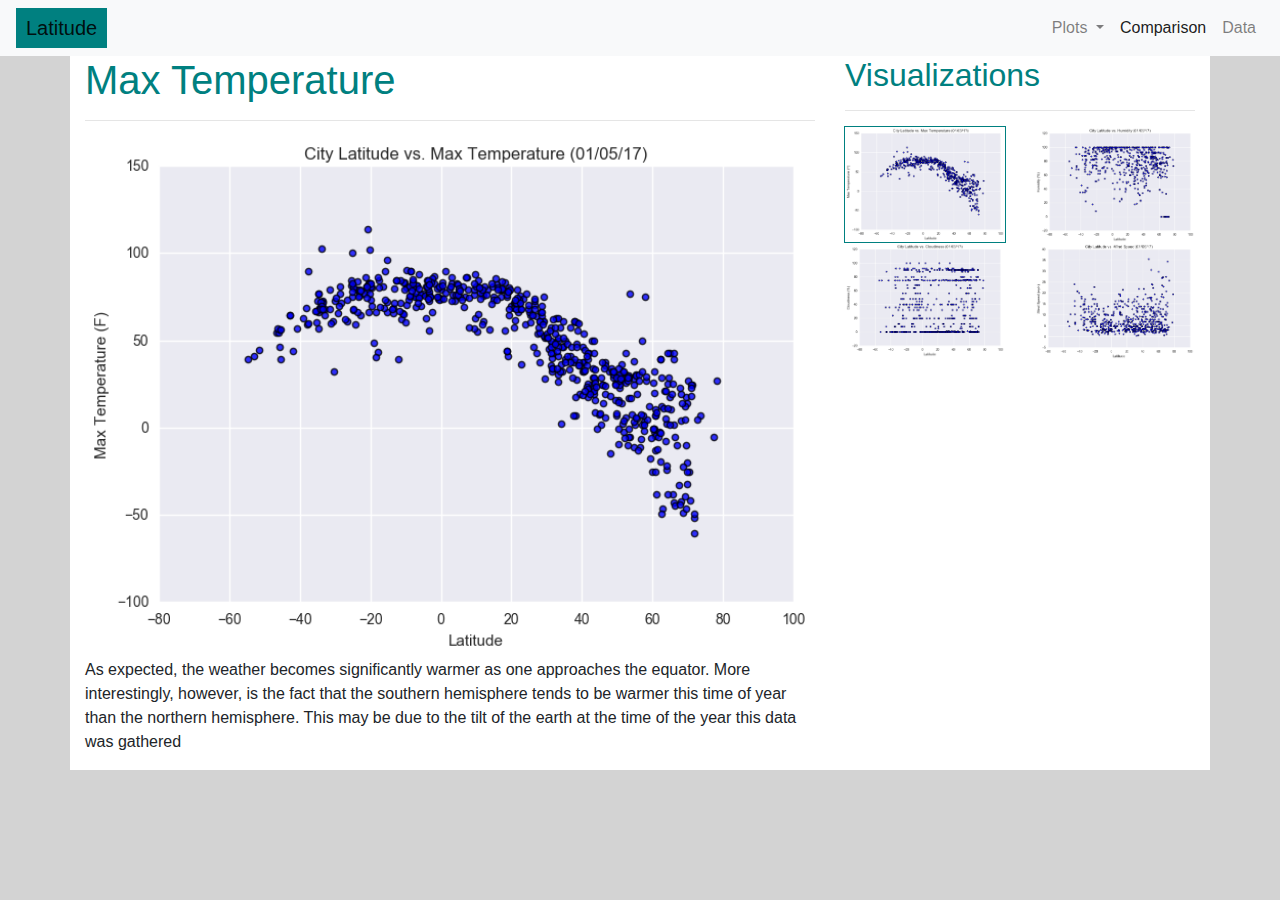
<file: temp.html>
<!DOCTYPE html>
<html lang="en-us">

<head>
    <meta charset="UTF-8">
    <title>Landing Page</title>

    <!-- Bring in our bootstrap stylesheet -->
  <link rel="stylesheet" href="https://stackpath.bootstrapcdn.com/bootstrap/4.3.1/css/bootstrap.min.css" integrity="sha384-ggOyR0iXCbMQv3Xipma34MD+dH/1fQ784/j6cY/iJTQUOhcWr7x9JvoRxT2MZw1T" crossorigin="anonymous">
    <!-- Bring in CSS stylesheet -->
  <link rel="stylesheet" href="assets/CSS/style.css">

  <!-- For dropdown to work, from stack overflow-->
  <script src= "https://ajax.googleapis.com/ajax/libs/jquery/3.4.1/jquery.min.js"></script> 
  <script src= "https://maxcdn.bootstrapcdn.com/bootstrap/4.4.1/js/bootstrap.min.js"></script> 
</head>

<body>
    <!-- Navigation Bar -->
    <nav class="navbar navbar-expand-lg navbar-light bg-light">
        <a class="navbar-brand" href="index.html">Latitude</a>
        <!-- Button for collapsing nav bar -->
        <button class="navbar-toggler" type="button" data-toggle="collapse" data-target="#navbarSupportedContent" aria-controls="navbarSupportedContent" aria-expanded="false" aria-label="Toggle navigation">
          <span class="navbar-toggler-icon"></span>
        </button>
        <!-- Collapsable Nav bar -->
        <div class="collapse navbar-collapse" id="navbarSupportedContent">
          <ul class="navbar-nav ml-auto">
            <!-- Plot dropdown -->
            <li class="nav-item dropdown">
              <a class="nav-link dropdown-toggle" href="#" id="navbarDropdown" role="button" data-toggle="dropdown" aria-haspopup="true" aria-expanded="false">
                Plots
              </a>
              <div class="dropdown-menu" aria-labelledby="navbarDropdown">
                <!-- @@@@@ NEED TO ADD HREF FOR LINKS -->
                <a class="dropdown-item" href="temp.html">Max Temperature</a>
                <a class="dropdown-item" href="humidity.html">Humidity</a>
                <a class="dropdown-item" href="cloudiness.html">Cloudiness</a>
                <a class="dropdown-item" href="wind.html">Wind Speed</a>
              </div>
            </li>
            <!-- Nav item for Comparison -->
            <li class="nav-item active">
              <a class="nav-link" href="comparison.html">Comparison<span class="sr-only">(current)</span></a>
            </li>
            <!-- Nav item for Data -->
            <li class="nav-item">
              <a class="nav-link" href="data.html">Data</a>
            </li>
          </ul>
          
        </div>
      </nav>

     <!-- Creating  Overall Grid -->
     <div class="container">
      <div class="row"></div>
      <!-- Creating row for Main page grid -->
      <div class="row">
      
        <!-- Creating column 1 for summary/graph -->
        <div class="col-md-8">
          <h1 class="tealHeading">Max Temperature</h1>
          <hr>
          <a href="temp.html"><img src="assets/Images/temperaturemap.png" class="img-responsive fit-image" alt=""></a>
          <p>As expected, the weather becomes significantly warmer as one approaches the equator. More interestingly, however, is the fact that the southern hemisphere tends to be warmer this time of year than the northern hemisphere. This may be due to the tilt of the earth at the time of the year this data was gathered</p>
        </div>

        <!-- Creating column 2 for the sidebar -->
        <div class="col-md-4 sidebar">
         <h2 class="tealHeading">Visualizations</h2><hr>
         <!-- Row 1 for sidebar grid -->
         <div class="row">
           <!-- column for plot 1 -->
           <div class="col">
             <!-- plot1 -->
             <a href="temp.html"><img src="assets/Images/temperaturemap.png" class="outlineCurrent" alt=""></a>
           </div>
           <!-- column for plot 2 -->
           <div class="col">
             <!-- plot 2 -->
             <a href="humidity.html"><img src="assets/Images/humiditymap.png" alt=""></a>
           </div>
         </div>
         <!-- Row 2 for sidebar grid -->
         <div class="row">
           <!-- column for plot 3 -->
           <div class="col">
             <!-- plot 3 -->
             <a href="cloudiness.html"><img src="assets/Images/cloudymap.png" alt=""></a>
           </div>
           <!-- column for plot 4 -->
            <div class="col">
              <!-- plot 4 -->
              <a href="wind.html"><img src="assets/Images/windmap.png" alt=""></a>
            </div>
         </div>
        </div>
      </div>
    </div>
</body>
</html>
</file>
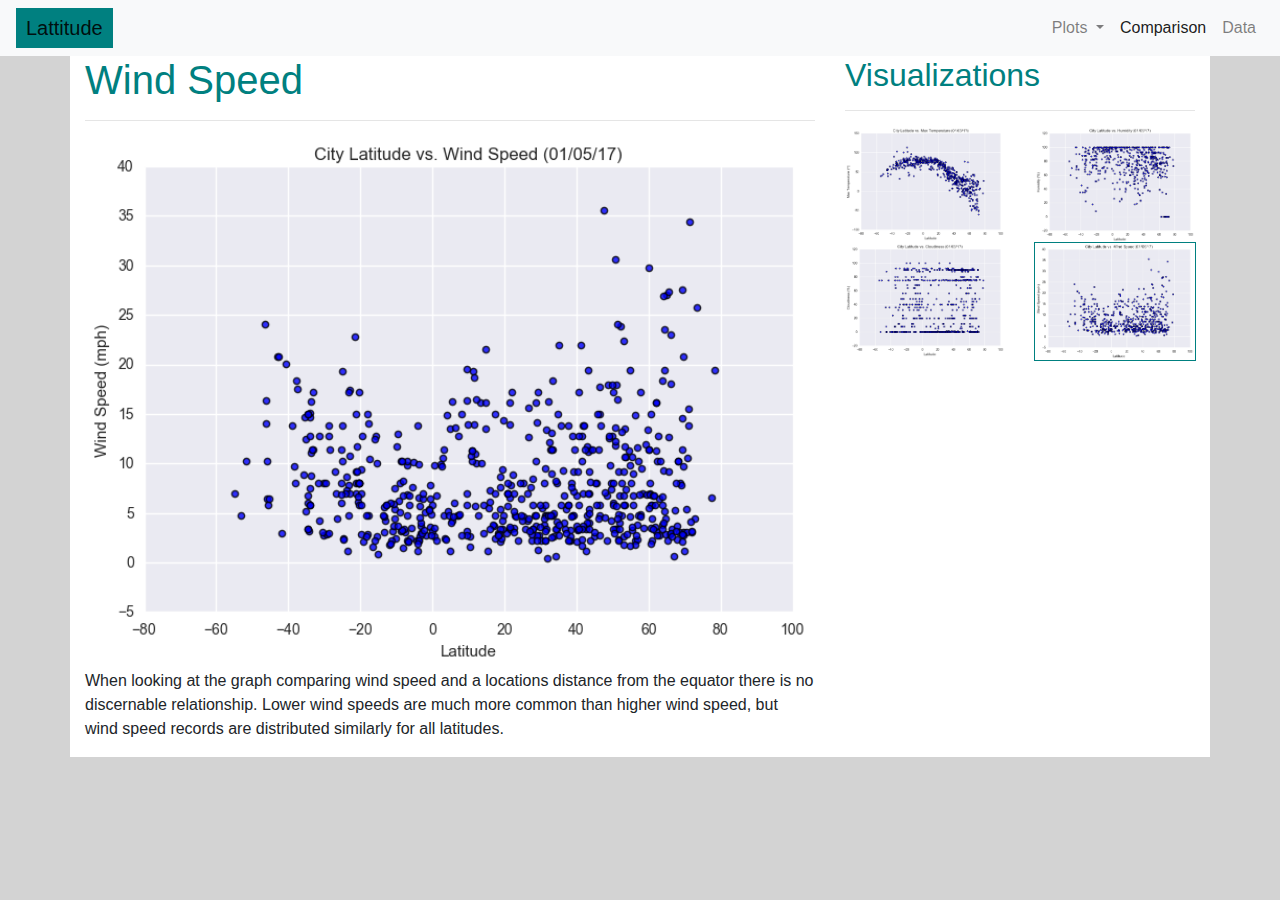
<file: wind.html>
<!DOCTYPE html>
<html lang="en-us">

<head>
    <meta charset="UTF-8">
    <title>Landing Page</title>

    <!-- Bring in our bootstrap stylesheet -->
  <link rel="stylesheet" href="https://stackpath.bootstrapcdn.com/bootstrap/4.3.1/css/bootstrap.min.css" integrity="sha384-ggOyR0iXCbMQv3Xipma34MD+dH/1fQ784/j6cY/iJTQUOhcWr7x9JvoRxT2MZw1T" crossorigin="anonymous">
    <!-- Bring in CSS stylesheet -->
  <link rel="stylesheet" href="assets/CSS/style.css">

  <!-- For dropdown to work, from stack overflow-->
  <script src= "https://ajax.googleapis.com/ajax/libs/jquery/3.4.1/jquery.min.js"></script> 
  <script src= "https://maxcdn.bootstrapcdn.com/bootstrap/4.4.1/js/bootstrap.min.js"></script> 
</head>

<body>
    <!-- Navigation Bar -->
    <nav class="navbar navbar-expand-lg navbar-light bg-light">
        <a class="navbar-brand" href="index.html">Lattitude</a>
        <!-- Button for collapsing nav bar -->
        <button class="navbar-toggler" type="button" data-toggle="collapse" data-target="#navbarSupportedContent" aria-controls="navbarSupportedContent" aria-expanded="false" aria-label="Toggle navigation">
          <span class="navbar-toggler-icon"></span>
        </button>
        <!-- Collapsable Nav bar -->
        <div class="collapse navbar-collapse" id="navbarSupportedContent">
          <ul class="navbar-nav ml-auto">
            <!-- Plot dropdown -->
            <li class="nav-item dropdown">
              <a class="nav-link dropdown-toggle" href="#" id="navbarDropdown" role="button" data-toggle="dropdown" aria-haspopup="true" aria-expanded="false">
                Plots
              </a>
              <div class="dropdown-menu" aria-labelledby="navbarDropdown">
                <!-- @@@@@ NEED TO ADD HREF FOR LINKS -->
                <a class="dropdown-item" href="temp.html">Max Temperature</a>
                <a class="dropdown-item" href="humidity.html">Humidity</a>
                <a class="dropdown-item" href="cloudiness.html">Cloudiness</a>
                <a class="dropdown-item" href="wind.html">Wind Speed</a>
              </div>
            </li>
            <!-- Nav item for Comparison -->
            <li class="nav-item active">
              <a class="nav-link" href="comparison.html">Comparison<span class="sr-only">(current)</span></a>
            </li>
            <!-- Nav item for Data -->
            <li class="nav-item">
              <a class="nav-link" href="data.html">Data</a>
            </li>
          </ul>
          
        </div>
      </nav>

    <!-- CURRENT PAGE -->
    <div class="container">
      <div class="row"></div>
      <!-- Creating row for Main page grid -->
      <div class="row">
      
        <!-- Creating column 1 for summary/graph -->
        <div class="col-md-8">
          <h1 class="tealHeading">Wind Speed</h1>
          <hr>
          <a href="wind.html"><img src="assets/Images/windmap.png" class="img-responsive fit-image" alt=""></a>
          <p>When looking at the graph comparing wind speed and a locations distance from the equator there is no discernable relationship. Lower wind speeds are much more common than higher wind speed, but wind speed records are distributed similarly for all latitudes.</p>
        </div>

        <!-- Creating column 2 for the sidebar -->
        <div class="col-md-4 sidebar">
         <h2 class="tealHeading">Visualizations</h2><hr>
         <!-- Row 1 for sidebar grid -->
         <div class="row">
           <!-- column for plot 1 -->
           <div class="col">
             <!-- plot1 -->
             <a href="temp.html"><img src="assets/Images/temperaturemap.png" alt=""></a>
           </div>
           <!-- column for plot 2 -->
           <div class="col">
             <!-- plot 2 -->
             <a href="humidity.html"><img src="assets/Images/humiditymap.png"  alt=""></a>
           </div>
         </div>
         <!-- Row 2 for sidebar grid -->
         <div class="row">
           <!-- column for plot 3 -->
           <div class="col">
             <!-- plot 3 -->
             <a href="cloudiness.html"><img src="assets/Images/cloudymap.png" alt=""></a>
           </div>
           <!-- column for plot 4 -->
            <div class="col">
              <!-- plot 4 -->
              <a href="wind.html"><img src="assets/Images/windmap.png" class="outlineCurrent" alt=""></a>
            </div>
         </div>
        </div>
      </div>
    </div>
</body>
</html>
</file>
<file: assets/CSS/style.css>
.navbar-brand{
    color:white;
    background-color: teal;
    padding-left: 10px;
    padding-right: 10px;
}

img{
    width: 100%;
}

body{
    background-color: lightgray;
}
.container{
    background-color: white;
}
.navbar{
    background-color: white;
}
.tealHeading{
    color: teal;
}

.outlineCurrent{
    outline-style: solid;
    outline-color: teal;
    outline-width: 1px;
}
</file>
